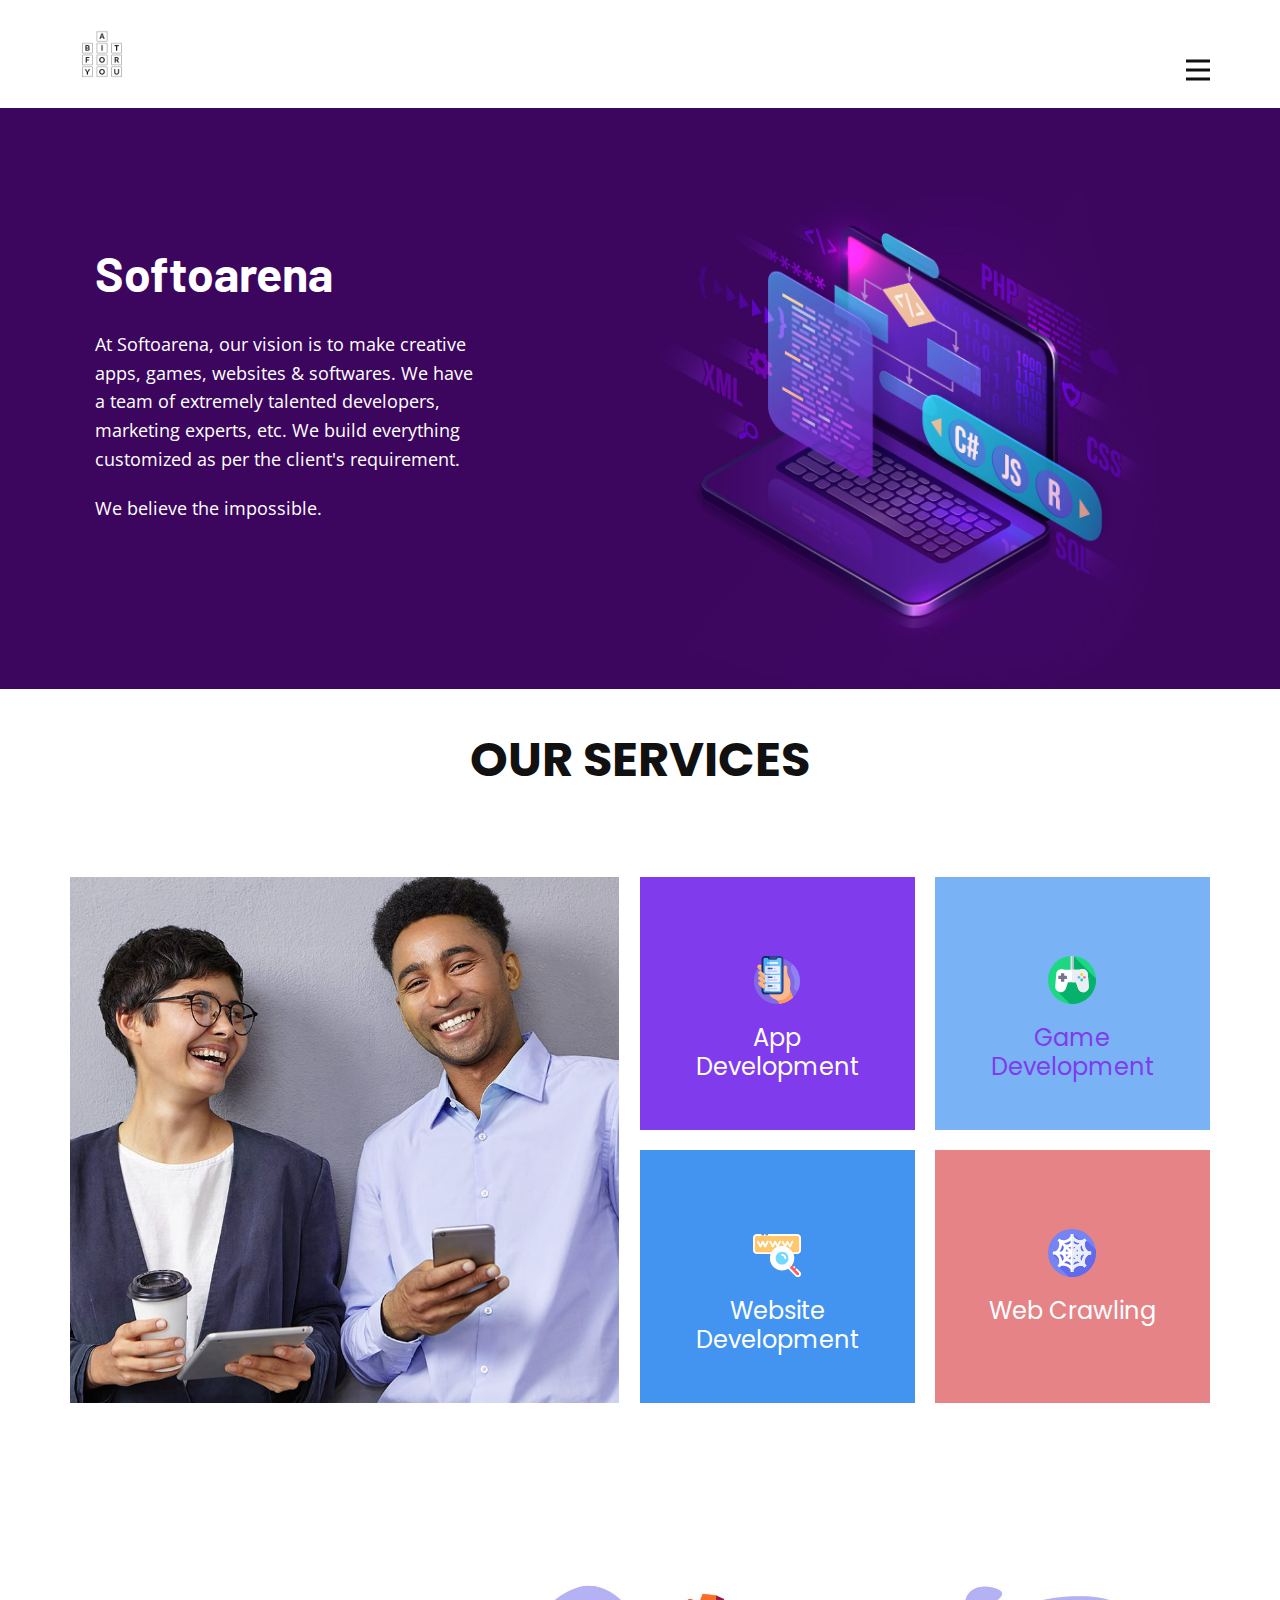
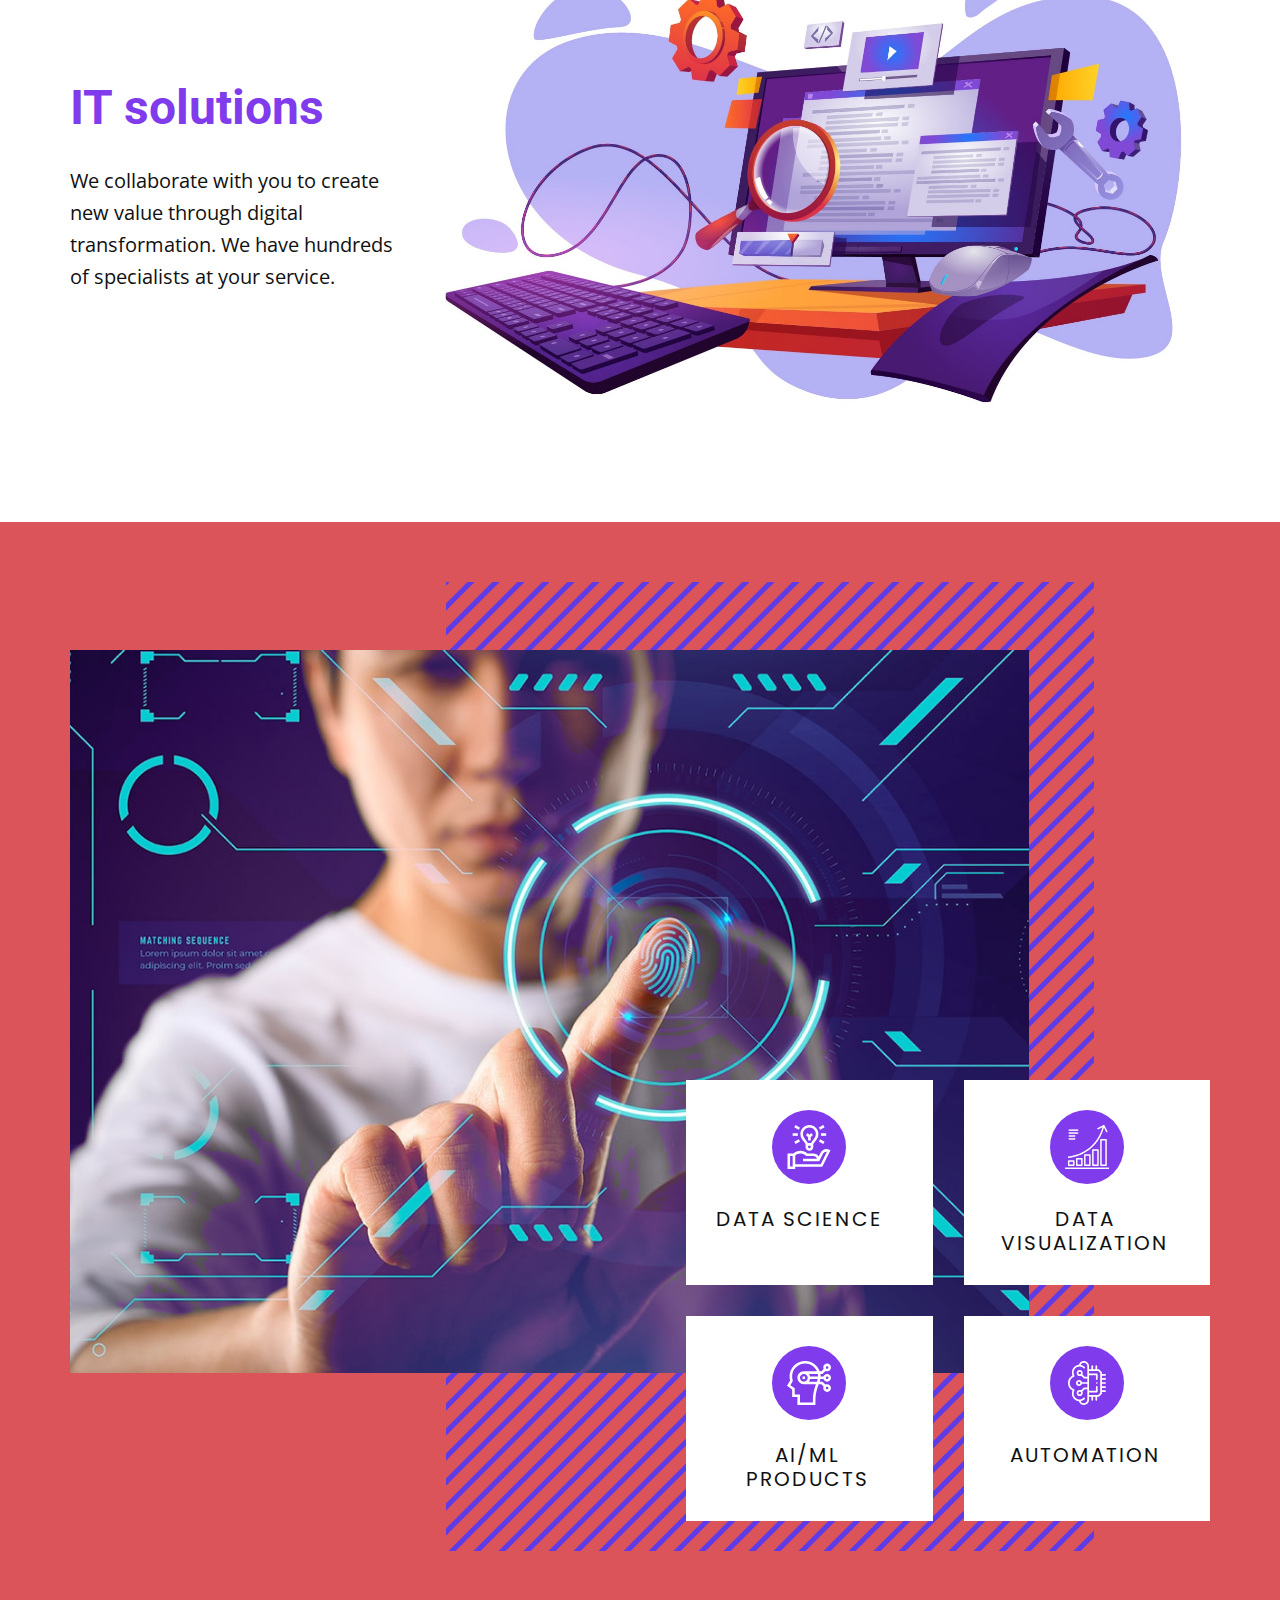
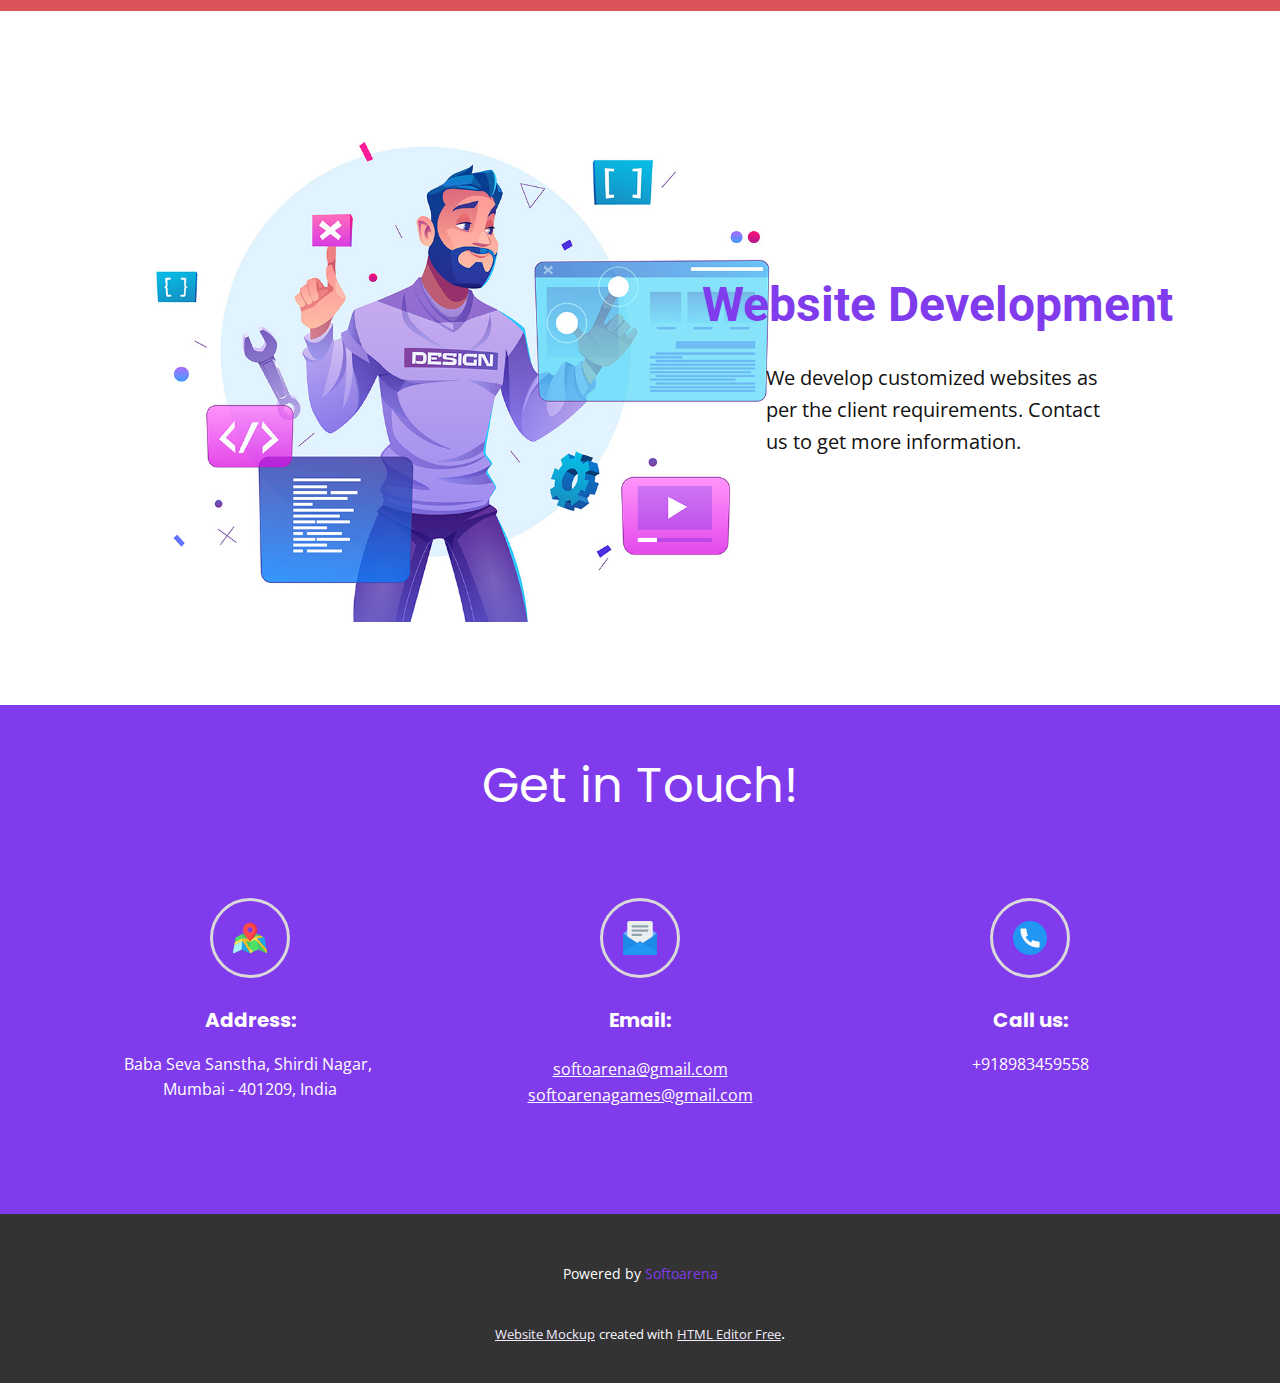
<file: index.html>
<!DOCTYPE html>
<html style="font-size: 16px;">
  <head>
    <meta name="viewport" content="width=device-width, initial-scale=1.0">
    <meta charset="utf-8">
    <meta name="keywords" content="Advertising agency">
    <meta name="description" content="">
    <meta name="page_type" content="np-template-header-footer-from-plugin">
    <title>Softoarena</title>
    <link rel="stylesheet" href="nicepage.css" media="screen">
<link rel="stylesheet" href="Softoarena.css" media="screen">
    <script class="u-script" type="text/javascript" src="jquery-1.9.1.min.js" defer=""></script>
    <script class="u-script" type="text/javascript" src="nicepage.js" defer=""></script>
    <link id="u-theme-google-font" rel="stylesheet" href="https://fonts.googleapis.com/css?family=Open+Sans:300,300i,400,400i,600,600i,700,700i,800,800i|Poppins:100,100i,200,200i,300,300i,400,400i,500,500i,600,600i,700,700i,800,800i,900,900i">
    <link id="u-page-google-font" rel="stylesheet" href="https://fonts.googleapis.com/css?family=Roboto:100,100i,300,300i,400,400i,500,500i,700,700i,900,900i|Barlow:100,100i,200,200i,300,300i,400,400i,500,500i,600,600i,700,700i,800,800i,900,900i">
    
    
    
    
    
    
    
    <script type="application/ld+json">{
		"@context": "http://schema.org",
		"@type": "Organization",
		"name": "softoarena",
		"logo": "images/logo_10002.png"
}</script>
    <meta property="og:title" content="Softoarena">
    <meta property="og:type" content="website">
    <meta name="theme-color" content="#803bec">
  </head>
  <body data-home-page="https://softoarena.nicepage.io/Softoarena.html?version=2cd34278-5e3e-4f8b-90ba-fee2cadad593" data-home-page-title="Softoarena" class="u-body"><header class="u-clearfix u-header u-header" id="sec-8624"><div class="u-clearfix u-sheet u-valign-middle u-sheet-1">
        <a href="https://developers-softoarena.web.app" class="u-image u-logo u-image-1" data-image-width="1024" data-image-height="1024" title="Softoarena">
          <img src="images/logo_10002.png" class="u-logo-image u-logo-image-1" data-image-width="64">
        </a>
        <nav class="u-menu u-menu-dropdown u-offcanvas u-menu-1" data-responsive-from="XL">
          <div class="menu-collapse" style="font-size: 1rem; letter-spacing: 0px; font-weight: 500;">
            <a class="u-button-style u-custom-active-color u-custom-border u-custom-border-color u-custom-hover-color u-custom-left-right-menu-spacing u-custom-padding-bottom u-custom-text-active-color u-custom-text-color u-custom-text-hover-color u-custom-top-bottom-menu-spacing u-nav-link u-text-active-palette-1-base u-text-hover-palette-2-base" href="#">
              <svg><use xlink:href="#menu-hamburger"></use></svg>
              <svg version="1.1" xmlns="http://www.w3.org/2000/svg" xmlns:xlink="http://www.w3.org/1999/xlink"><defs><symbol id="menu-hamburger" viewBox="0 0 16 16" style="width: 16px; height: 16px;"><rect y="1" width="16" height="2"></rect><rect y="7" width="16" height="2"></rect><rect y="13" width="16" height="2"></rect>
</symbol>
</defs></svg>
            </a>
          </div>
          <div class="u-custom-menu u-nav-container" wfd-invisible="true">
            <ul class="u-nav u-spacing-2 u-unstyled u-nav-1"><li class="u-nav-item"><a class="u-active-grey-5 u-button-style u-hover-grey-10 u-nav-link u-text-active-grey-90 u-text-grey-90 u-text-hover-grey-90" href="/Softoarena.html#carousel_7a94" data-page-id="449110" style="padding: 10px 20px;">Services</a>
</li><li class="u-nav-item"><a class="u-active-grey-5 u-button-style u-hover-grey-10 u-nav-link u-text-active-grey-90 u-text-grey-90 u-text-hover-grey-90" href="/Softoarena.html#carousel_7a8d" data-page-id="449110" style="padding: 10px 20px;">Contact Us</a>
</li></ul>
          </div>
          <div class="u-custom-menu u-nav-container-collapse">
            <div class="u-black u-container-style u-inner-container-layout u-opacity u-opacity-95 u-sidenav">
              <div class="u-sidenav-overflow">
                <div class="u-menu-close"></div>
                <ul class="u-align-center u-nav u-popupmenu-items u-unstyled u-nav-2"><li class="u-nav-item"><a class="u-button-style u-nav-link" href="/Softoarena.html#carousel_7a94" data-page-id="449110" style="padding: 10px 20px;">Services</a>
</li><li class="u-nav-item"><a class="u-button-style u-nav-link" href="/Softoarena.html#carousel_7a8d" data-page-id="449110" style="padding: 10px 20px;">Contact Us</a>
</li></ul>
              </div>
            </div>
            <div class="u-black u-menu-overlay u-opacity u-opacity-70" wfd-invisible="true"></div>
          </div>
        </nav>
      </div></header>
    <section class="u-align-left u-clearfix u-image u-section-1" id="carousel_3e8e" data-image-width="1980" data-image-height="1350">
      <div class="u-clearfix u-sheet u-valign-middle u-sheet-1">
        <div class="u-clearfix u-expanded-width u-layout-wrap u-layout-wrap-1">
          <div class="u-gutter-0 u-layout">
            <div class="u-layout-row">
              <div class="u-align-left u-container-style u-layout-cell u-left-cell u-shape-rectangle u-size-27 u-layout-cell-1">
                <div class="u-container-layout u-container-layout-1">
                  <h1 class="u-align-left u-custom-font u-text u-text-body-alt-color u-text-1">Softoarena</h1>
                  <p class="u-text u-text-body-alt-color u-text-2">At Softoarena, our vision is to make creative apps, games, websites &amp; softwares. We have a team of extremely talented developers, marketing experts, etc. We build everything customized as per the client's requirement.&nbsp;</p>
                  <p class="u-text u-text-body-alt-color u-text-3">We believe the impossible.<br>
                  </p>
                </div>
              </div>
              <div class="u-align-left u-container-style u-image u-layout-cell u-right-cell u-size-33 u-image-1" data-image-width="1372" data-image-height="1235">
                <div class="u-container-layout u-valign-bottom u-container-layout-2"></div>
              </div>
            </div>
          </div>
        </div>
      </div>
    </section>
    <section class="u-align-center u-clearfix u-white u-section-2" id="carousel_7a94">
      <div class="u-clearfix u-sheet u-valign-middle-md u-valign-middle-sm u-valign-middle-xs u-sheet-1">
        <h1 class="u-align-center u-text u-text-1">OUR SERVICES</h1>
        <img alt="" class="u-expanded-width-md u-expanded-width-sm u-expanded-width-xs u-image u-image-default u-image-1" src="images/fffffff-min.jpg" data-image-width="1200" data-image-height="800">
        <div class="u-expanded-width-md u-expanded-width-sm u-expanded-width-xs u-list u-list-1">
          <div class="u-repeater u-repeater-1">
            <div class="u-align-center u-container-style u-custom-background u-list-item u-palette-1-base u-repeater-item u-list-item-1">
              <div class="u-container-layout u-similar-container u-container-layout-1"><span class="u-icon u-icon-1"><svg class="u-svg-link" preserveAspectRatio="xMidYMin slice" viewBox="0 0 512 512" style=""><use xlink:href="#svg-7152"></use></svg><svg class="u-svg-content" viewBox="0 0 512 512" id="svg-7152"><g><path d="m424.316 445.018c47.219-44.66 76.685-107.896 76.685-178.019 0-135.31-109.691-245.001-245.001-245.001s-245.001 109.691-245.001 245.001 109.691 245.001 245.001 245.001c10.603 0 21.049-.675 31.297-1.981z" fill="#816ae2"></path><path d="m396.836 365.563c-2.15-7.901-2.908-16.116-2.24-24.277l4.001-37.685c1.953-23.645-1.651-47.335-12.118-68.626-27.045-55.013-20.841-59.005-21.681-113.604 0-11.153-9.042-20.196-20.196-20.196-11.154 0-20.196 9.042-20.196 20.196 0 222.032.413 205.739-.956 212.249v29.074c0 24.496-19.929 44.426-44.425 44.426-16.269 0-72.374 0-110.552 0 16.984 23.62 40.219 42.114 67.183 53.313.167.069.334.139.501.21 20.833 8.799 44.094 26.357 47.981 48.142l.376 1.556c54.861-6.36 104.192-30.834 141.86-67.297z" fill="#f9ba8f"></path><path d="m93.463 101.881-6.151-5.699c-9.483-8.786-24.43-8.216-33.216 1.266-8.786 9.483-8.216 24.43 1.266 33.216l38.101 35.303z" fill="#f9ba8f"></path><path d="m67.863 112.997c-5.817-5.39-8.264-13.096-7.271-20.439-2.374 1.215-4.585 2.829-6.496 4.89-8.786 9.483-8.216 24.43 1.266 33.216l38.101 35.303v-29.249z" fill="#fcad6d"></path><g><path d="m398.676 370.388c-8.342 57.526-57.852 101.719-117.69 101.719-10.331 0-20.353-1.319-29.909-3.794 15.843 9.687 30.095 23.845 33.061 40.471l.376 1.556c54.861-6.36 104.191-30.834 141.86-67.297z" fill="#fd995b"></path>
</g><g><path d="m289.615 408.075h-162.235c-19.185 0-34.792-15.608-34.792-34.793v-338.489c0-19.185 15.607-34.793 34.792-34.793h162.235c19.185 0 34.792 15.608 34.792 34.793v338.49c0 19.184-15.608 34.792-34.792 34.792z" fill="#2a428c"></path>
</g><path d="m127.38 0c-19.185 0-34.792 15.608-34.792 34.792v338.49c0 19.185 15.608 34.793 34.792 34.793h48.364c-10.734-10.95 1.786-21.647 1.786-21.647-17.667-4.635-16.167-23.202-16.167-23.202s0-283.746 0-301.496 18.03-22.233 18.03-22.233c-7.102-7.102 0-14.565 0-14.565v-12.025c-6.551-4.152-5.261-9.805-3.835-12.907z" fill="#142766"></path><g><path d="m182.867 24.933h-3.474c-3.321 0-6.013-2.692-6.013-6.013s2.692-6.013 6.013-6.013h3.474c3.321 0 6.013 2.692 6.013 6.013s-2.692 6.013-6.013 6.013z" fill="#3c58a0"></path>
</g><g><path d="m236.771 24.933h-33.382c-3.321 0-6.013-2.692-6.013-6.013s2.692-6.013 6.013-6.013h33.382c3.321 0 6.013 2.692 6.013 6.013s-2.692 6.013-6.013 6.013z" fill="#3c58a0"></path>
</g><path d="m289.615 21.646h-24.383c-4.546 0-8.23 3.685-8.23 8.23 0 5.291-4.329 9.621-9.62 9.621h-77.767c-5.291 0-9.621-4.329-9.621-9.621 0-4.545-3.685-8.23-8.23-8.23h-24.384c-7.26 0-13.146 5.886-13.146 13.146v338.49c0 7.26 5.886 13.146 13.146 13.146h162.235c7.26 0 13.146-5.886 13.146-13.146 0-34.819 0-329.197 0-338.49 0-7.26-5.886-13.146-13.146-13.146z" fill="#73c3f9"></path><path d="m177.529 386.429c-2.5-10.787 10.012-13.307 10.012-13.307s7.958-69.709 0-77.667 0-15.473 0-15.473 8.694-68.972 0-77.667c-8.694-8.694 0-15.473 0-15.473v-77.667c-15.572-9.832-7.381-23.979-7.381-23.979v-22.275c-11.767-11.767-.772-23.419-.768-23.423h-9.778c-5.291 0-9.621-4.329-9.621-9.621 0-4.545-3.685-8.23-8.23-8.23h-24.383c-7.26 0-13.146 5.885-13.146 13.146v338.491c0 7.26 5.886 13.146 13.146 13.146h50.149z" fill="#4fabf7"></path><g><path d="m159.588 85.195h97.819c6.151 0 11.137-4.986 11.137-11.137s-4.986-11.137-11.137-11.137h-97.819c-6.151 0-11.138 4.986-11.138 11.137 0 6.152 4.987 11.137 11.138 11.137z" fill="#e9efff"></path>
</g><path d="m159.588 62.921h20.572v22.275h-20.572c-6.151 0-11.137-4.986-11.137-11.137-.001-6.153 4.986-11.138 11.137-11.138z" fill="#9bd8f9"></path><g fill="#e9efff"><path d="m277.174 186.841h-137.353c-5.51 0-10.018-4.508-10.018-10.018v-57.631c0-5.51 4.508-10.018 10.018-10.018h137.353c5.51 0 10.018 4.508 10.018 10.018v57.631c0 5.51-4.508 10.018-10.018 10.018z"></path><path d="m277.174 279.981h-137.353c-5.51 0-10.018-4.508-10.018-10.018v-57.631c0-5.51 4.508-10.018 10.018-10.018h137.353c5.51 0 10.018 4.508 10.018 10.018v57.631c0 5.51-4.508 10.018-10.018 10.018z"></path><path d="m277.174 373.121h-137.353c-5.51 0-10.018-4.508-10.018-10.018v-57.631c0-5.51 4.508-10.018 10.018-10.018h137.353c5.51 0 10.018 4.508 10.018 10.018v57.631c0 5.51-4.508 10.018-10.018 10.018z"></path><path d="m277.174 186.841h-137.353c-5.51 0-10.018-4.508-10.018-10.018v-57.631c0-5.51 4.508-10.018 10.018-10.018h137.353c5.51 0 10.018 4.508 10.018 10.018v57.631c0 5.51-4.508 10.018-10.018 10.018z"></path><path d="m277.174 279.981h-137.353c-5.51 0-10.018-4.508-10.018-10.018v-57.631c0-5.51 4.508-10.018 10.018-10.018h137.353c5.51 0 10.018 4.508 10.018 10.018v57.631c0 5.51-4.508 10.018-10.018 10.018z"></path><path d="m277.174 373.121h-137.353c-5.51 0-10.018-4.508-10.018-10.018v-57.631c0-5.51 4.508-10.018 10.018-10.018h137.353c5.51 0 10.018 4.508 10.018 10.018v57.631c0 5.51-4.508 10.018-10.018 10.018z"></path>
</g><path d="m177.523 176.823v-57.63c0-5.51 4.508-10.018 10.018-10.018h-47.72c-5.51 0-10.018 4.508-10.018 10.018v57.63c0 5.51 4.508 10.018 10.018 10.018h47.72c-5.51 0-10.018-4.508-10.018-10.018z" fill="#d3dcfb"></path><path d="m177.523 269.963v-57.631c0-5.51 4.508-10.018 10.018-10.018h-47.72c-5.51 0-10.018 4.508-10.018 10.018v57.631c0 5.51 4.508 10.018 10.018 10.018h47.72c-5.51 0-10.018-4.508-10.018-10.018z" fill="#d3dcfb"></path><path d="m177.523 363.103v-57.631c0-5.51 4.508-10.018 10.018-10.018h-47.72c-5.51 0-10.018 4.508-10.018 10.018v57.631c0 5.51 4.508 10.018 10.018 10.018h47.72c-5.51 0-10.018-4.508-10.018-10.018z" fill="#d3dcfb"></path><g><path d="m203.082 141.387h-40.169c-4.142 0-7.5-3.357-7.5-7.5s3.358-7.5 7.5-7.5h40.169c4.142 0 7.5 3.357 7.5 7.5 0 4.142-3.358 7.5-7.5 7.5z" fill="#3c58a0"></path>
</g><g><path d="m254.082 169.629h-91.169c-4.142 0-7.5-3.357-7.5-7.5s3.358-7.5 7.5-7.5h91.169c4.142 0 7.5 3.357 7.5 7.5s-3.358 7.5-7.5 7.5z" fill="#bec8f7"></path>
</g><g><path d="m234.415 141.387h-5.667c-4.142 0-7.5-3.357-7.5-7.5s3.358-7.5 7.5-7.5h5.667c4.142 0 7.5 3.357 7.5 7.5 0 4.142-3.357 7.5-7.5 7.5z" fill="#bec8f7"></path>
</g><g><path d="m203.082 234.527h-40.169c-4.142 0-7.5-3.357-7.5-7.5s3.358-7.5 7.5-7.5h40.169c4.142 0 7.5 3.357 7.5 7.5s-3.358 7.5-7.5 7.5z" fill="#3c58a0"></path>
</g><g><path d="m254.082 262.769h-91.169c-4.142 0-7.5-3.357-7.5-7.5s3.358-7.5 7.5-7.5h91.169c4.142 0 7.5 3.357 7.5 7.5 0 4.142-3.358 7.5-7.5 7.5z" fill="#bec8f7"></path>
</g><g><path d="m234.415 234.527h-5.667c-4.142 0-7.5-3.357-7.5-7.5s3.358-7.5 7.5-7.5h5.667c4.142 0 7.5 3.357 7.5 7.5s-3.357 7.5-7.5 7.5z" fill="#bec8f7"></path>
</g><g><path d="m203.082 327.667h-40.169c-4.142 0-7.5-3.358-7.5-7.5 0-4.143 3.358-7.5 7.5-7.5h40.169c4.142 0 7.5 3.357 7.5 7.5s-3.358 7.5-7.5 7.5z" fill="#3c58a0"></path>
</g><g><path d="m254.082 355.909h-91.169c-4.142 0-7.5-3.357-7.5-7.5s3.358-7.5 7.5-7.5h91.169c4.142 0 7.5 3.357 7.5 7.5s-3.358 7.5-7.5 7.5z" fill="#bec8f7"></path>
</g><g><path d="m234.415 327.667h-5.667c-4.142 0-7.5-3.358-7.5-7.5 0-4.143 3.358-7.5 7.5-7.5h5.667c4.142 0 7.5 3.357 7.5 7.5s-3.357 7.5-7.5 7.5z" fill="#bec8f7"></path>
</g><path d="m127.669 225.842c-7.731 8.343-20.761 8.84-29.104 1.109l-34.497-31.964c-8.343-7.73-8.84-20.761-1.109-29.104 7.731-8.343 20.761-8.84 29.104-1.109l34.497 31.964c8.343 7.731 8.84 20.761 1.109 29.104z" fill="#f9ba8f"></path><path d="m112.757 212.422-34.497-31.964c-5.77-5.346-7.781-13.226-5.92-20.338-3.478 1.004-6.741 2.915-9.381 5.764-7.731 8.343-7.234 21.374 1.109 29.104l34.497 31.964c8.343 7.73 21.373 7.234 29.104-1.109 2.384-2.573 3.98-5.594 4.81-8.766-6.707 1.935-14.228.436-19.722-4.655z" fill="#fcad6d"></path><g><path d="m127.669 338.191c-7.731 8.343-20.761 8.84-29.104 1.109l-34.497-31.964c-8.343-7.73-8.84-20.761-1.109-29.104 7.731-8.343 20.761-8.84 29.104-1.109l34.497 31.964c8.343 7.73 8.84 20.761 1.109 29.104z" fill="#f9ba8f"></path>
</g><path d="m112.757 324.77-34.497-31.964c-5.77-5.346-7.781-13.226-5.92-20.338-3.478 1.004-6.741 2.915-9.381 5.764-7.731 8.343-7.234 21.374 1.109 29.104l34.497 31.964c8.343 7.73 21.373 7.234 29.104-1.109 2.384-2.573 3.98-5.594 4.81-8.766-6.707 1.936-14.228.436-19.722-4.655z" fill="#fcad6d"></path><path d="m127.669 282.017c-7.731 8.343-20.761 8.84-29.104 1.109l-34.497-31.964c-8.343-7.73-8.84-20.761-1.109-29.104 7.731-8.343 20.761-8.84 29.104-1.109l34.497 31.964c8.343 7.73 8.84 20.76 1.109 29.104z" fill="#f9ba8f"></path><path d="m112.757 268.596-34.497-31.964c-5.77-5.346-7.781-13.226-5.92-20.338-3.478 1.004-6.742 2.915-9.381 5.764-7.731 8.343-7.234 21.373 1.109 29.104l34.497 31.964c8.343 7.731 21.373 7.234 29.104-1.109 2.384-2.573 3.98-5.594 4.81-8.766-6.707 1.936-14.228.436-19.722-4.655z" fill="#fcad6d"></path><path d="m422.068 86.887c-13.299 16.916-25.301 41.22-15.706 67.742 18 49.753 46.667 91.99 33.333 165.538-6.05 33.372 13.803 47.361 37.296 52.687 15.379-32.042 24.009-67.938 24.009-105.855.001-71.228-30.405-135.345-78.932-180.112z" fill="#9181f2"></path>
</g></svg>
            
            
          </span>
                <h4 class="u-align-center u-text u-text-2">App Development</h4>
              </div>
            </div>
            <div class="u-align-center u-container-style u-custom-background u-list-item u-palette-3-light-1 u-repeater-item u-list-item-2">
              <div class="u-container-layout u-similar-container u-container-layout-2"><span class="u-icon u-icon-2"><svg class="u-svg-link" preserveAspectRatio="xMidYMin slice" viewBox="0 0 512 512" style=""><use xlink:href="#svg-1762"></use></svg><svg class="u-svg-content" viewBox="0 0 512 512" id="svg-1762"><g><g><g><g><g><g><path d="m272.29.51c133.795 8.401 239.71 119.577 239.71 255.49 0 141.385-114.615 256-256 256s-256-114.615-256-256c0-135.913 105.915-247.088 239.709-255.49z" fill="#1dd882"></path>
</g>
</g>
</g>
</g>
</g><path d="m512 256c0-5.472-.172-10.903-.51-16.29l-239.2-239.2-14.102 197.336-163.371 172.656 140.689 140.689c6.761.536 13.596.809 20.494.809 141.385 0 256-114.615 256-256z" fill="#06b26b"></path><g><path d="m272.29.51c-5.387-.338-10.818-.51-16.29-.51s-10.903.172-16.29.51v236.231h32.579v-236.231z" fill="#dce1eb"></path>
</g><g><path d="m272.29.51c-5.347-.336-10.738-.507-16.169-.509v236.74h16.169z" fill="#bec3d2"></path>
</g><g><path d="m434.823 323.952-10.097-130.185c-2.716-35.017-35.466-59.758-69.89-52.8l-23.226 4.694h-151.219l-23.226-4.694c-34.425-6.958-67.174 17.784-69.89 52.8l-10.098 130.185c-2.285 29.457 17.76 55.992 46.72 61.845 28.96 5.853 57.736-10.814 67.07-38.847l22.023-66.141h86.018l22.023 66.141c9.334 28.032 38.111 44.7 67.07 38.847 28.961-5.853 49.007-32.388 46.722-61.845z" fill="#fff"></path>
</g><g><path d="m434.823 323.952-10.097-130.185c-2.716-35.017-35.466-59.758-69.89-52.801l-23.226 4.694h-75.488v135.148h42.888l22.023 66.141c9.334 28.033 38.111 44.7 67.07 38.847 28.96-5.852 49.005-32.387 46.72-61.844z" fill="#e9edf5"></path>
</g><g><path d="m201.881 246.172v-35.019h-28.314v-28.314h-35.019v28.314h-28.313v35.02h28.313v28.313h35.019v-28.314z" fill="#707789"></path>
</g><g><circle cx="359.352" cy="197.665" fill="#ffce00" r="14.826"></circle>
</g><g><circle cx="359.352" cy="256" fill="#1dd882" r="14.826"></circle>
</g><g><circle cx="388.519" cy="226.832" fill="#ff73a5" r="14.826"></circle>
</g><g><circle cx="330.184" cy="226.832" fill="#65b1fc" r="14.826"></circle>
</g>
</g></svg>
            
            
          </span>
                <h4 class="u-align-center u-text u-text-3">
                  <a class="u-active-none u-border-none u-btn u-button-link u-button-style u-hover-none u-none u-text-palette-1-base u-btn-1" href="https://play.google.com/store/apps/developer?id=Softoarena+Games" target="_blank">Game Development</a>
                </h4>
              </div>
            </div>
            <div class="u-align-center u-container-style u-custom-background u-list-item u-palette-3-base u-repeater-item u-shape-rectangle">
              <div class="u-container-layout u-similar-container u-container-layout-3"><span class="u-icon u-icon-3"><svg class="u-svg-link" preserveAspectRatio="xMidYMin slice" viewBox="0 -27 512 511" style=""><use xlink:href="#svg-0f1e"></use></svg><svg class="u-svg-content" viewBox="0 -27 512 511" id="svg-0f1e"><path d="m424 202.5h48c16.570312 0 30-13.429688 30-30v-132c0-16.570312-13.429688-30-30-30h-432c-16.570312 0-30 13.429688-30 30v132c0 16.570312 13.429688 30 30 30zm0 0" fill="#ffc66c"></path><path d="m378.09375 358.40625 83.089844 83.089844c9.339844 9.339844 24.476562 9.339844 33.8125 0 9.339844-9.335938 9.339844-24.472656 0-33.808594l-83.089844-83.09375zm0 0" fill="#ff5d5d"></path><path d="m430.003906 256.5c0 66.273438-53.726562 120-120 120-66.273437 0-120-53.726562-120-120s53.726563-120 120-120c66.273438 0 120 53.726562 120 120zm0 0" fill="#fff"></path><path d="m388.003906 256.5c0 43.078125-34.921875 78-78 78s-78-34.921875-78-78 34.921875-78 78-78 78 34.921875 78 78zm0 0" fill="#72d8ff"></path><path d="m310.003906 168.5c-48.523437 0-88 39.476562-88 88s39.476563 88 88 88c48.523438 0 88-39.476562 88-88s-39.476562-88-88-88zm0 156c-37.496094 0-68-30.503906-68-68s30.503906-68 68-68 68 30.503906 68 68-30.503906 68-68 68zm0 0"></path><path d="m310.003906 211.503906c-5.523437 0-10 4.476563-10 10 0 5.523438 4.476563 10 10 10 13.78125 0 24.996094 11.214844 24.996094 24.996094 0 5.523438 4.476562 10 10 10s10-4.476562 10-10c0-24.8125-20.183594-44.996094-44.996094-44.996094zm0 0"></path><path d="m61.644531 75.902344c-2.539062-4.902344-8.570312-6.820313-13.476562-4.285156-4.90625 2.539062-6.824219 8.574218-4.285157 13.480468l26.917969 52c1.742188 3.367188 5.265625 5.425782 9.03125 5.402344 3.789063-.058594 7.222657-2.253906 8.863281-5.671875l16.296876-33.929687 17.699218 34.199218c1.722656 3.320313 5.148438 5.402344 8.882813 5.402344h.148437c3.792969-.058594 7.222656-2.253906 8.867188-5.671875l24.972656-52c2.390625-4.976563.292969-10.953125-4.683594-13.34375-4.980468-2.390625-10.953125-.292969-13.34375 4.6875l-16.296875 33.929687-17.703125-34.199218c-1.742187-3.367188-5.257812-5.433594-9.027344-5.402344-3.792968.058594-7.226562 2.253906-8.867187 5.671875l-16.292969 33.929687zm0 0"></path><path d="m125.988281 20.5c2.632813 0 5.210938-1.070312 7.070313-2.929688 1.863281-1.859374 2.929687-4.441406 2.929687-7.070312s-1.066406-5.210938-2.929687-7.070312c-1.859375-1.859376-4.4375-2.929688-7.070313-2.929688-2.628906 0-5.207031 1.070312-7.066406 2.929688-1.863281 1.859374-2.933594 4.441406-2.933594 7.070312s1.070313 5.210938 2.933594 7.070312c1.859375 1.859376 4.4375 2.929688 7.066406 2.929688zm0 0"></path><path d="m512 172.5v-132c0-22.054688-17.945312-40-40-40h-304.011719c-5.519531 0-10 4.476562-10 10s4.480469 10 10 10h304.011719c11.027344 0 20 8.972656 20 20v132c0 11.027344-8.972656 20-20 20h-48c-.289062 0-.570312.019531-.851562.042969-15.433594-27.195313-40.382813-48.304688-70.292969-58.777344l14.824219-30.863281 17.703124 34.195312c1.71875 3.324219 5.144532 5.402344 8.878907 5.402344h.152343c3.789063-.058594 7.222657-2.253906 8.863282-5.671875l24.972656-52c2.390625-4.976563.292969-10.949219-4.683594-13.339844-4.976562-2.394531-10.953125-.296875-13.34375 4.683594l-16.292968 33.929687-17.703126-34.199218c-1.742187-3.367188-5.253906-5.433594-9.03125-5.398438-3.792968.054688-7.222656 2.25-8.863281 5.667969l-16.296875 33.929687-17.699218-34.199218c-2.539063-4.902344-8.574219-6.820313-13.480469-4.28125-4.90625 2.539062-6.820313 8.570312-4.285157 13.476562l22.132813 42.753906c-6.105469-.882812-12.347656-1.351562-18.695313-1.351562-12.292968 0-24.195312 1.71875-35.476562 4.921875l22.378906-46.59375c2.390625-4.976563.292969-10.949219-4.6875-13.339844-4.976562-2.394531-10.953125-.296875-13.339844 4.683594l-16.296874 33.929687-17.703126-34.199218c-1.742187-3.367188-5.238281-5.433594-9.03125-5.398438-3.789062.054688-7.222656 2.25-8.863281 5.667969l-16.292969 33.929687-17.703124-34.199218c-2.539063-4.902344-8.570313-6.820313-13.476563-4.28125-4.90625 2.539062-6.824219 8.570312-4.285156 13.476562l26.917969 52c1.742187 3.367188 5.25 5.425782 9.03125 5.402344 3.789062-.058594 7.222656-2.253906 8.863281-5.671875l16.296875-33.925781 17.699218 34.195312c.296876.574219.660157 1.09375 1.054688 1.589844-24.523438 11.476562-44.898438 30.382812-58.207031 53.8125h-156.886719c-11.027344 0-20-8.972656-20-20v-132c0-11.027344 8.972656-20 20-20h40.992188c5.523437 0 10-4.476562 10-10s-4.476563-10-10-10h-40.992188c-22.054688 0-40 17.945312-40 40v132c0 22.058594 17.945312 40 40 40h147.675781c-4.960937 13.75-7.671875 28.5625-7.671875 44 0 71.683594 58.316406 130 130 130 23.554688 0 45.667969-6.296875 64.742188-17.296875l79.367187 79.367187c6.609375 6.609376 15.292969 9.914063 23.976563 9.914063s17.367187-3.304687 23.976562-9.914063c13.222656-13.222656 13.222656-34.734374 0-47.957031l-31.183594-31.183593c-3.90625-3.902344-10.238281-3.90625-14.140624 0-3.90625 3.90625-3.90625 10.234374 0 14.140624l31.183593 31.1875c5.421875 5.421876 5.421875 14.246094 0 19.671876-5.421875 5.421874-14.246093 5.421874-19.667969 0l-76.738281-76.742188c29.546875-23.847656 48.484375-60.34375 48.484375-101.1875 0-15.4375-2.710937-30.25-7.671875-44h39.667969c22.058594 0 40-17.945312 40-40zm-201.996094 194c-60.652344 0-110-49.347656-110-110s49.347656-110 110-110 110 49.347656 110 110-49.34375 110-110 110zm0 0"></path><path d="m433.019531 345.710938c-1.859375 1.859374-2.929687 4.4375-2.929687 7.070312 0 2.628906 1.070312 5.207031 2.929687 7.070312 1.871094 1.859376 4.441407 2.929688 7.070313 2.929688s5.210937-1.070312 7.070312-2.929688c1.871094-1.863281 2.929688-4.441406 2.929688-7.070312 0-2.632812-1.058594-5.210938-2.929688-7.070312-1.859375-1.859376-4.429687-2.929688-7.070312-2.929688-2.628906 0-5.210938 1.070312-7.070313 2.929688zm0 0"></path></svg>
            
            
          </span>
                <h4 class="u-align-center u-text u-text-4">Website Development</h4>
              </div>
            </div>
            <div class="u-align-center u-container-style u-list-item u-palette-2-light-1 u-repeater-item u-shape-rectangle u-list-item-4">
              <div class="u-container-layout u-similar-container u-container-layout-4"><span class="u-icon u-icon-4"><svg class="u-svg-link" preserveAspectRatio="xMidYMin slice" viewBox="0 0 512 512" style=""><use xlink:href="#svg-7707"></use></svg><svg class="u-svg-content" viewBox="0 0 512 512" id="svg-7707"><g><g><g><g><g><g><g><g><g><circle cx="256" cy="256" fill="#7584f2" r="256"></circle>
</g>
</g>
</g>
</g>
</g>
</g>
</g>
</g><path d="m512 256c0-11.791-.797-23.395-2.341-34.762l-98.842-98.842-43.795 25.681-96.022-96.022-49.422 69.112-75.101 14.815-10.495 73.284-83.927 61.734 85.987 85.987-24.973 44.504 108.168 108.168c11.368 1.544 22.972 2.341 34.763 2.341 141.385 0 256-114.615 256-256z" fill="#606aea"></path><path d="m459.945 241h-21.742c-17.828-8.444-32.38-24.491-40.187-44.447-7.805-19.95-8.176-41.754-1.103-60.253l13.904-13.905-21.213-21.213-13.904 13.905c-18.5 7.073-40.304 6.701-60.253-1.103-19.956-7.807-36.003-22.358-44.447-40.186v-21.743h-30v21.743c-8.444 17.828-24.491 32.379-44.447 40.186-19.95 7.804-41.753 8.176-60.253 1.103l-13.904-13.904-21.213 21.213 13.904 13.904c7.073 18.5 6.701 40.303-1.103 60.253-7.807 19.956-22.358 36.003-40.186 44.447h-21.743v30h21.742c17.828 8.444 32.379 24.491 40.186 44.447 7.805 19.951 8.176 41.754 1.103 60.254l-13.904 13.904 21.213 21.213 13.905-13.905c18.499-7.073 40.303-6.702 60.253 1.103 19.956 7.807 36.003 22.358 44.447 40.186v21.743h30v-21.743c8.444-17.828 24.491-32.379 44.447-40.186 19.95-7.805 41.753-8.176 60.253-1.103l13.904 13.904 21.213-21.213-13.905-13.905c-7.073-18.499-6.701-40.302 1.103-60.252 7.807-19.956 22.358-36.002 40.186-44.447h21.743v-30zm-69.78 0h-22.331c-20.063-12.542-26.351-35.838-22.475-53.147l16.679-16.679c1.537 25.554 11.576 50.492 28.127 69.826zm-73.732-24.22c.723 3.033 1.623 6.041 2.7 9.005 1.943 5.347 4.44 10.445 7.425 15.215h-34.345zm-45.433 3.007v-34.344c4.77 2.984 9.869 5.481 15.215 7.425 2.963 1.077 5.971 1.977 9.004 2.701zm-30 0-24.219-24.219c3.033-.724 6.041-1.624 9.004-2.701 5.347-1.943 10.445-4.44 15.215-7.425zm-48.133 5.998c1.077-2.963 1.977-5.971 2.7-9.005l24.22 24.22h-34.344c2.984-4.77 5.481-9.868 7.424-15.215zm26.92 45.215-24.22 24.22c-.723-3.033-1.623-6.041-2.7-9.005-1.943-5.347-4.44-10.445-7.425-15.215zm21.213 21.213v34.344c-4.77-2.984-9.869-5.481-15.215-7.425-2.963-1.077-5.971-1.977-9.005-2.7zm30 0 24.22 24.22c-3.033.724-6.041 1.623-9.005 2.7-5.347 1.943-10.445 4.44-15.215 7.425zm48.133-5.998c-1.077 2.963-1.976 5.971-2.7 9.004l-24.22-24.219h34.344c-2.984 4.771-5.481 9.869-7.424 15.215zm21.692-136.254-16.679 16.679c-17.309 3.875-40.604-2.413-53.146-22.475v-22.329c19.334 16.551 44.271 26.59 69.825 28.125zm-99.825-28.126v22.331c-12.542 20.063-35.839 26.35-53.146 22.475l-16.679-16.679c25.552-1.537 50.491-11.576 69.825-28.127zm-74.359 66.019c3.875 17.309-2.412 40.604-22.475 53.146h-22.331c16.551-19.334 26.59-44.272 28.126-69.825zm-44.806 83.146h22.33c20.063 12.542 26.351 35.838 22.475 53.146l-16.68 16.68c-1.535-25.554-11.574-50.492-28.125-69.826zm49.339 91.039 16.68-16.68c17.308-3.875 40.604 2.412 53.146 22.475v22.33c-19.334-16.55-44.272-26.589-69.826-28.125zm99.826 28.126v-22.331c12.541-20.063 35.837-26.351 53.146-22.475l16.68 16.68c-25.553 1.536-50.492 11.575-69.826 28.126zm74.359-66.019c-3.875-17.308 2.413-40.604 22.474-53.146h22.331c-16.551 19.334-26.59 44.272-28.126 69.825z" fill="#fff"></path><path d="m438.203 241c-17.828-8.444-32.38-24.491-40.187-44.447-7.805-19.95-8.176-41.754-1.103-60.253l13.904-13.905-21.213-21.213-13.904 13.905c-18.5 7.073-40.304 6.701-60.253-1.103-19.956-7.807-36.003-22.358-44.447-40.186v-21.743h-14.88v407.891h14.88v-21.743c8.444-17.828 24.491-32.379 44.447-40.186 19.95-7.805 41.753-8.176 60.253-1.103l13.904 13.904 21.213-21.213-13.905-13.905c-7.073-18.499-6.701-40.302 1.103-60.252 7.807-19.956 22.358-36.002 40.186-44.447h21.743v-30h-21.741zm-167.203-119.164c19.334 16.551 44.271 26.589 69.825 28.125l-16.679 16.679c-17.309 3.875-40.604-2.413-53.146-22.475zm21.213 119.164 24.22-24.22c.723 3.033 1.623 6.041 2.7 9.005 1.943 5.347 4.44 10.445 7.425 15.215zm34.344 30c-2.985 4.77-5.481 9.868-7.424 15.215-1.077 2.963-1.976 5.971-2.7 9.004l-24.22-24.219zm-55.557-85.558c4.77 2.984 9.869 5.481 15.215 7.425 2.963 1.077 5.971 1.977 9.004 2.701l-24.219 24.219zm0 106.771 24.22 24.22c-3.033.724-6.041 1.623-9.005 2.7-5.347 1.943-10.445 4.44-15.215 7.425zm0 97.952v-22.331c12.541-20.063 35.837-26.351 53.146-22.475l16.68 16.68c-25.553 1.536-50.492 11.575-69.826 28.126zm91.039-49.34-16.679-16.679c-3.875-17.308 2.413-40.604 22.474-53.146h22.331c-16.552 19.334-26.59 44.272-28.126 69.825zm5.795-99.825c-20.063-12.542-26.351-35.838-22.475-53.147l16.679-16.679c1.536 25.553 11.575 50.492 28.126 69.826z" fill="#e9edf5"></path>
</g></svg>
            
            
          </span>
                <h4 class="u-align-center u-text u-text-5">Web Crawling</h4>
              </div>
            </div>
          </div>
        </div>
      </div>
    </section>
    <section class="u-align-center-xs u-clearfix u-section-3" src="" id="carousel_46bf">
      <div class="u-clearfix u-sheet u-valign-middle-xl u-sheet-1">
        <img class="u-expanded-width-md u-image u-image-contain u-image-1" src="images/Untitled-1-min.jpg">
        <div class="u-align-center-md u-align-center-sm u-align-center-xs u-border-no-bottom u-border-no-left u-border-no-right u-border-no-top u-container-style u-expanded-width-md u-expanded-width-sm u-expanded-width-xs u-group u-shape-rectangle u-group-1">
          <div class="u-container-layout u-container-layout-1">
            <h1 class="u-text u-text-palette-1-base u-text-1">IT solutions</h1>
            <p class="u-large-text u-text u-text-variant u-text-2">We collaborate with you to create new value through digital transformation. We have hundreds of specialists at your service. </p>
          </div>
        </div>
      </div>
    </section>
    <section class="u-align-right u-clearfix u-palette-2-base u-section-4" id="carousel_d534">
      <div class="u-clearfix u-sheet u-valign-middle-sm u-valign-middle-xs u-sheet-1">
        <div class="u-container-style u-group u-image u-image-tiles u-image-1" data-image-width="500" data-image-height="375">
          <div class="u-container-layout u-container-layout-1"></div>
        </div>
        <img src="images/fff.jpg" alt="" class="u-image u-image-default u-image-2" data-image-width="1202" data-image-height="800">
        <div class="u-list u-list-1">
          <div class="u-repeater u-repeater-1">
            <div class="u-container-style u-list-item u-repeater-item u-video-cover u-white u-list-item-1">
              <div class="u-container-layout u-similar-container u-valign-top u-container-layout-2"><span class="u-icon u-icon-circle u-palette-1-base u-spacing-15 u-icon-1"><svg class="u-svg-link" preserveAspectRatio="xMidYMin slice" viewBox="0 0 512 512" style=""><use xlink:href="#svg-dcec"></use></svg><svg class="u-svg-content" viewBox="0 0 512 512" id="svg-dcec"><g><path d="m506.061 294.479-13.406-6.712c-37.055-18.553-82.084-3.54-100.615 33.574l-22.788 45.528c-13.319-20.937-36.712-34.869-63.313-34.869h-69.019c-22.263-20.08-50.779-31.066-80.981-31.066s-58.713 10.987-80.975 31.066h-69.025v180h90v-26.555h314.638zm-440.122 187.521h-30v-120h30zm30-26.555v-101.925c16.611-14.595 37.686-22.586 60-22.586 43.655 0 66.559 29.51 68.787 31.066h81.213c19.555 0 36.228 12.541 42.42 30h-162.42v30h189.267l43.668-87.245c8.862-17.751 27.659-26.867 45.804-24.593l-72.642 145.283z"></path><path d="m215.939 225v30c0 24.813 20.187 45 45 45s45-20.187 45-45v-30c0-7.02 9.611-18.622 18.906-29.842 17.343-20.934 41.094-49.605 41.094-90.158 0-57.897-47.103-105-105-105s-105 47.103-105 105c0 40.553 23.751 69.224 41.094 90.158 9.295 11.22 18.906 22.822 18.906 29.842zm45 45c-8.271 0-15-6.729-15-15v-15h30v15c0 8.271-6.728 15-15 15zm0-240c41.355 0 75 33.645 75 75 0 29.741-18.167 51.671-34.196 71.02-9.4 11.347-18.425 22.249-22.892 33.98h-35.823c-4.468-11.732-13.493-22.634-22.892-33.98-16.029-19.349-34.196-41.278-34.196-71.02-.001-41.355 33.644-75 74.999-75z"></path><path d="m245.939 180h30v-38.787l25.607-25.606-21.213-21.214-19.394 19.394-19.393-19.394-21.213 21.214 25.606 25.606z"></path><path d="m65.939 96h60v30h-60z"></path><path d="m395.939 96h60v30h-60z"></path><path d="m88.045 178.5h60v30h-60z" transform="matrix(.866 -.5 .5 .866 -80.935 84.947)"></path><path d="m373.695 13.225h60.277v30h-60.277z" transform="matrix(.862 -.507 .507 .862 41.406 208.569)"></path><path d="m103.045-1.914h30v60.277h-30z" transform="matrix(.507 -.862 .862 .507 33.886 115.681)"></path><path d="m388.833 163.5h30v60h-30z" transform="matrix(.5 -.866 .866 .5 34.341 446.481)"></path>
</g></svg></span>
                <h4 class="u-text u-text-1">DATA SCIENCE</h4>
              </div>
            </div>
            <div class="u-align-center u-container-style u-list-item u-repeater-item u-video-cover u-white u-list-item-2">
              <div class="u-container-layout u-similar-container u-valign-top u-container-layout-3"><span class="u-icon u-icon-circle u-palette-1-base u-spacing-15 u-icon-2"><svg class="u-svg-link" preserveAspectRatio="xMidYMin slice" viewBox="0 0 480.006 480.006" style=""><use xlink:href="#svg-7d99"></use></svg><svg class="u-svg-content" viewBox="0 0 480.006 480.006" x="0px" y="0px" id="svg-7d99" style="enable-background:new 0 0 480.006 480.006;"><g><g><rect x="40.003" y="48.006" width="104" height="16"></rect>
</g>
</g><g><g><rect x="40.003" y="80.006" width="104" height="16"></rect>
</g>
</g><g><g><rect x="40.003" y="112.006" width="72" height="16"></rect>
</g>
</g><g><g><rect x="40.003" y="144.006" width="72" height="16"></rect>
</g>
</g><g><g><rect x="0.003" y="464.006" width="480" height="16"></rect>
</g>
</g><g><g><path d="M463.163,68.43l-32-64c-1.973-3.954-6.776-5.56-10.73-3.587c-0.002,0.001-0.004,0.002-0.006,0.003l-64,32    c-3.954,1.975-5.559,6.782-3.584,10.736s6.782,5.559,10.736,3.584l46.352-23.16l-12.648,36.112    C341.69,218.446,198.501,329.522,31.323,344.006l1.36,16C206.16,344.978,354.737,229.701,412.395,65.398l12.912-36.896    l23.536,47.08c1.975,3.954,6.782,5.559,10.736,3.584C463.534,77.191,465.138,72.385,463.163,68.43z"></path>
</g>
</g><g><g><path d="M96.003,384.006h-56c-4.418,0-8,3.582-8,8v48c0,4.418,3.582,8,8,8h56c4.418,0,8-3.582,8-8v-48    C104.003,387.588,100.421,384.006,96.003,384.006z M88.003,432.006h-40v-32h40V432.006z"></path>
</g>
</g><g><g><path d="M184.003,360.006h-56c-4.418,0-8,3.582-8,8v72c0,4.418,3.582,8,8,8h56c4.418,0,8-3.582,8-8v-72    C192.003,363.588,188.421,360.006,184.003,360.006z M176.003,432.006h-40v-56h40V432.006z"></path>
</g>
</g><g><g><path d="M272.003,320.006h-56c-4.418,0-8,3.582-8,8v112c0,4.418,3.582,8,8,8h56c4.418,0,8-3.582,8-8v-112    C280.003,323.588,276.421,320.006,272.003,320.006z M264.003,432.006h-40v-96h40V432.006z"></path>
</g>
</g><g><g><path d="M360.003,264.006h-56c-4.418,0-8,3.582-8,8v168c0,4.418,3.582,8,8,8h56c4.418,0,8-3.582,8-8v-168    C368.003,267.588,364.421,264.006,360.003,264.006z M352.003,432.006h-40v-152h40V432.006z"></path>
</g>
</g><g><g><path d="M448.003,152.006h-56c-4.418,0-8,3.582-8,8v280c0,4.418,3.582,8,8,8h56c4.418,0,8-3.582,8-8v-280    C456.003,155.588,452.421,152.006,448.003,152.006z M440.003,432.006h-40v-264h40V432.006z"></path>
</g>
</g></svg></span>
                <h4 class="u-text u-text-2">Data visualization</h4>
              </div>
            </div>
            <div class="u-align-center u-container-style u-list-item u-repeater-item u-video-cover u-white u-list-item-3">
              <div class="u-container-layout u-similar-container u-valign-top u-container-layout-4"><span class="u-icon u-icon-circle u-palette-1-base u-spacing-15 u-icon-3"><svg class="u-svg-link" preserveAspectRatio="xMidYMin slice" viewBox="0 0 512.012 512.012" style=""><use xlink:href="#svg-c4a7"></use></svg><svg xmlns="http://www.w3.org/2000/svg" xmlns:xlink="http://www.w3.org/1999/xlink" version="1.1" xml:space="preserve" class="u-svg-content" viewBox="0 0 512.012 512.012" id="svg-c4a7"><g><path d="m59.998 332.666v87.346h61v92h210v-62.218c0-56.303 12.309-115.303 37.563-179.782h32.224l25.611 25.611c-2.817 5.875-4.398 12.451-4.398 19.39 0 24.813 20.187 45 45 45s45-20.187 45-45-20.187-45-45-45c-6.938 0-13.514 1.581-19.389 4.398l-34.398-34.398h-32.572c3.497-9.779 6.115-19.796 7.843-30.01h36.096c6.192 17.469 22.865 30.01 42.42 30.01 24.813 0 45-20.187 45-45s-20.187-45-45-45c-19.555 0-36.228 12.541-42.42 30h-33.58c0-10.152-.845-20.177-2.485-30h24.698l34.398-34.397c5.875 2.817 12.45 4.398 19.389 4.398 24.813 0 45-20.187 45-45s-20.187-45-45-45-45 20.187-45 45c0 6.939 1.581 13.514 4.398 19.389l-25.611 25.61h-19.994c-24.022-68.126-88.986-119.066-167.616-120-88.723-1.043-163.221 61.684-179.498 143.168-5.685 28.455-4.837 56.601 2.51 83.77l-36.173 62.25zm407-32.654c8.271 0 15 6.729 15 15s-6.729 15-15 15-15-6.729-15-15 6.728-15 15-15zm0-120c8.271 0 15 6.729 15 15s-6.729 15-15 15-15-6.729-15-15 6.728-15 15-15zm0-120c8.271 0 15 6.729 15 15s-6.729 15-15 15-15-6.729-15-15 6.728-15 15-15zm-117.798 178.089c-.272.639-.533 1.273-.802 1.911h-92.44c6.565-8.725 11.274-18.921 13.531-30.01h88.481c-1.971 9.61-4.896 18.996-8.77 28.099zm-108.202-43.089c0 24.813-20.187 45-45 45s-45-20.187-45-45 20.187-45 45-45 45 20.187 45 45zm120-15h-91.509c-2.258-11.079-6.967-21.275-13.532-30h101.998c1.993 9.704 3.043 19.738 3.043 30zm-297.903-30.954c13.953-69.845 76.913-119.906 149.725-119.047 60.427.717 112.514 37.715 135.55 90.001h-152.372c-41.355 0-75 33.645-75 75s33.645 75 75 74.99h140.455c-23.819 63.823-35.455 122.919-35.455 179.792v32.218h-150v-92h-61v-72.655l-50.417-36.534 29.076-50.038c-.795-4.156-14.724-35.852-5.562-81.727z"></path><path d="m180.998 180.012h30v30h-30z"></path>
</g></svg></span>
                <h4 class="u-text u-text-3">AI/ML Products</h4>
              </div>
            </div>
            <div class="u-align-center u-container-style u-list-item u-repeater-item u-video-cover u-white u-list-item-4">
              <div class="u-container-layout u-similar-container u-valign-top u-container-layout-5"><span class="u-icon u-icon-circle u-palette-1-base u-spacing-15 u-icon-4"><svg class="u-svg-link" preserveAspectRatio="xMidYMin slice" viewBox="0 0 512 512" style=""><use xlink:href="#svg-48f3"></use></svg><svg xmlns="http://www.w3.org/2000/svg" xmlns:xlink="http://www.w3.org/1999/xlink" version="1.1" xml:space="preserve" class="u-svg-content" viewBox="0 0 512 512" id="svg-48f3"><g><path d="m467.5 218.79c5.523 0 10-4.477 10-10s-4.477-10-10-10h-37.882v-27.225h37.882c5.523 0 10-4.477 10-10s-4.477-10-10-10h-37.882v-16.361c0-2.651-1.052-5.193-2.926-7.068l-28.917-28.941c-1.875-1.877-4.42-2.932-7.074-2.932h-16.365v-37.848c0-5.523-4.477-10-10-10s-10 4.477-10 10v37.848h-27.23v-37.848c0-5.523-4.477-10-10-10s-10 4.477-10 10v37.848h-27.202v-35.836c0-33.32-27.11-60.427-60.434-60.427-27.264 0-50.959 18.428-58.186 44.029-20.782 2.112-40.037 11.3-54.896 26.343-16.78 16.99-26.021 39.501-26.021 63.386 0 11.853 2.34 23.593 6.827 34.476-14.037 7.459-26.081 18.186-35.211 31.443-11.437 16.608-17.483 36.079-17.483 56.309 0 37.241 20.362 70.644 52.689 87.78-4.482 10.863-6.82 22.593-6.82 34.448 0 23.885 9.241 46.396 26.021 63.386 14.858 15.043 34.113 24.231 54.895 26.343 7.226 25.618 30.923 44.057 58.187 44.057 33.323 0 60.434-27.107 60.434-60.427v-35.864h27.202v37.876c0 5.523 4.477 10 10 10s10-4.477 10-10v-37.876h27.23v37.876c0 5.523 4.477 10 10 10s10-4.477 10-10v-37.876h16.365c2.652 0 5.195-1.053 7.071-2.929l28.917-28.913c1.875-1.875 2.929-4.419 2.929-7.071v-16.39h37.88c5.523 0 10-4.477 10-10s-4.477-10-10-10h-37.882v-27.196h37.882c5.523 0 10-4.477 10-10s-4.477-10-10-10h-37.882v-27.224h37.882c5.523 0 10-4.477 10-10s-4.477-10-10-10h-37.882v-27.196zm-248.028 273.21c-16.589 0-31.194-10.201-37.343-24.932 7.294-1.306 14.406-3.525 21.245-6.663 9.939-4.563 18.828-10.808 26.419-18.562 3.863-3.947 3.796-10.278-.15-14.142-3.947-3.863-10.277-3.796-14.142.15-5.875 6-12.762 10.837-20.469 14.375-8.144 3.736-16.776 5.807-25.659 6.167-38.072-.628-69.004-32.056-69.004-70.182 0-12.047 3.095-23.917 8.95-34.329 1.412-2.509 1.673-5.505.717-8.22-.955-2.716-3.035-4.888-5.706-5.961-30.27-12.157-49.83-41.093-49.83-73.715 0-32.631 19.557-61.555 49.824-73.686 5.946-3.215 7.613-7.941 5.001-14.175-5.859-10.442-8.956-22.326-8.956-34.366 0-38.126 30.932-69.554 69.004-70.182 8.827.359 17.466 2.432 25.657 6.166 7.721 3.544 14.603 8.385 20.456 14.389 1.96 2.01 4.56 3.02 7.162 3.02 2.516 0 5.035-.944 6.979-2.839 3.955-3.855 4.035-10.187.18-14.141-7.576-7.771-16.47-14.031-26.458-18.616-6.86-3.127-13.962-5.341-21.221-6.646 6.149-14.719 20.754-24.91 37.344-24.91 22.295 0 40.434 18.136 40.434 40.427v122.603h-31.132l-26.531-26.528c2.824-5.155 4.33-10.963 4.33-17.004 0-9.476-3.69-18.385-10.393-25.086-13.832-13.83-36.34-13.831-50.173 0-6.701 6.701-10.392 15.61-10.392 25.085s3.69 18.384 10.392 25.085c6.916 6.915 16.001 10.373 25.086 10.373 5.86 0 11.716-1.448 16.995-4.325l29.472 29.469c2.133 1.909 4.49 2.886 7.071 2.929h35.274v42.956h-62.667c-4.332-14.694-17.948-25.455-34.039-25.455-19.552 0-35.458 15.905-35.458 35.455 0 19.565 15.906 35.483 35.458 35.483 16.094 0 29.712-10.773 34.041-25.483h62.665v42.956h-35.274c-.268 0-.498.014-.71.034-2.318.164-4.591 1.124-6.364 2.897l-29.473 29.493c-13.46-7.335-30.702-5.324-42.078 6.05-6.708 6.708-10.398 15.624-10.392 25.107.006 9.469 3.701 18.364 10.392 25.036 6.918 6.917 16.004 10.374 25.09 10.374 9.082 0 18.164-3.456 25.073-10.364 6.701-6.682 10.396-15.576 10.402-25.045.004-6.05-1.503-11.866-4.332-17.028l26.535-26.553h31.129v122.631c.002 22.292-18.136 40.428-40.431 40.428zm-32.899-352.501c0 4.133-1.61 8.019-4.533 10.942-6.036 6.035-15.855 6.035-21.891 0-2.923-2.923-4.533-6.809-4.533-10.942s1.61-8.02 4.533-10.942c6.036-6.034 15.856-6.034 21.891 0 2.923 2.922 4.533 6.808 4.533 10.942zm-7.888 116.487c0 8.537-6.947 15.483-15.486 15.483-8.523 0-15.458-6.946-15.458-15.483 0-8.521 6.935-15.455 15.458-15.455 8.539 0 15.486 6.933 15.486 15.455zm7.888 116.523c-.003 4.121-1.609 7.991-4.533 10.906-6.036 6.034-15.856 6.035-21.901-.01-2.914-2.905-4.521-6.775-4.523-10.896-.003-4.135 1.607-8.024 4.533-10.95 6.035-6.033 15.855-6.034 21.889-.001.001.001.002.002.003.004 0 0 .001.001.001.001 2.925 2.926 4.534 6.813 4.531 10.946zm223.045.144-23.058 23.056h-106.655v-29.634h90.073c5.523 0 10-4.477 10-10v-55.218c0-5.523-4.477-10-10-10s-10 4.477-10 10v45.218h-80.073v-180.15h80.073v45.104c0 5.523 4.477 10 10 10s10-4.477 10-10v-55.104c0-5.523-4.477-10-10-10h-90.073v-29.662h106.652l23.061 23.081z"></path><path d="m369.979 245.958c-5.523 0-10 4.477-10 10v.028c0 5.523 4.477 9.986 10 9.986s10-4.491 10-10.014-4.478-10-10-10z"></path>
</g></svg></span>
                <h4 class="u-text u-text-4">Automation</h4>
              </div>
            </div>
          </div>
        </div>
      </div>
    </section>
    <section class="u-align-center-xs u-clearfix u-section-5" src="" id="carousel_e520">
      <div class="u-clearfix u-sheet u-valign-middle-md u-valign-middle-sm u-valign-middle-xl u-valign-middle-xs u-sheet-1">
        <img class="u-expanded-width-md u-expanded-width-sm u-expanded-width-xs u-image u-image-contain u-image-1" src="images/ffff.jpg" data-image-width="1200" data-image-height="800">
        <div class="u-align-center-md u-align-center-sm u-align-center-xs u-align-right-lg u-align-right-xl u-border-no-bottom u-border-no-left u-border-no-right u-border-no-top u-container-style u-expanded-width-md u-expanded-width-sm u-expanded-width-xs u-group u-shape-rectangle u-group-1">
          <div class="u-container-layout u-container-layout-1">
            <h1 class="u-text u-text-palette-1-base u-text-1">Website Development</h1>
            <p class="u-align-left u-large-text u-text u-text-variant u-text-2">We develop customized websites as per the client requirements. Contact us to get more information.</p>
          </div>
        </div>
      </div>
    </section>
    <section class="u-align-center u-clearfix u-palette-1-base u-section-6" id="carousel_7a8d">
      <div class="u-clearfix u-sheet u-sheet-1">
        <h1 class="u-text u-text-1">Get in Touch!<br>
        </h1>
        <div class="u-clearfix u-gutter-30 u-layout-wrap u-layout-wrap-1">
          <div class="u-gutter-0 u-layout">
            <div class="u-layout-col">
              <div class="u-size-60">
                <div class="u-layout-row">
                  <div class="u-align-center u-container-style u-layout-cell u-left-cell u-palette-1-base u-size-20 u-layout-cell-1">
                    <div class="u-container-layout u-valign-top u-container-layout-1"><span class="u-border-3 u-border-grey-15 u-icon u-icon-circle u-spacing-20 u-icon-1"><svg class="u-svg-link" preserveAspectRatio="xMidYMin slice" viewBox="0 0 511.999 511.999" style=""><use xlink:href="#svg-4938"></use></svg><svg class="u-svg-content" viewBox="0 0 511.999 511.999" x="0px" y="0px" id="svg-4938" style="enable-background:new 0 0 511.999 511.999;"><g><path style="fill:#44C868;" d="M511.879,475.685l-40.224-221.611c-0.401-2.212-1.773-4.128-3.739-5.221l-101.242-56.31   c-1.314-0.732-2.787-1.023-4.234-0.911l18.419,237.608l-0.617,0.276l121.164,54.357c0.986,0.441,2.034,0.659,3.077,0.659   c1.651,0,3.287-0.543,4.632-1.596C511.313,481.22,512.376,478.428,511.879,475.685z"></path><path style="fill:#44C868;" d="M256,246.375l-103.545-53.931c-1.241-0.647-2.617-0.911-3.972-0.82   c0.359-0.022,0.72-0.02,1.078,0.008l-18.419,237.608l121.781,54.634c0.983,0.44,2.032,0.659,3.077,0.659l0,0V246.375z"></path>
</g><g><path style="fill:#4CE166;" d="M149.56,191.633c-1.447-0.112-2.92,0.179-4.234,0.91l-101.243,56.31   c-1.966,1.093-3.338,3.008-3.739,5.221L0.121,475.685c-0.498,2.742,0.566,5.534,2.763,7.252c1.347,1.053,2.982,1.596,4.632,1.596   c1.043,0,2.092-0.217,3.077-0.659l120.504-54.061L149.56,191.633z"></path><path style="fill:#4CE166;" d="M362.439,191.628c-0.996,0.077-1.981,0.342-2.894,0.818L256,246.376v238.158c0,0,0,0,0.001,0   c1.045,0,2.095-0.218,3.077-0.659l121.781-54.634L362.439,191.628z"></path>
</g><polygon style="fill:#FFDB56;" points="28.154,321.233 19.983,366.252 140.977,302.346 143.786,266.107 144.252,260.097 "></polygon><path style="fill:#A8EEFC;" d="M142.066,288.294l-1.089,14.052L19.983,366.252L0.121,475.685c-0.498,2.742,0.566,5.534,2.763,7.252  c1.347,1.053,2.982,1.596,4.632,1.596c1.043,0,2.092-0.217,3.077-0.659l120.504-54.061L142.066,288.294L142.066,288.294z"></path><g><polygon style="fill:#FFBB24;" points="256.03,276.08 144.252,260.097 140.977,302.346 256,477.025 256,413.507 187.363,305.429    256.03,313.642  "></polygon><polygon style="fill:#FFBB24;" points="459.946,244.421 411.311,217.37 365.269,228.128 365.845,235.564 368.119,264.898  "></polygon>
</g><polygon style="fill:#FFDB56;" points="372.202,317.576 367.842,261.327 367.842,261.327 365.269,228.128 256.03,276.08   256.03,313.642 327.386,282.612 "></polygon><path style="fill:#FFBB24;" d="M511.879,475.685l-10.103-55.666L368.119,264.898l4.084,52.678l137.07,165.221  C511.357,481.07,512.364,478.358,511.879,475.685z"></path><path style="fill:#FF4A4A;" d="M256.481,27.465c-57.963,0-105.12,47.118-105.12,105.034c0,35.826,17.009,74.29,50.556,114.322  c24.639,29.403,48.943,48.314,49.966,49.105c1.354,1.047,2.976,1.57,4.599,1.57c1.622,0,3.245-0.523,4.599-1.57  c1.022-0.791,25.327-19.702,49.966-49.105c33.547-40.032,50.556-78.495,50.556-114.322  C361.601,74.583,314.444,27.465,256.481,27.465z M295.411,132.498c0,21.482-17.43,38.898-38.93,38.898  c-21.5,0-38.93-17.415-38.93-38.898s17.43-38.898,38.93-38.898C277.981,93.6,295.411,111.016,295.411,132.498z"></path><path style="fill:#E7343F;" d="M256.481,27.465c-4.594,0-9.119,0.298-13.559,0.872c51.583,6.667,91.562,50.836,91.562,104.162  c0,35.826-17.009,74.29-50.556,114.322c-15.845,18.908-31.54,33.467-41.005,41.669c5.254,4.552,8.596,7.154,8.96,7.436  c1.354,1.047,2.976,1.57,4.599,1.57c1.622,0,3.245-0.523,4.599-1.57c1.022-0.791,25.327-19.702,49.966-49.105  c33.547-40.032,50.556-78.495,50.556-114.322C361.601,74.583,314.444,27.465,256.481,27.465z"></path><path style="fill:#FFDB56;" d="M259.078,483.874l45.285-20.316L256,413.507v71.026c0,0,0,0,0.001,0  C257.046,484.533,258.095,484.316,259.078,483.874z"></path><g><path style="fill:#1EA4E9;" d="M471.654,254.074c-0.401-2.212-1.773-4.128-3.739-5.221l-7.97-4.433l-91.827,20.477l0,0   l133.656,155.121L471.654,254.074z"></path><path style="fill:#1EA4E9;" d="M255.999,484.533C256,484.533,256,484.533,255.999,484.533v-7.508L140.977,302.346l-9.837,126.895   l121.781,54.634C253.904,484.316,254.953,484.533,255.999,484.533z"></path>
</g></svg></span>
                      <h5 class="u-text u-text-white u-text-2">Address:</h5>
                      <p class="u-text u-text-3">Baba Seva Sanstha, Shirdi Nagar,&nbsp;<br>Mumbai - 401209, India
                      </p>
                    </div>
                  </div>
                  <div class="u-container-style u-layout-cell u-palette-1-base u-size-20 u-layout-cell-2">
                    <div class="u-container-layout u-valign-top u-container-layout-2"><span class="u-border-3 u-border-grey-15 u-icon u-icon-circle u-spacing-20 u-icon-2"><svg class="u-svg-link" preserveAspectRatio="xMidYMin slice" viewBox="0 0 512 512" style=""><use xlink:href="#svg-3fe0"></use></svg><svg class="u-svg-content" viewBox="0 0 512 512" x="0px" y="0px" id="svg-3fe0" style="enable-background:new 0 0 512 512;"><path style="fill:#64B5F6;" d="M0,192l246.528,156.896c2.816,2.08,6.144,3.104,9.472,3.104s6.656-1.024,9.472-3.104L512,192  L265.6,3.2c-5.696-4.256-13.504-4.256-19.2,0L0,192z"></path><path style="fill:#ECEFF1;" d="M416,0H96C78.368,0,64,14.368,64,32v352c0,8.832,7.168,16,16,16h352c8.832,0,16-7.168,16-16V32  C448,14.368,433.664,0,416,0z"></path><g><path style="fill:#90A4AE;" d="M144,96h224c8.832,0,16-7.168,16-16s-7.168-16-16-16H144c-8.832,0-16,7.168-16,16S135.168,96,144,96   z"></path><path style="fill:#90A4AE;" d="M368,128H144c-8.832,0-16,7.168-16,16s7.168,16,16,16h224c8.832,0,16-7.168,16-16   S376.832,128,368,128z"></path><path style="fill:#90A4AE;" d="M272,192H144c-8.832,0-16,7.168-16,16s7.168,16,16,16h128c8.832,0,16-7.168,16-16   S280.832,192,272,192z"></path>
</g><path style="fill:#1E88E5;" d="M265.472,348.896c-2.816,2.08-6.144,3.104-9.472,3.104s-6.656-1.024-9.472-3.104L0,192v288  c0,17.664,14.336,32,32,32h448c17.664,0,32-14.336,32-32V192L265.472,348.896z"></path><path style="fill:#2196F3;" d="M480,512H32c-17.952,0-32-14.048-32-32c0-5.088,2.432-9.888,6.528-12.896l240-160  c2.816-2.08,6.144-3.104,9.472-3.104s6.656,1.024,9.472,3.104l240,160C509.568,470.112,512,474.912,512,480  C512,497.952,497.952,512,480,512z"></path></svg></span>
                      <h5 class="u-align-center u-text u-text-white u-text-4">Email:</h5>
                      <a href="mailto:softoarena@gmail.com" class="u-border-active-none u-border-hover-none u-btn u-btn-rectangle u-button-style u-none u-text-body-alt-color u-text-hover-palette-2-base u-btn-1">
                        <br>softoarena@gmail.com
                      </a>
                      <a href="mailto:softoarenagames@gmail.com" class="u-border-active-none u-border-hover-none u-btn u-btn-rectangle u-button-style u-none u-text-hover-palette-2-base u-text-white u-btn-2">softoarenagames@gmail.com</a>
                    </div>
                  </div>
                  <div class="u-align-center u-container-style u-layout-cell u-palette-1-base u-right-cell u-size-20 u-layout-cell-3">
                    <div class="u-container-layout u-valign-top u-container-layout-3"><span class="u-border-3 u-border-grey-15 u-icon u-icon-circle u-spacing-20 u-icon-3"><svg class="u-svg-link" preserveAspectRatio="xMidYMin slice" viewBox="0 0 512 512" style=""><use xlink:href="#svg-87f4"></use></svg><svg class="u-svg-content" viewBox="0 0 512 512" x="0px" y="0px" id="svg-87f4" style="enable-background:new 0 0 512 512;"><circle style="fill:#2196F3;" cx="256" cy="256" r="256"></circle><path style="fill:#FAFAFA;" d="M384,308.928c-27.616,0-53.952-6.016-78.24-17.888c-3.808-1.824-8.224-2.112-12.256-0.736  c-4.032,1.408-7.328,4.352-9.184,8.16l-11.52,23.84c-34.56-19.84-63.232-48.544-83.104-83.104l23.872-11.52  c3.84-1.856,6.752-5.152,8.16-9.184c1.376-4.032,1.12-8.448-0.736-12.256c-11.904-24.256-17.92-50.592-17.92-78.24  c0-8.832-7.168-16-16-16H128c-8.832,0-16,7.168-16,16c0,149.984,122.016,272,272,272c8.832,0,16-7.168,16-16v-59.072  C400,316.096,392.832,308.928,384,308.928z"></path></svg></span>
                      <h5 class="u-text u-text-white u-text-5">Call us:</h5>
                      <p class="u-text u-text-6">
                        <a class="u-active-none u-border-none u-btn u-button-link u-button-style u-hover-none u-none u-text-body-alt-color u-btn-3" href="tel:+918983459558">+918983459558</a>
                      </p>
                    </div>
                  </div>
                </div>
              </div>
            </div>
          </div>
        </div>
      </div>
    </section>
    
    
    <footer class="u-align-center u-clearfix u-footer u-grey-80 u-footer" id="sec-a418"><div class="u-clearfix u-sheet u-sheet-1">
        <p class="u-small-text u-text u-text-variant u-text-1">Powered by <a href="https://developers-softoarena.web.app/" class="u-active-none u-border-none u-btn u-button-link u-button-style u-hover-none u-none u-text-palette-1-base u-btn-1">Softoarena</a>
        </p>
      </div></footer>
    <section class="u-backlink u-clearfix u-grey-80">
      <a class="u-link" href="https://nicepage.com/website-mockup" target="_blank">
        <span>Website Mockup</span>
      </a>
      <p class="u-text">
        <span>created with</span>
      </p>
      <a class="u-link" href="https://nicepage.com/html-website-builder" target="_blank">
        <span>HTML Editor Free</span>
      </a>. 
    </section>
  </body>
</html>
</file>
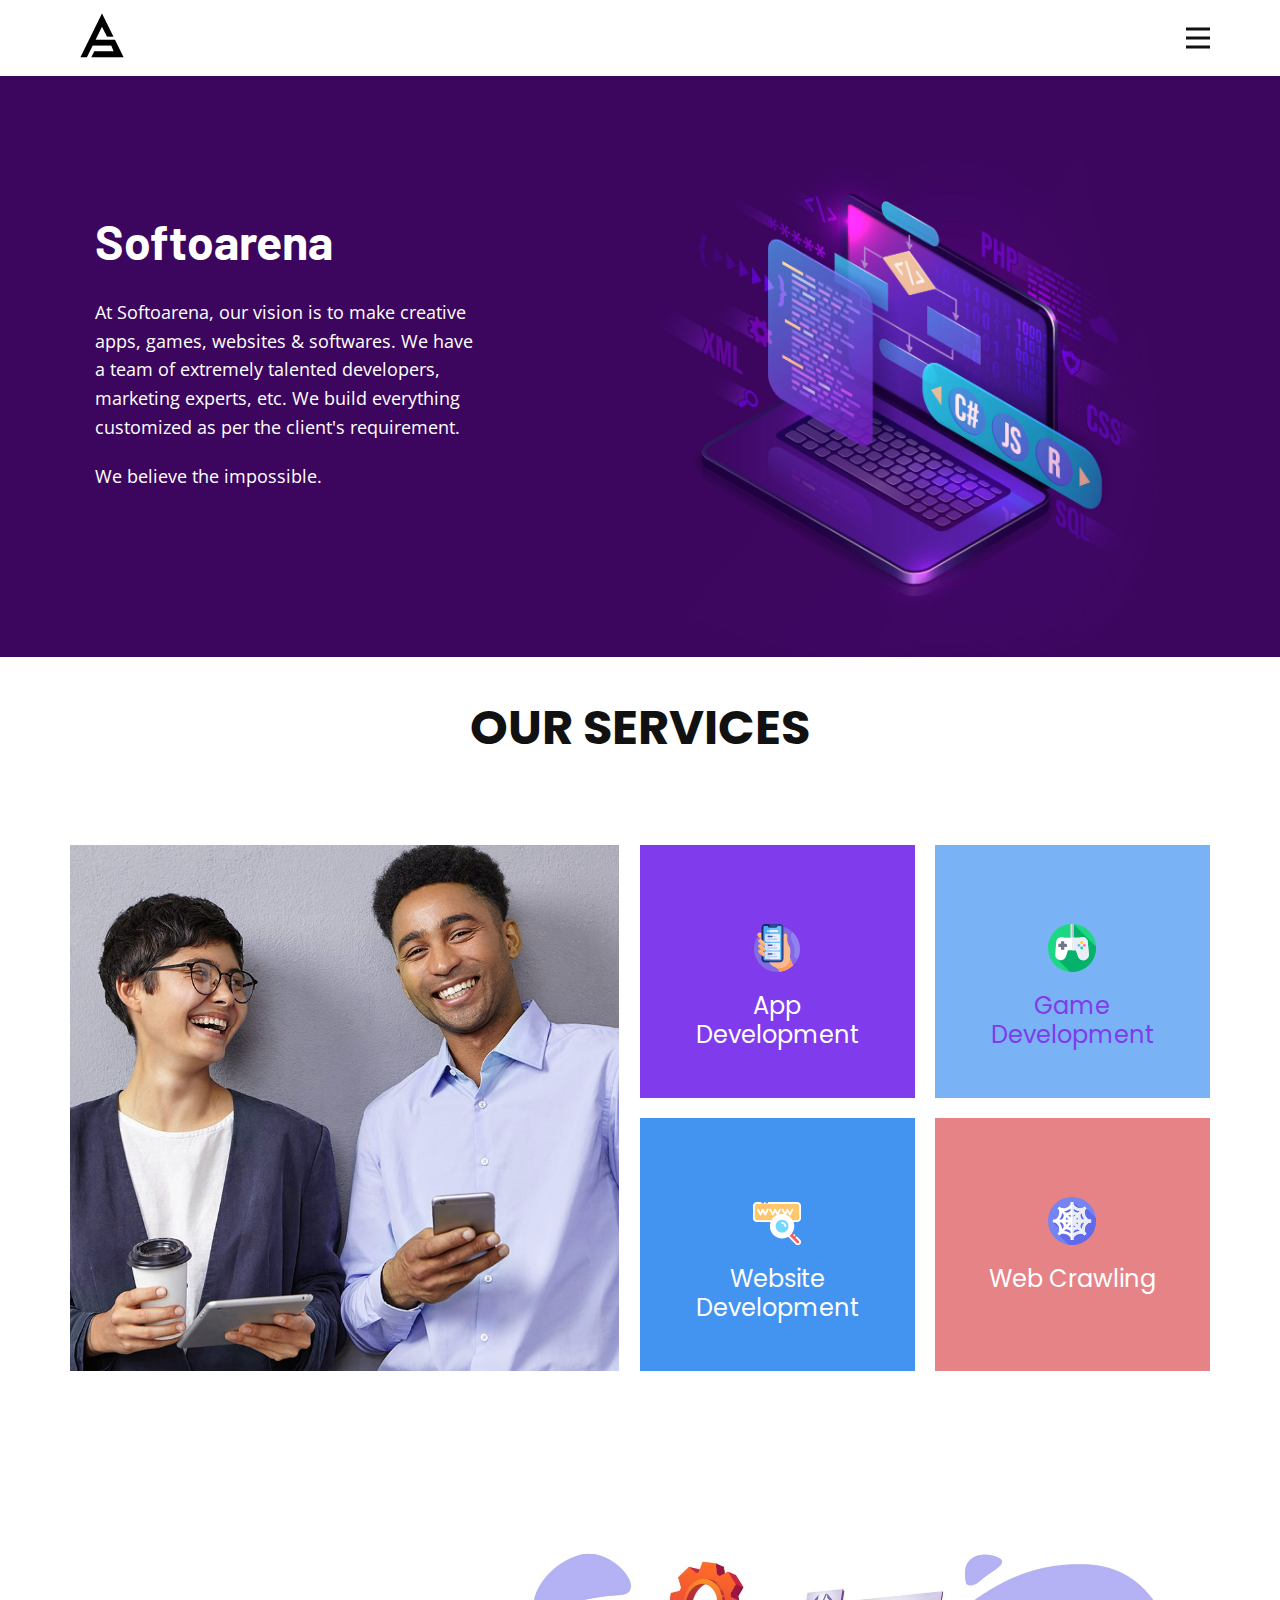
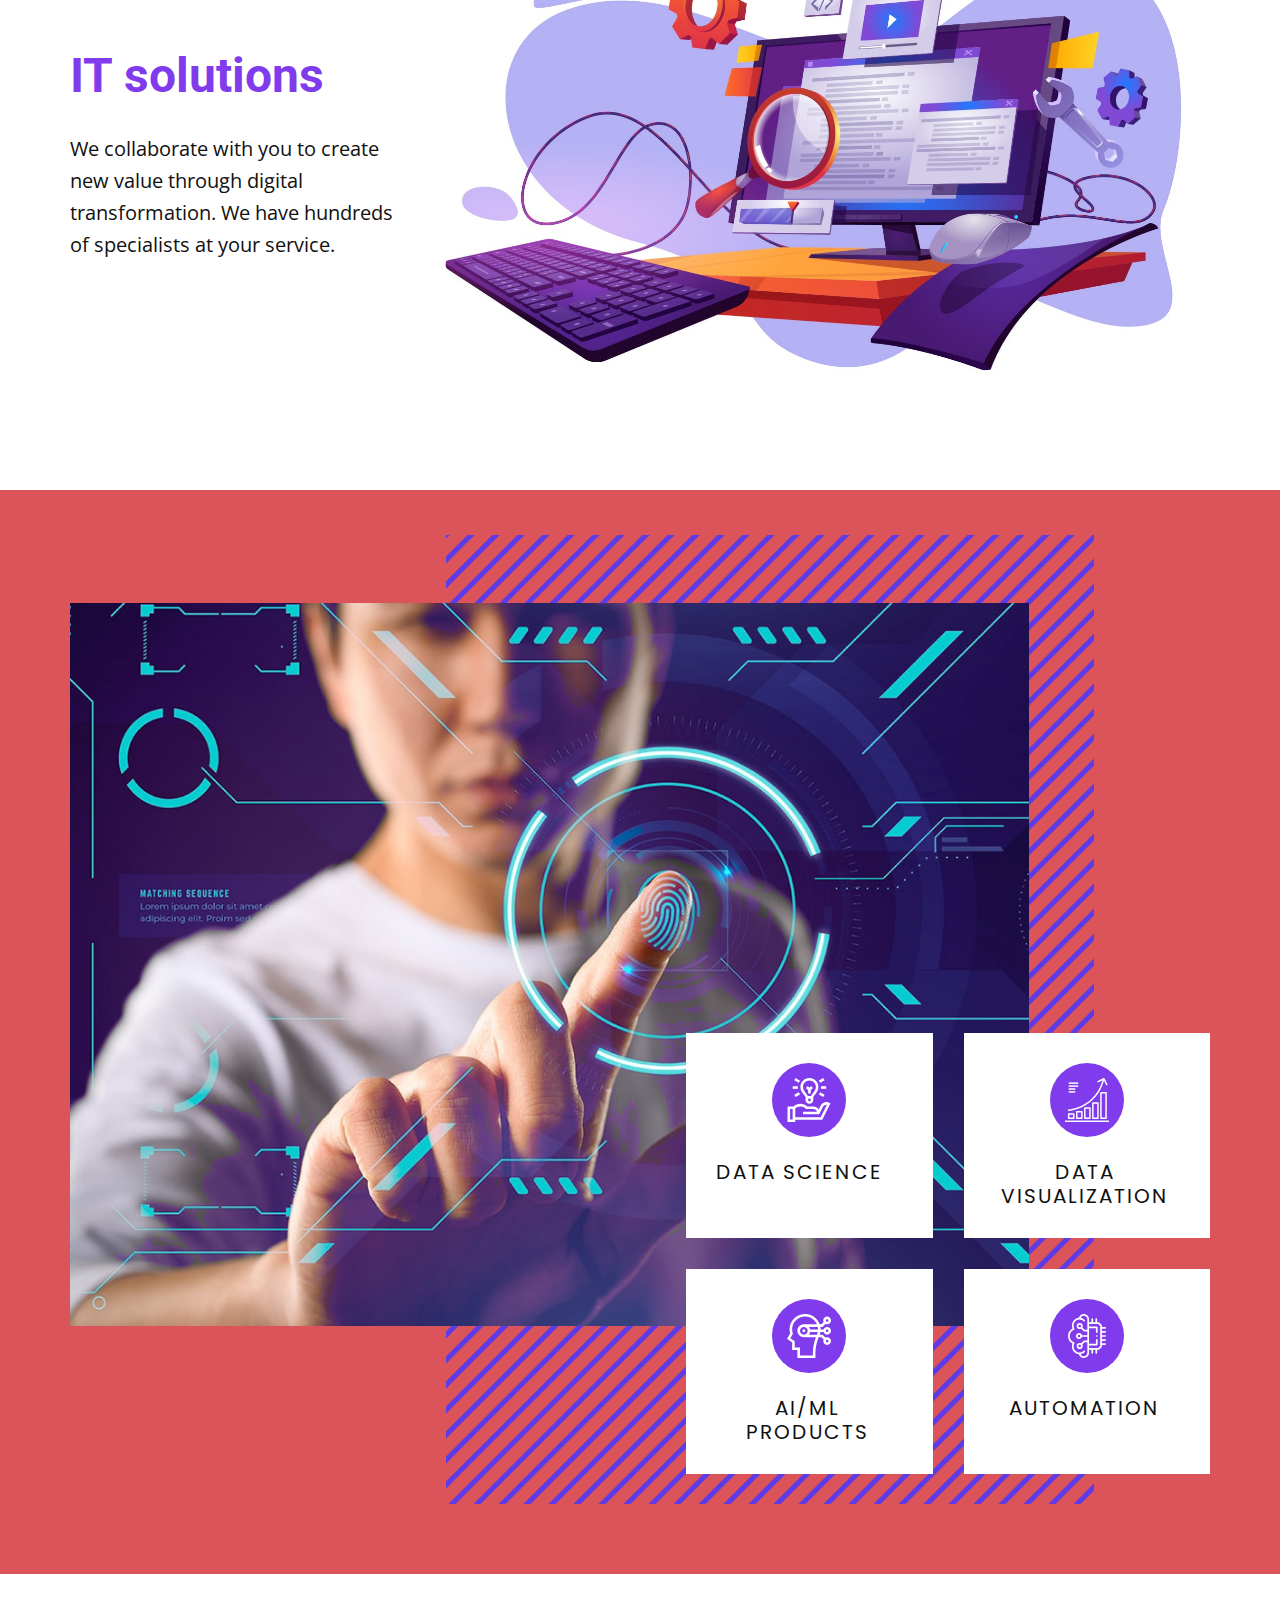
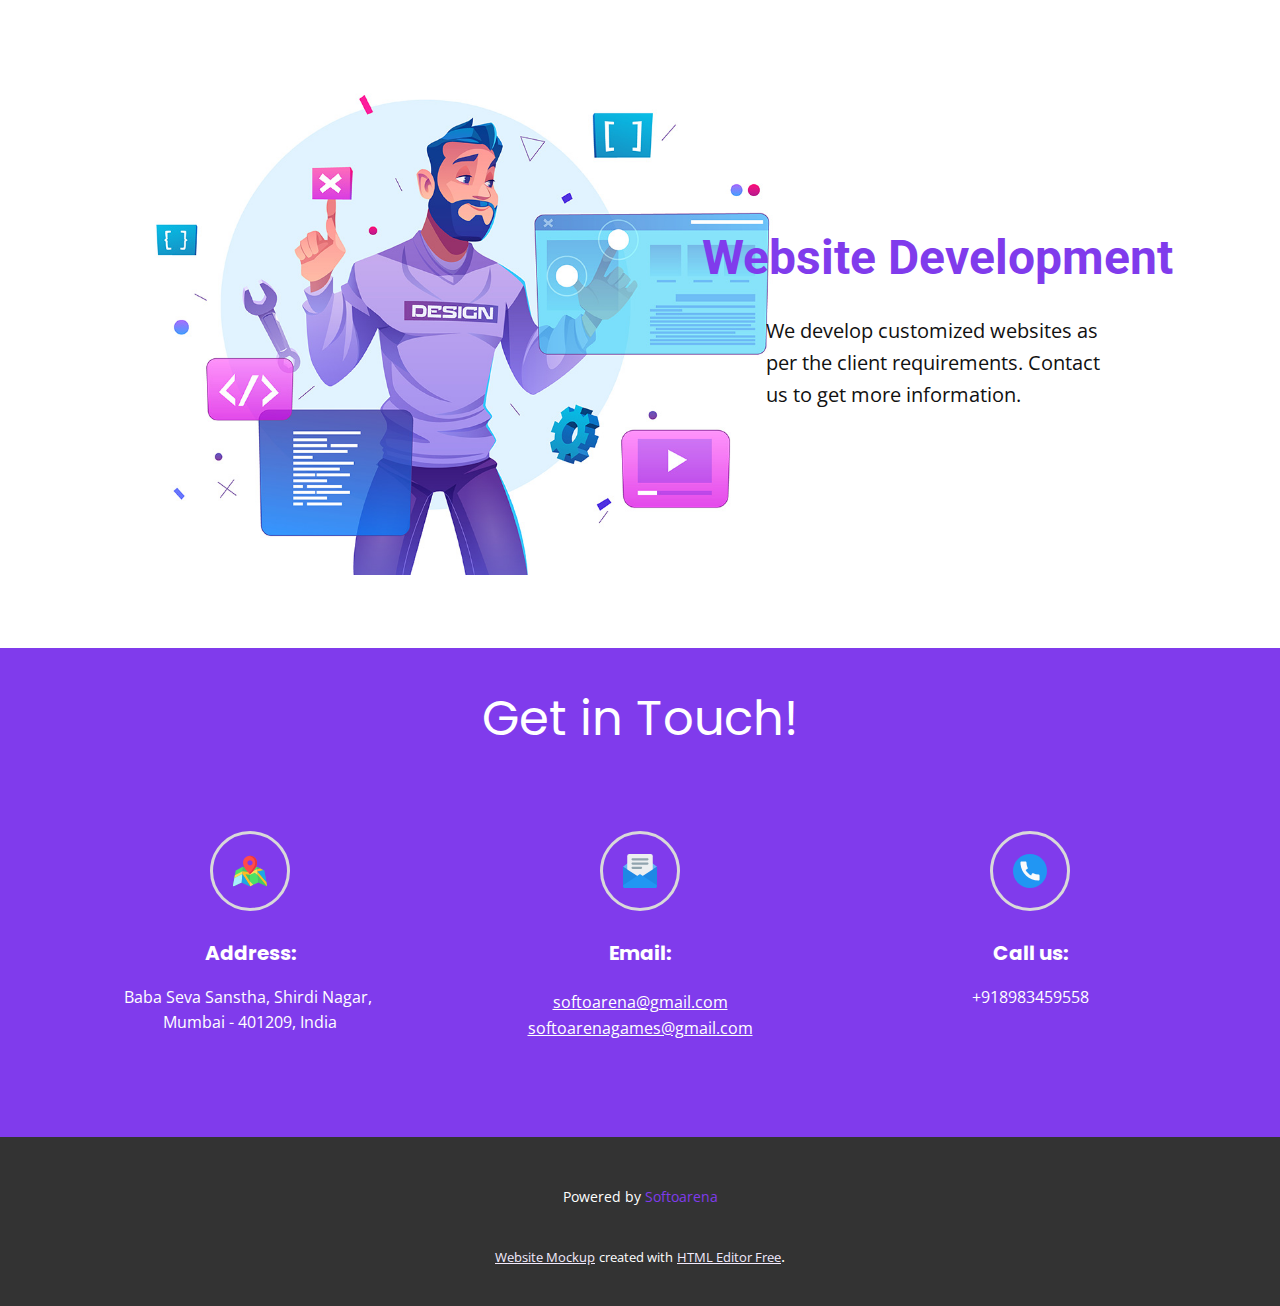
<file: home/index.html>
<!DOCTYPE html>
<html style="font-size: 16px;">
  <head>
    <meta name="viewport" content="width=device-width, initial-scale=1.0">
    <meta charset="utf-8">
    <meta name="keywords" content="Advertising agency">
    <meta name="description" content="">
    <meta name="page_type" content="np-template-header-footer-from-plugin">
    <title>Softoarena</title>
    <link rel="stylesheet" href="nicepage.css" media="screen">
<link rel="stylesheet" href="Softoarena.css" media="screen">
    <script class="u-script" type="text/javascript" src="jquery-1.9.1.min.js" defer=""></script>
    <script class="u-script" type="text/javascript" src="nicepage.js" defer=""></script>
    <link id="u-theme-google-font" rel="stylesheet" href="https://fonts.googleapis.com/css?family=Open+Sans:300,300i,400,400i,600,600i,700,700i,800,800i|Poppins:100,100i,200,200i,300,300i,400,400i,500,500i,600,600i,700,700i,800,800i,900,900i">
    <link id="u-page-google-font" rel="stylesheet" href="https://fonts.googleapis.com/css?family=Roboto:100,100i,300,300i,400,400i,500,500i,700,700i,900,900i|Barlow:100,100i,200,200i,300,300i,400,400i,500,500i,600,600i,700,700i,800,800i,900,900i">
    
    
    
    
    
    
    
    <script type="application/ld+json">{
		"@context": "http://schema.org",
		"@type": "Organization",
		"name": "softoarena",
		"logo": "images/logo_10002.png"
}</script>
    <meta property="og:title" content="Softoarena">
    <meta property="og:type" content="website">
    <meta name="theme-color" content="#803bec">
  </head>
  <body data-home-page="https://softoarena.nicepage.io/Softoarena.html?version=fc958064-5e30-4725-90ad-e54ade8a2067" data-home-page-title="Softoarena" class="u-body"><header class="u-clearfix u-header u-header" id="sec-8624"><div class="u-clearfix u-sheet u-valign-middle-xs u-sheet-1">
        <a href="https://softoarena.github.io/home/" class="u-image u-logo u-image-1" data-image-width="1024" data-image-height="1024" title="Softoarena">
          <img src="images/logo_10002.png" class="u-logo-image u-logo-image-1" data-image-width="64">
        </a>
        <nav class="u-menu u-menu-dropdown u-offcanvas u-menu-1" data-responsive-from="XL">
          <div class="menu-collapse" style="font-size: 1rem; letter-spacing: 0px; font-weight: 500;">
            <a class="u-button-style u-custom-active-color u-custom-border u-custom-border-color u-custom-hover-color u-custom-left-right-menu-spacing u-custom-padding-bottom u-custom-text-active-color u-custom-text-color u-custom-text-hover-color u-custom-top-bottom-menu-spacing u-nav-link u-text-active-palette-1-base u-text-hover-palette-2-base" href="#">
              <svg><use xlink:href="#menu-hamburger"></use></svg>
              <svg version="1.1" xmlns="http://www.w3.org/2000/svg" xmlns:xlink="http://www.w3.org/1999/xlink"><defs><symbol id="menu-hamburger" viewBox="0 0 16 16" style="width: 16px; height: 16px;"><rect y="1" width="16" height="2"></rect><rect y="7" width="16" height="2"></rect><rect y="13" width="16" height="2"></rect>
</symbol>
</defs></svg>
            </a>
          </div>
          <div class="u-custom-menu u-nav-container" wfd-invisible="true">
            <ul class="u-nav u-spacing-2 u-unstyled u-nav-1"><li class="u-nav-item"><a class="u-active-grey-5 u-button-style u-hover-grey-10 u-nav-link u-text-active-grey-90 u-text-grey-90 u-text-hover-grey-90" href="/Softoarena.html#carousel_7a94" data-page-id="449110" style="padding: 10px 20px;">Services</a>
</li><li class="u-nav-item"><a class="u-active-grey-5 u-button-style u-hover-grey-10 u-nav-link u-text-active-grey-90 u-text-grey-90 u-text-hover-grey-90" href="/Softoarena.html#carousel_7a8d" data-page-id="449110" style="padding: 10px 20px;">Contact Us</a>
</li></ul>
          </div>
          <div class="u-custom-menu u-nav-container-collapse">
            <div class="u-black u-container-style u-inner-container-layout u-opacity u-opacity-95 u-sidenav">
              <div class="u-sidenav-overflow">
                <div class="u-menu-close"></div>
                <ul class="u-align-center u-nav u-popupmenu-items u-unstyled u-nav-2"><li class="u-nav-item"><a class="u-button-style u-nav-link" href="/Softoarena.html#carousel_7a94" data-page-id="449110" style="padding: 10px 20px;">Services</a>
</li><li class="u-nav-item"><a class="u-button-style u-nav-link" href="/Softoarena.html#carousel_7a8d" data-page-id="449110" style="padding: 10px 20px;">Contact Us</a>
</li></ul>
              </div>
            </div>
            <div class="u-black u-menu-overlay u-opacity u-opacity-70" wfd-invisible="true"></div>
          </div>
        </nav>
      </div></header>
    <section class="u-align-left u-clearfix u-image u-section-1" id="carousel_3e8e" data-image-width="1980" data-image-height="1350">
      <div class="u-clearfix u-sheet u-valign-middle u-sheet-1">
        <div class="u-clearfix u-expanded-width u-layout-wrap u-layout-wrap-1">
          <div class="u-gutter-0 u-layout">
            <div class="u-layout-row">
              <div class="u-align-left u-container-style u-layout-cell u-left-cell u-shape-rectangle u-size-27 u-layout-cell-1">
                <div class="u-container-layout u-container-layout-1">
                  <h1 class="u-align-left u-custom-font u-text u-text-body-alt-color u-text-1">Softoarena</h1>
                  <p class="u-text u-text-body-alt-color u-text-2">At Softoarena, our vision is to make creative apps, games, websites &amp; softwares. We have a team of extremely talented developers, marketing experts, etc. We build everything customized as per the client's requirement.&nbsp;</p>
                  <p class="u-text u-text-body-alt-color u-text-3">We believe the impossible.<br>
                  </p>
                </div>
              </div>
              <div class="u-align-left u-container-style u-image u-layout-cell u-right-cell u-size-33 u-image-1" data-image-width="1372" data-image-height="1235">
                <div class="u-container-layout u-valign-bottom u-container-layout-2"></div>
              </div>
            </div>
          </div>
        </div>
      </div>
    </section>
    <section class="u-align-center u-clearfix u-white u-section-2" id="carousel_7a94">
      <div class="u-clearfix u-sheet u-valign-middle-md u-valign-middle-sm u-valign-middle-xs u-sheet-1">
        <h1 class="u-align-center u-text u-text-1">OUR SERVICES</h1>
        <img alt="" class="u-expanded-width-md u-expanded-width-sm u-expanded-width-xs u-image u-image-default u-image-1" src="images/fffffff-min.jpg" data-image-width="1200" data-image-height="800">
        <div class="u-expanded-width-md u-expanded-width-sm u-expanded-width-xs u-list u-list-1">
          <div class="u-repeater u-repeater-1">
            <div class="u-align-center u-container-style u-custom-background u-list-item u-palette-1-base u-repeater-item u-list-item-1">
              <div class="u-container-layout u-similar-container u-container-layout-1"><span class="u-icon u-icon-1"><svg class="u-svg-link" preserveAspectRatio="xMidYMin slice" viewBox="0 0 512 512" style=""><use xlink:href="#svg-7152"></use></svg><svg class="u-svg-content" viewBox="0 0 512 512" id="svg-7152"><g><path d="m424.316 445.018c47.219-44.66 76.685-107.896 76.685-178.019 0-135.31-109.691-245.001-245.001-245.001s-245.001 109.691-245.001 245.001 109.691 245.001 245.001 245.001c10.603 0 21.049-.675 31.297-1.981z" fill="#816ae2"></path><path d="m396.836 365.563c-2.15-7.901-2.908-16.116-2.24-24.277l4.001-37.685c1.953-23.645-1.651-47.335-12.118-68.626-27.045-55.013-20.841-59.005-21.681-113.604 0-11.153-9.042-20.196-20.196-20.196-11.154 0-20.196 9.042-20.196 20.196 0 222.032.413 205.739-.956 212.249v29.074c0 24.496-19.929 44.426-44.425 44.426-16.269 0-72.374 0-110.552 0 16.984 23.62 40.219 42.114 67.183 53.313.167.069.334.139.501.21 20.833 8.799 44.094 26.357 47.981 48.142l.376 1.556c54.861-6.36 104.192-30.834 141.86-67.297z" fill="#f9ba8f"></path><path d="m93.463 101.881-6.151-5.699c-9.483-8.786-24.43-8.216-33.216 1.266-8.786 9.483-8.216 24.43 1.266 33.216l38.101 35.303z" fill="#f9ba8f"></path><path d="m67.863 112.997c-5.817-5.39-8.264-13.096-7.271-20.439-2.374 1.215-4.585 2.829-6.496 4.89-8.786 9.483-8.216 24.43 1.266 33.216l38.101 35.303v-29.249z" fill="#fcad6d"></path><g><path d="m398.676 370.388c-8.342 57.526-57.852 101.719-117.69 101.719-10.331 0-20.353-1.319-29.909-3.794 15.843 9.687 30.095 23.845 33.061 40.471l.376 1.556c54.861-6.36 104.191-30.834 141.86-67.297z" fill="#fd995b"></path>
</g><g><path d="m289.615 408.075h-162.235c-19.185 0-34.792-15.608-34.792-34.793v-338.489c0-19.185 15.607-34.793 34.792-34.793h162.235c19.185 0 34.792 15.608 34.792 34.793v338.49c0 19.184-15.608 34.792-34.792 34.792z" fill="#2a428c"></path>
</g><path d="m127.38 0c-19.185 0-34.792 15.608-34.792 34.792v338.49c0 19.185 15.608 34.793 34.792 34.793h48.364c-10.734-10.95 1.786-21.647 1.786-21.647-17.667-4.635-16.167-23.202-16.167-23.202s0-283.746 0-301.496 18.03-22.233 18.03-22.233c-7.102-7.102 0-14.565 0-14.565v-12.025c-6.551-4.152-5.261-9.805-3.835-12.907z" fill="#142766"></path><g><path d="m182.867 24.933h-3.474c-3.321 0-6.013-2.692-6.013-6.013s2.692-6.013 6.013-6.013h3.474c3.321 0 6.013 2.692 6.013 6.013s-2.692 6.013-6.013 6.013z" fill="#3c58a0"></path>
</g><g><path d="m236.771 24.933h-33.382c-3.321 0-6.013-2.692-6.013-6.013s2.692-6.013 6.013-6.013h33.382c3.321 0 6.013 2.692 6.013 6.013s-2.692 6.013-6.013 6.013z" fill="#3c58a0"></path>
</g><path d="m289.615 21.646h-24.383c-4.546 0-8.23 3.685-8.23 8.23 0 5.291-4.329 9.621-9.62 9.621h-77.767c-5.291 0-9.621-4.329-9.621-9.621 0-4.545-3.685-8.23-8.23-8.23h-24.384c-7.26 0-13.146 5.886-13.146 13.146v338.49c0 7.26 5.886 13.146 13.146 13.146h162.235c7.26 0 13.146-5.886 13.146-13.146 0-34.819 0-329.197 0-338.49 0-7.26-5.886-13.146-13.146-13.146z" fill="#73c3f9"></path><path d="m177.529 386.429c-2.5-10.787 10.012-13.307 10.012-13.307s7.958-69.709 0-77.667 0-15.473 0-15.473 8.694-68.972 0-77.667c-8.694-8.694 0-15.473 0-15.473v-77.667c-15.572-9.832-7.381-23.979-7.381-23.979v-22.275c-11.767-11.767-.772-23.419-.768-23.423h-9.778c-5.291 0-9.621-4.329-9.621-9.621 0-4.545-3.685-8.23-8.23-8.23h-24.383c-7.26 0-13.146 5.885-13.146 13.146v338.491c0 7.26 5.886 13.146 13.146 13.146h50.149z" fill="#4fabf7"></path><g><path d="m159.588 85.195h97.819c6.151 0 11.137-4.986 11.137-11.137s-4.986-11.137-11.137-11.137h-97.819c-6.151 0-11.138 4.986-11.138 11.137 0 6.152 4.987 11.137 11.138 11.137z" fill="#e9efff"></path>
</g><path d="m159.588 62.921h20.572v22.275h-20.572c-6.151 0-11.137-4.986-11.137-11.137-.001-6.153 4.986-11.138 11.137-11.138z" fill="#9bd8f9"></path><g fill="#e9efff"><path d="m277.174 186.841h-137.353c-5.51 0-10.018-4.508-10.018-10.018v-57.631c0-5.51 4.508-10.018 10.018-10.018h137.353c5.51 0 10.018 4.508 10.018 10.018v57.631c0 5.51-4.508 10.018-10.018 10.018z"></path><path d="m277.174 279.981h-137.353c-5.51 0-10.018-4.508-10.018-10.018v-57.631c0-5.51 4.508-10.018 10.018-10.018h137.353c5.51 0 10.018 4.508 10.018 10.018v57.631c0 5.51-4.508 10.018-10.018 10.018z"></path><path d="m277.174 373.121h-137.353c-5.51 0-10.018-4.508-10.018-10.018v-57.631c0-5.51 4.508-10.018 10.018-10.018h137.353c5.51 0 10.018 4.508 10.018 10.018v57.631c0 5.51-4.508 10.018-10.018 10.018z"></path><path d="m277.174 186.841h-137.353c-5.51 0-10.018-4.508-10.018-10.018v-57.631c0-5.51 4.508-10.018 10.018-10.018h137.353c5.51 0 10.018 4.508 10.018 10.018v57.631c0 5.51-4.508 10.018-10.018 10.018z"></path><path d="m277.174 279.981h-137.353c-5.51 0-10.018-4.508-10.018-10.018v-57.631c0-5.51 4.508-10.018 10.018-10.018h137.353c5.51 0 10.018 4.508 10.018 10.018v57.631c0 5.51-4.508 10.018-10.018 10.018z"></path><path d="m277.174 373.121h-137.353c-5.51 0-10.018-4.508-10.018-10.018v-57.631c0-5.51 4.508-10.018 10.018-10.018h137.353c5.51 0 10.018 4.508 10.018 10.018v57.631c0 5.51-4.508 10.018-10.018 10.018z"></path>
</g><path d="m177.523 176.823v-57.63c0-5.51 4.508-10.018 10.018-10.018h-47.72c-5.51 0-10.018 4.508-10.018 10.018v57.63c0 5.51 4.508 10.018 10.018 10.018h47.72c-5.51 0-10.018-4.508-10.018-10.018z" fill="#d3dcfb"></path><path d="m177.523 269.963v-57.631c0-5.51 4.508-10.018 10.018-10.018h-47.72c-5.51 0-10.018 4.508-10.018 10.018v57.631c0 5.51 4.508 10.018 10.018 10.018h47.72c-5.51 0-10.018-4.508-10.018-10.018z" fill="#d3dcfb"></path><path d="m177.523 363.103v-57.631c0-5.51 4.508-10.018 10.018-10.018h-47.72c-5.51 0-10.018 4.508-10.018 10.018v57.631c0 5.51 4.508 10.018 10.018 10.018h47.72c-5.51 0-10.018-4.508-10.018-10.018z" fill="#d3dcfb"></path><g><path d="m203.082 141.387h-40.169c-4.142 0-7.5-3.357-7.5-7.5s3.358-7.5 7.5-7.5h40.169c4.142 0 7.5 3.357 7.5 7.5 0 4.142-3.358 7.5-7.5 7.5z" fill="#3c58a0"></path>
</g><g><path d="m254.082 169.629h-91.169c-4.142 0-7.5-3.357-7.5-7.5s3.358-7.5 7.5-7.5h91.169c4.142 0 7.5 3.357 7.5 7.5s-3.358 7.5-7.5 7.5z" fill="#bec8f7"></path>
</g><g><path d="m234.415 141.387h-5.667c-4.142 0-7.5-3.357-7.5-7.5s3.358-7.5 7.5-7.5h5.667c4.142 0 7.5 3.357 7.5 7.5 0 4.142-3.357 7.5-7.5 7.5z" fill="#bec8f7"></path>
</g><g><path d="m203.082 234.527h-40.169c-4.142 0-7.5-3.357-7.5-7.5s3.358-7.5 7.5-7.5h40.169c4.142 0 7.5 3.357 7.5 7.5s-3.358 7.5-7.5 7.5z" fill="#3c58a0"></path>
</g><g><path d="m254.082 262.769h-91.169c-4.142 0-7.5-3.357-7.5-7.5s3.358-7.5 7.5-7.5h91.169c4.142 0 7.5 3.357 7.5 7.5 0 4.142-3.358 7.5-7.5 7.5z" fill="#bec8f7"></path>
</g><g><path d="m234.415 234.527h-5.667c-4.142 0-7.5-3.357-7.5-7.5s3.358-7.5 7.5-7.5h5.667c4.142 0 7.5 3.357 7.5 7.5s-3.357 7.5-7.5 7.5z" fill="#bec8f7"></path>
</g><g><path d="m203.082 327.667h-40.169c-4.142 0-7.5-3.358-7.5-7.5 0-4.143 3.358-7.5 7.5-7.5h40.169c4.142 0 7.5 3.357 7.5 7.5s-3.358 7.5-7.5 7.5z" fill="#3c58a0"></path>
</g><g><path d="m254.082 355.909h-91.169c-4.142 0-7.5-3.357-7.5-7.5s3.358-7.5 7.5-7.5h91.169c4.142 0 7.5 3.357 7.5 7.5s-3.358 7.5-7.5 7.5z" fill="#bec8f7"></path>
</g><g><path d="m234.415 327.667h-5.667c-4.142 0-7.5-3.358-7.5-7.5 0-4.143 3.358-7.5 7.5-7.5h5.667c4.142 0 7.5 3.357 7.5 7.5s-3.357 7.5-7.5 7.5z" fill="#bec8f7"></path>
</g><path d="m127.669 225.842c-7.731 8.343-20.761 8.84-29.104 1.109l-34.497-31.964c-8.343-7.73-8.84-20.761-1.109-29.104 7.731-8.343 20.761-8.84 29.104-1.109l34.497 31.964c8.343 7.731 8.84 20.761 1.109 29.104z" fill="#f9ba8f"></path><path d="m112.757 212.422-34.497-31.964c-5.77-5.346-7.781-13.226-5.92-20.338-3.478 1.004-6.741 2.915-9.381 5.764-7.731 8.343-7.234 21.374 1.109 29.104l34.497 31.964c8.343 7.73 21.373 7.234 29.104-1.109 2.384-2.573 3.98-5.594 4.81-8.766-6.707 1.935-14.228.436-19.722-4.655z" fill="#fcad6d"></path><g><path d="m127.669 338.191c-7.731 8.343-20.761 8.84-29.104 1.109l-34.497-31.964c-8.343-7.73-8.84-20.761-1.109-29.104 7.731-8.343 20.761-8.84 29.104-1.109l34.497 31.964c8.343 7.73 8.84 20.761 1.109 29.104z" fill="#f9ba8f"></path>
</g><path d="m112.757 324.77-34.497-31.964c-5.77-5.346-7.781-13.226-5.92-20.338-3.478 1.004-6.741 2.915-9.381 5.764-7.731 8.343-7.234 21.374 1.109 29.104l34.497 31.964c8.343 7.73 21.373 7.234 29.104-1.109 2.384-2.573 3.98-5.594 4.81-8.766-6.707 1.936-14.228.436-19.722-4.655z" fill="#fcad6d"></path><path d="m127.669 282.017c-7.731 8.343-20.761 8.84-29.104 1.109l-34.497-31.964c-8.343-7.73-8.84-20.761-1.109-29.104 7.731-8.343 20.761-8.84 29.104-1.109l34.497 31.964c8.343 7.73 8.84 20.76 1.109 29.104z" fill="#f9ba8f"></path><path d="m112.757 268.596-34.497-31.964c-5.77-5.346-7.781-13.226-5.92-20.338-3.478 1.004-6.742 2.915-9.381 5.764-7.731 8.343-7.234 21.373 1.109 29.104l34.497 31.964c8.343 7.731 21.373 7.234 29.104-1.109 2.384-2.573 3.98-5.594 4.81-8.766-6.707 1.936-14.228.436-19.722-4.655z" fill="#fcad6d"></path><path d="m422.068 86.887c-13.299 16.916-25.301 41.22-15.706 67.742 18 49.753 46.667 91.99 33.333 165.538-6.05 33.372 13.803 47.361 37.296 52.687 15.379-32.042 24.009-67.938 24.009-105.855.001-71.228-30.405-135.345-78.932-180.112z" fill="#9181f2"></path>
</g></svg>
            
            
          </span>
                <h4 class="u-align-center u-text u-text-2">App Development</h4>
              </div>
            </div>
            <div class="u-align-center u-container-style u-custom-background u-list-item u-palette-3-light-1 u-repeater-item u-list-item-2">
              <div class="u-container-layout u-similar-container u-container-layout-2"><span class="u-icon u-icon-2"><svg class="u-svg-link" preserveAspectRatio="xMidYMin slice" viewBox="0 0 512 512" style=""><use xlink:href="#svg-1762"></use></svg><svg class="u-svg-content" viewBox="0 0 512 512" id="svg-1762"><g><g><g><g><g><g><path d="m272.29.51c133.795 8.401 239.71 119.577 239.71 255.49 0 141.385-114.615 256-256 256s-256-114.615-256-256c0-135.913 105.915-247.088 239.709-255.49z" fill="#1dd882"></path>
</g>
</g>
</g>
</g>
</g><path d="m512 256c0-5.472-.172-10.903-.51-16.29l-239.2-239.2-14.102 197.336-163.371 172.656 140.689 140.689c6.761.536 13.596.809 20.494.809 141.385 0 256-114.615 256-256z" fill="#06b26b"></path><g><path d="m272.29.51c-5.387-.338-10.818-.51-16.29-.51s-10.903.172-16.29.51v236.231h32.579v-236.231z" fill="#dce1eb"></path>
</g><g><path d="m272.29.51c-5.347-.336-10.738-.507-16.169-.509v236.74h16.169z" fill="#bec3d2"></path>
</g><g><path d="m434.823 323.952-10.097-130.185c-2.716-35.017-35.466-59.758-69.89-52.8l-23.226 4.694h-151.219l-23.226-4.694c-34.425-6.958-67.174 17.784-69.89 52.8l-10.098 130.185c-2.285 29.457 17.76 55.992 46.72 61.845 28.96 5.853 57.736-10.814 67.07-38.847l22.023-66.141h86.018l22.023 66.141c9.334 28.032 38.111 44.7 67.07 38.847 28.961-5.853 49.007-32.388 46.722-61.845z" fill="#fff"></path>
</g><g><path d="m434.823 323.952-10.097-130.185c-2.716-35.017-35.466-59.758-69.89-52.801l-23.226 4.694h-75.488v135.148h42.888l22.023 66.141c9.334 28.033 38.111 44.7 67.07 38.847 28.96-5.852 49.005-32.387 46.72-61.844z" fill="#e9edf5"></path>
</g><g><path d="m201.881 246.172v-35.019h-28.314v-28.314h-35.019v28.314h-28.313v35.02h28.313v28.313h35.019v-28.314z" fill="#707789"></path>
</g><g><circle cx="359.352" cy="197.665" fill="#ffce00" r="14.826"></circle>
</g><g><circle cx="359.352" cy="256" fill="#1dd882" r="14.826"></circle>
</g><g><circle cx="388.519" cy="226.832" fill="#ff73a5" r="14.826"></circle>
</g><g><circle cx="330.184" cy="226.832" fill="#65b1fc" r="14.826"></circle>
</g>
</g></svg>
            
            
          </span>
                <h4 class="u-align-center u-text u-text-3">
                  <a class="u-active-none u-border-none u-btn u-button-link u-button-style u-hover-none u-none u-text-palette-1-base u-btn-1" href="https://play.google.com/store/apps/developer?id=Softoarena+Games" target="_blank">Game Development</a>
                </h4>
              </div>
            </div>
            <div class="u-align-center u-container-style u-custom-background u-list-item u-palette-3-base u-repeater-item u-shape-rectangle">
              <div class="u-container-layout u-similar-container u-container-layout-3"><span class="u-icon u-icon-3"><svg class="u-svg-link" preserveAspectRatio="xMidYMin slice" viewBox="0 -27 512 511" style=""><use xlink:href="#svg-0f1e"></use></svg><svg class="u-svg-content" viewBox="0 -27 512 511" id="svg-0f1e"><path d="m424 202.5h48c16.570312 0 30-13.429688 30-30v-132c0-16.570312-13.429688-30-30-30h-432c-16.570312 0-30 13.429688-30 30v132c0 16.570312 13.429688 30 30 30zm0 0" fill="#ffc66c"></path><path d="m378.09375 358.40625 83.089844 83.089844c9.339844 9.339844 24.476562 9.339844 33.8125 0 9.339844-9.335938 9.339844-24.472656 0-33.808594l-83.089844-83.09375zm0 0" fill="#ff5d5d"></path><path d="m430.003906 256.5c0 66.273438-53.726562 120-120 120-66.273437 0-120-53.726562-120-120s53.726563-120 120-120c66.273438 0 120 53.726562 120 120zm0 0" fill="#fff"></path><path d="m388.003906 256.5c0 43.078125-34.921875 78-78 78s-78-34.921875-78-78 34.921875-78 78-78 78 34.921875 78 78zm0 0" fill="#72d8ff"></path><path d="m310.003906 168.5c-48.523437 0-88 39.476562-88 88s39.476563 88 88 88c48.523438 0 88-39.476562 88-88s-39.476562-88-88-88zm0 156c-37.496094 0-68-30.503906-68-68s30.503906-68 68-68 68 30.503906 68 68-30.503906 68-68 68zm0 0"></path><path d="m310.003906 211.503906c-5.523437 0-10 4.476563-10 10 0 5.523438 4.476563 10 10 10 13.78125 0 24.996094 11.214844 24.996094 24.996094 0 5.523438 4.476562 10 10 10s10-4.476562 10-10c0-24.8125-20.183594-44.996094-44.996094-44.996094zm0 0"></path><path d="m61.644531 75.902344c-2.539062-4.902344-8.570312-6.820313-13.476562-4.285156-4.90625 2.539062-6.824219 8.574218-4.285157 13.480468l26.917969 52c1.742188 3.367188 5.265625 5.425782 9.03125 5.402344 3.789063-.058594 7.222657-2.253906 8.863281-5.671875l16.296876-33.929687 17.699218 34.199218c1.722656 3.320313 5.148438 5.402344 8.882813 5.402344h.148437c3.792969-.058594 7.222656-2.253906 8.867188-5.671875l24.972656-52c2.390625-4.976563.292969-10.953125-4.683594-13.34375-4.980468-2.390625-10.953125-.292969-13.34375 4.6875l-16.296875 33.929687-17.703125-34.199218c-1.742187-3.367188-5.257812-5.433594-9.027344-5.402344-3.792968.058594-7.226562 2.253906-8.867187 5.671875l-16.292969 33.929687zm0 0"></path><path d="m125.988281 20.5c2.632813 0 5.210938-1.070312 7.070313-2.929688 1.863281-1.859374 2.929687-4.441406 2.929687-7.070312s-1.066406-5.210938-2.929687-7.070312c-1.859375-1.859376-4.4375-2.929688-7.070313-2.929688-2.628906 0-5.207031 1.070312-7.066406 2.929688-1.863281 1.859374-2.933594 4.441406-2.933594 7.070312s1.070313 5.210938 2.933594 7.070312c1.859375 1.859376 4.4375 2.929688 7.066406 2.929688zm0 0"></path><path d="m512 172.5v-132c0-22.054688-17.945312-40-40-40h-304.011719c-5.519531 0-10 4.476562-10 10s4.480469 10 10 10h304.011719c11.027344 0 20 8.972656 20 20v132c0 11.027344-8.972656 20-20 20h-48c-.289062 0-.570312.019531-.851562.042969-15.433594-27.195313-40.382813-48.304688-70.292969-58.777344l14.824219-30.863281 17.703124 34.195312c1.71875 3.324219 5.144532 5.402344 8.878907 5.402344h.152343c3.789063-.058594 7.222657-2.253906 8.863282-5.671875l24.972656-52c2.390625-4.976563.292969-10.949219-4.683594-13.339844-4.976562-2.394531-10.953125-.296875-13.34375 4.683594l-16.292968 33.929687-17.703126-34.199218c-1.742187-3.367188-5.253906-5.433594-9.03125-5.398438-3.792968.054688-7.222656 2.25-8.863281 5.667969l-16.296875 33.929687-17.699218-34.199218c-2.539063-4.902344-8.574219-6.820313-13.480469-4.28125-4.90625 2.539062-6.820313 8.570312-4.285157 13.476562l22.132813 42.753906c-6.105469-.882812-12.347656-1.351562-18.695313-1.351562-12.292968 0-24.195312 1.71875-35.476562 4.921875l22.378906-46.59375c2.390625-4.976563.292969-10.949219-4.6875-13.339844-4.976562-2.394531-10.953125-.296875-13.339844 4.683594l-16.296874 33.929687-17.703126-34.199218c-1.742187-3.367188-5.238281-5.433594-9.03125-5.398438-3.789062.054688-7.222656 2.25-8.863281 5.667969l-16.292969 33.929687-17.703124-34.199218c-2.539063-4.902344-8.570313-6.820313-13.476563-4.28125-4.90625 2.539062-6.824219 8.570312-4.285156 13.476562l26.917969 52c1.742187 3.367188 5.25 5.425782 9.03125 5.402344 3.789062-.058594 7.222656-2.253906 8.863281-5.671875l16.296875-33.925781 17.699218 34.195312c.296876.574219.660157 1.09375 1.054688 1.589844-24.523438 11.476562-44.898438 30.382812-58.207031 53.8125h-156.886719c-11.027344 0-20-8.972656-20-20v-132c0-11.027344 8.972656-20 20-20h40.992188c5.523437 0 10-4.476562 10-10s-4.476563-10-10-10h-40.992188c-22.054688 0-40 17.945312-40 40v132c0 22.058594 17.945312 40 40 40h147.675781c-4.960937 13.75-7.671875 28.5625-7.671875 44 0 71.683594 58.316406 130 130 130 23.554688 0 45.667969-6.296875 64.742188-17.296875l79.367187 79.367187c6.609375 6.609376 15.292969 9.914063 23.976563 9.914063s17.367187-3.304687 23.976562-9.914063c13.222656-13.222656 13.222656-34.734374 0-47.957031l-31.183594-31.183593c-3.90625-3.902344-10.238281-3.90625-14.140624 0-3.90625 3.90625-3.90625 10.234374 0 14.140624l31.183593 31.1875c5.421875 5.421876 5.421875 14.246094 0 19.671876-5.421875 5.421874-14.246093 5.421874-19.667969 0l-76.738281-76.742188c29.546875-23.847656 48.484375-60.34375 48.484375-101.1875 0-15.4375-2.710937-30.25-7.671875-44h39.667969c22.058594 0 40-17.945312 40-40zm-201.996094 194c-60.652344 0-110-49.347656-110-110s49.347656-110 110-110 110 49.347656 110 110-49.34375 110-110 110zm0 0"></path><path d="m433.019531 345.710938c-1.859375 1.859374-2.929687 4.4375-2.929687 7.070312 0 2.628906 1.070312 5.207031 2.929687 7.070312 1.871094 1.859376 4.441407 2.929688 7.070313 2.929688s5.210937-1.070312 7.070312-2.929688c1.871094-1.863281 2.929688-4.441406 2.929688-7.070312 0-2.632812-1.058594-5.210938-2.929688-7.070312-1.859375-1.859376-4.429687-2.929688-7.070312-2.929688-2.628906 0-5.210938 1.070312-7.070313 2.929688zm0 0"></path></svg>
            
            
          </span>
                <h4 class="u-align-center u-text u-text-4">Website Development</h4>
              </div>
            </div>
            <div class="u-align-center u-container-style u-list-item u-palette-2-light-1 u-repeater-item u-shape-rectangle u-list-item-4">
              <div class="u-container-layout u-similar-container u-container-layout-4"><span class="u-icon u-icon-4"><svg class="u-svg-link" preserveAspectRatio="xMidYMin slice" viewBox="0 0 512 512" style=""><use xlink:href="#svg-7707"></use></svg><svg class="u-svg-content" viewBox="0 0 512 512" id="svg-7707"><g><g><g><g><g><g><g><g><g><circle cx="256" cy="256" fill="#7584f2" r="256"></circle>
</g>
</g>
</g>
</g>
</g>
</g>
</g>
</g><path d="m512 256c0-11.791-.797-23.395-2.341-34.762l-98.842-98.842-43.795 25.681-96.022-96.022-49.422 69.112-75.101 14.815-10.495 73.284-83.927 61.734 85.987 85.987-24.973 44.504 108.168 108.168c11.368 1.544 22.972 2.341 34.763 2.341 141.385 0 256-114.615 256-256z" fill="#606aea"></path><path d="m459.945 241h-21.742c-17.828-8.444-32.38-24.491-40.187-44.447-7.805-19.95-8.176-41.754-1.103-60.253l13.904-13.905-21.213-21.213-13.904 13.905c-18.5 7.073-40.304 6.701-60.253-1.103-19.956-7.807-36.003-22.358-44.447-40.186v-21.743h-30v21.743c-8.444 17.828-24.491 32.379-44.447 40.186-19.95 7.804-41.753 8.176-60.253 1.103l-13.904-13.904-21.213 21.213 13.904 13.904c7.073 18.5 6.701 40.303-1.103 60.253-7.807 19.956-22.358 36.003-40.186 44.447h-21.743v30h21.742c17.828 8.444 32.379 24.491 40.186 44.447 7.805 19.951 8.176 41.754 1.103 60.254l-13.904 13.904 21.213 21.213 13.905-13.905c18.499-7.073 40.303-6.702 60.253 1.103 19.956 7.807 36.003 22.358 44.447 40.186v21.743h30v-21.743c8.444-17.828 24.491-32.379 44.447-40.186 19.95-7.805 41.753-8.176 60.253-1.103l13.904 13.904 21.213-21.213-13.905-13.905c-7.073-18.499-6.701-40.302 1.103-60.252 7.807-19.956 22.358-36.002 40.186-44.447h21.743v-30zm-69.78 0h-22.331c-20.063-12.542-26.351-35.838-22.475-53.147l16.679-16.679c1.537 25.554 11.576 50.492 28.127 69.826zm-73.732-24.22c.723 3.033 1.623 6.041 2.7 9.005 1.943 5.347 4.44 10.445 7.425 15.215h-34.345zm-45.433 3.007v-34.344c4.77 2.984 9.869 5.481 15.215 7.425 2.963 1.077 5.971 1.977 9.004 2.701zm-30 0-24.219-24.219c3.033-.724 6.041-1.624 9.004-2.701 5.347-1.943 10.445-4.44 15.215-7.425zm-48.133 5.998c1.077-2.963 1.977-5.971 2.7-9.005l24.22 24.22h-34.344c2.984-4.77 5.481-9.868 7.424-15.215zm26.92 45.215-24.22 24.22c-.723-3.033-1.623-6.041-2.7-9.005-1.943-5.347-4.44-10.445-7.425-15.215zm21.213 21.213v34.344c-4.77-2.984-9.869-5.481-15.215-7.425-2.963-1.077-5.971-1.977-9.005-2.7zm30 0 24.22 24.22c-3.033.724-6.041 1.623-9.005 2.7-5.347 1.943-10.445 4.44-15.215 7.425zm48.133-5.998c-1.077 2.963-1.976 5.971-2.7 9.004l-24.22-24.219h34.344c-2.984 4.771-5.481 9.869-7.424 15.215zm21.692-136.254-16.679 16.679c-17.309 3.875-40.604-2.413-53.146-22.475v-22.329c19.334 16.551 44.271 26.59 69.825 28.125zm-99.825-28.126v22.331c-12.542 20.063-35.839 26.35-53.146 22.475l-16.679-16.679c25.552-1.537 50.491-11.576 69.825-28.127zm-74.359 66.019c3.875 17.309-2.412 40.604-22.475 53.146h-22.331c16.551-19.334 26.59-44.272 28.126-69.825zm-44.806 83.146h22.33c20.063 12.542 26.351 35.838 22.475 53.146l-16.68 16.68c-1.535-25.554-11.574-50.492-28.125-69.826zm49.339 91.039 16.68-16.68c17.308-3.875 40.604 2.412 53.146 22.475v22.33c-19.334-16.55-44.272-26.589-69.826-28.125zm99.826 28.126v-22.331c12.541-20.063 35.837-26.351 53.146-22.475l16.68 16.68c-25.553 1.536-50.492 11.575-69.826 28.126zm74.359-66.019c-3.875-17.308 2.413-40.604 22.474-53.146h22.331c-16.551 19.334-26.59 44.272-28.126 69.825z" fill="#fff"></path><path d="m438.203 241c-17.828-8.444-32.38-24.491-40.187-44.447-7.805-19.95-8.176-41.754-1.103-60.253l13.904-13.905-21.213-21.213-13.904 13.905c-18.5 7.073-40.304 6.701-60.253-1.103-19.956-7.807-36.003-22.358-44.447-40.186v-21.743h-14.88v407.891h14.88v-21.743c8.444-17.828 24.491-32.379 44.447-40.186 19.95-7.805 41.753-8.176 60.253-1.103l13.904 13.904 21.213-21.213-13.905-13.905c-7.073-18.499-6.701-40.302 1.103-60.252 7.807-19.956 22.358-36.002 40.186-44.447h21.743v-30h-21.741zm-167.203-119.164c19.334 16.551 44.271 26.589 69.825 28.125l-16.679 16.679c-17.309 3.875-40.604-2.413-53.146-22.475zm21.213 119.164 24.22-24.22c.723 3.033 1.623 6.041 2.7 9.005 1.943 5.347 4.44 10.445 7.425 15.215zm34.344 30c-2.985 4.77-5.481 9.868-7.424 15.215-1.077 2.963-1.976 5.971-2.7 9.004l-24.22-24.219zm-55.557-85.558c4.77 2.984 9.869 5.481 15.215 7.425 2.963 1.077 5.971 1.977 9.004 2.701l-24.219 24.219zm0 106.771 24.22 24.22c-3.033.724-6.041 1.623-9.005 2.7-5.347 1.943-10.445 4.44-15.215 7.425zm0 97.952v-22.331c12.541-20.063 35.837-26.351 53.146-22.475l16.68 16.68c-25.553 1.536-50.492 11.575-69.826 28.126zm91.039-49.34-16.679-16.679c-3.875-17.308 2.413-40.604 22.474-53.146h22.331c-16.552 19.334-26.59 44.272-28.126 69.825zm5.795-99.825c-20.063-12.542-26.351-35.838-22.475-53.147l16.679-16.679c1.536 25.553 11.575 50.492 28.126 69.826z" fill="#e9edf5"></path>
</g></svg>
            
            
          </span>
                <h4 class="u-align-center u-text u-text-5">Web Crawling</h4>
              </div>
            </div>
          </div>
        </div>
      </div>
    </section>
    <section class="u-align-center-xs u-clearfix u-section-3" src="" id="carousel_46bf">
      <div class="u-clearfix u-sheet u-valign-middle-xl u-sheet-1">
        <img class="u-expanded-width-md u-expanded-width-xs u-image u-image-contain u-image-1" src="images/Untitled-1-min.jpg">
        <div class="u-align-center-md u-align-center-sm u-align-center-xs u-border-no-bottom u-border-no-left u-border-no-right u-border-no-top u-container-style u-expanded-width-md u-expanded-width-sm u-expanded-width-xs u-group u-shape-rectangle u-group-1">
          <div class="u-container-layout u-container-layout-1">
            <h1 class="u-text u-text-palette-1-base u-text-1">IT solutions</h1>
            <p class="u-large-text u-text u-text-variant u-text-2">We collaborate with you to create new value through digital transformation. We have hundreds of specialists at your service. </p>
          </div>
        </div>
      </div>
    </section>
    <section class="u-align-right u-clearfix u-palette-2-base u-section-4" id="carousel_d534">
      <div class="u-clearfix u-sheet u-valign-middle-sm u-sheet-1">
        <div class="u-container-style u-group u-image u-image-tiles u-image-1" data-image-width="500" data-image-height="375">
          <div class="u-container-layout u-container-layout-1"></div>
        </div>
        <img src="images/fff.jpg" alt="" class="u-image u-image-default u-image-2" data-image-width="1202" data-image-height="800">
        <div class="u-list u-list-1">
          <div class="u-repeater u-repeater-1">
            <div class="u-container-style u-list-item u-repeater-item u-video-cover u-white u-list-item-1">
              <div class="u-container-layout u-similar-container u-valign-top u-container-layout-2"><span class="u-icon u-icon-circle u-palette-1-base u-spacing-15 u-icon-1"><svg class="u-svg-link" preserveAspectRatio="xMidYMin slice" viewBox="0 0 512 512" style=""><use xlink:href="#svg-dcec"></use></svg><svg class="u-svg-content" viewBox="0 0 512 512" id="svg-dcec"><g><path d="m506.061 294.479-13.406-6.712c-37.055-18.553-82.084-3.54-100.615 33.574l-22.788 45.528c-13.319-20.937-36.712-34.869-63.313-34.869h-69.019c-22.263-20.08-50.779-31.066-80.981-31.066s-58.713 10.987-80.975 31.066h-69.025v180h90v-26.555h314.638zm-440.122 187.521h-30v-120h30zm30-26.555v-101.925c16.611-14.595 37.686-22.586 60-22.586 43.655 0 66.559 29.51 68.787 31.066h81.213c19.555 0 36.228 12.541 42.42 30h-162.42v30h189.267l43.668-87.245c8.862-17.751 27.659-26.867 45.804-24.593l-72.642 145.283z"></path><path d="m215.939 225v30c0 24.813 20.187 45 45 45s45-20.187 45-45v-30c0-7.02 9.611-18.622 18.906-29.842 17.343-20.934 41.094-49.605 41.094-90.158 0-57.897-47.103-105-105-105s-105 47.103-105 105c0 40.553 23.751 69.224 41.094 90.158 9.295 11.22 18.906 22.822 18.906 29.842zm45 45c-8.271 0-15-6.729-15-15v-15h30v15c0 8.271-6.728 15-15 15zm0-240c41.355 0 75 33.645 75 75 0 29.741-18.167 51.671-34.196 71.02-9.4 11.347-18.425 22.249-22.892 33.98h-35.823c-4.468-11.732-13.493-22.634-22.892-33.98-16.029-19.349-34.196-41.278-34.196-71.02-.001-41.355 33.644-75 74.999-75z"></path><path d="m245.939 180h30v-38.787l25.607-25.606-21.213-21.214-19.394 19.394-19.393-19.394-21.213 21.214 25.606 25.606z"></path><path d="m65.939 96h60v30h-60z"></path><path d="m395.939 96h60v30h-60z"></path><path d="m88.045 178.5h60v30h-60z" transform="matrix(.866 -.5 .5 .866 -80.935 84.947)"></path><path d="m373.695 13.225h60.277v30h-60.277z" transform="matrix(.862 -.507 .507 .862 41.406 208.569)"></path><path d="m103.045-1.914h30v60.277h-30z" transform="matrix(.507 -.862 .862 .507 33.886 115.681)"></path><path d="m388.833 163.5h30v60h-30z" transform="matrix(.5 -.866 .866 .5 34.341 446.481)"></path>
</g></svg></span>
                <h4 class="u-text u-text-1">DATA SCIENCE</h4>
              </div>
            </div>
            <div class="u-align-center u-container-style u-list-item u-repeater-item u-video-cover u-white u-list-item-2">
              <div class="u-container-layout u-similar-container u-valign-top u-container-layout-3"><span class="u-icon u-icon-circle u-palette-1-base u-spacing-15 u-icon-2"><svg class="u-svg-link" preserveAspectRatio="xMidYMin slice" viewBox="0 0 480.006 480.006" style=""><use xlink:href="#svg-7d99"></use></svg><svg class="u-svg-content" viewBox="0 0 480.006 480.006" x="0px" y="0px" id="svg-7d99" style="enable-background:new 0 0 480.006 480.006;"><g><g><rect x="40.003" y="48.006" width="104" height="16"></rect>
</g>
</g><g><g><rect x="40.003" y="80.006" width="104" height="16"></rect>
</g>
</g><g><g><rect x="40.003" y="112.006" width="72" height="16"></rect>
</g>
</g><g><g><rect x="40.003" y="144.006" width="72" height="16"></rect>
</g>
</g><g><g><rect x="0.003" y="464.006" width="480" height="16"></rect>
</g>
</g><g><g><path d="M463.163,68.43l-32-64c-1.973-3.954-6.776-5.56-10.73-3.587c-0.002,0.001-0.004,0.002-0.006,0.003l-64,32    c-3.954,1.975-5.559,6.782-3.584,10.736s6.782,5.559,10.736,3.584l46.352-23.16l-12.648,36.112    C341.69,218.446,198.501,329.522,31.323,344.006l1.36,16C206.16,344.978,354.737,229.701,412.395,65.398l12.912-36.896    l23.536,47.08c1.975,3.954,6.782,5.559,10.736,3.584C463.534,77.191,465.138,72.385,463.163,68.43z"></path>
</g>
</g><g><g><path d="M96.003,384.006h-56c-4.418,0-8,3.582-8,8v48c0,4.418,3.582,8,8,8h56c4.418,0,8-3.582,8-8v-48    C104.003,387.588,100.421,384.006,96.003,384.006z M88.003,432.006h-40v-32h40V432.006z"></path>
</g>
</g><g><g><path d="M184.003,360.006h-56c-4.418,0-8,3.582-8,8v72c0,4.418,3.582,8,8,8h56c4.418,0,8-3.582,8-8v-72    C192.003,363.588,188.421,360.006,184.003,360.006z M176.003,432.006h-40v-56h40V432.006z"></path>
</g>
</g><g><g><path d="M272.003,320.006h-56c-4.418,0-8,3.582-8,8v112c0,4.418,3.582,8,8,8h56c4.418,0,8-3.582,8-8v-112    C280.003,323.588,276.421,320.006,272.003,320.006z M264.003,432.006h-40v-96h40V432.006z"></path>
</g>
</g><g><g><path d="M360.003,264.006h-56c-4.418,0-8,3.582-8,8v168c0,4.418,3.582,8,8,8h56c4.418,0,8-3.582,8-8v-168    C368.003,267.588,364.421,264.006,360.003,264.006z M352.003,432.006h-40v-152h40V432.006z"></path>
</g>
</g><g><g><path d="M448.003,152.006h-56c-4.418,0-8,3.582-8,8v280c0,4.418,3.582,8,8,8h56c4.418,0,8-3.582,8-8v-280    C456.003,155.588,452.421,152.006,448.003,152.006z M440.003,432.006h-40v-264h40V432.006z"></path>
</g>
</g></svg></span>
                <h4 class="u-text u-text-2">Data visualization</h4>
              </div>
            </div>
            <div class="u-align-center u-container-style u-list-item u-repeater-item u-video-cover u-white u-list-item-3">
              <div class="u-container-layout u-similar-container u-valign-top u-container-layout-4"><span class="u-icon u-icon-circle u-palette-1-base u-spacing-15 u-icon-3"><svg class="u-svg-link" preserveAspectRatio="xMidYMin slice" viewBox="0 0 512.012 512.012" style=""><use xlink:href="#svg-c4a7"></use></svg><svg xmlns="http://www.w3.org/2000/svg" xmlns:xlink="http://www.w3.org/1999/xlink" version="1.1" xml:space="preserve" class="u-svg-content" viewBox="0 0 512.012 512.012" id="svg-c4a7"><g><path d="m59.998 332.666v87.346h61v92h210v-62.218c0-56.303 12.309-115.303 37.563-179.782h32.224l25.611 25.611c-2.817 5.875-4.398 12.451-4.398 19.39 0 24.813 20.187 45 45 45s45-20.187 45-45-20.187-45-45-45c-6.938 0-13.514 1.581-19.389 4.398l-34.398-34.398h-32.572c3.497-9.779 6.115-19.796 7.843-30.01h36.096c6.192 17.469 22.865 30.01 42.42 30.01 24.813 0 45-20.187 45-45s-20.187-45-45-45c-19.555 0-36.228 12.541-42.42 30h-33.58c0-10.152-.845-20.177-2.485-30h24.698l34.398-34.397c5.875 2.817 12.45 4.398 19.389 4.398 24.813 0 45-20.187 45-45s-20.187-45-45-45-45 20.187-45 45c0 6.939 1.581 13.514 4.398 19.389l-25.611 25.61h-19.994c-24.022-68.126-88.986-119.066-167.616-120-88.723-1.043-163.221 61.684-179.498 143.168-5.685 28.455-4.837 56.601 2.51 83.77l-36.173 62.25zm407-32.654c8.271 0 15 6.729 15 15s-6.729 15-15 15-15-6.729-15-15 6.728-15 15-15zm0-120c8.271 0 15 6.729 15 15s-6.729 15-15 15-15-6.729-15-15 6.728-15 15-15zm0-120c8.271 0 15 6.729 15 15s-6.729 15-15 15-15-6.729-15-15 6.728-15 15-15zm-117.798 178.089c-.272.639-.533 1.273-.802 1.911h-92.44c6.565-8.725 11.274-18.921 13.531-30.01h88.481c-1.971 9.61-4.896 18.996-8.77 28.099zm-108.202-43.089c0 24.813-20.187 45-45 45s-45-20.187-45-45 20.187-45 45-45 45 20.187 45 45zm120-15h-91.509c-2.258-11.079-6.967-21.275-13.532-30h101.998c1.993 9.704 3.043 19.738 3.043 30zm-297.903-30.954c13.953-69.845 76.913-119.906 149.725-119.047 60.427.717 112.514 37.715 135.55 90.001h-152.372c-41.355 0-75 33.645-75 75s33.645 75 75 74.99h140.455c-23.819 63.823-35.455 122.919-35.455 179.792v32.218h-150v-92h-61v-72.655l-50.417-36.534 29.076-50.038c-.795-4.156-14.724-35.852-5.562-81.727z"></path><path d="m180.998 180.012h30v30h-30z"></path>
</g></svg></span>
                <h4 class="u-text u-text-3">AI/ML Products</h4>
              </div>
            </div>
            <div class="u-align-center u-container-style u-list-item u-repeater-item u-video-cover u-white u-list-item-4">
              <div class="u-container-layout u-similar-container u-valign-top u-container-layout-5"><span class="u-icon u-icon-circle u-palette-1-base u-spacing-15 u-icon-4"><svg class="u-svg-link" preserveAspectRatio="xMidYMin slice" viewBox="0 0 512 512" style=""><use xlink:href="#svg-48f3"></use></svg><svg xmlns="http://www.w3.org/2000/svg" xmlns:xlink="http://www.w3.org/1999/xlink" version="1.1" xml:space="preserve" class="u-svg-content" viewBox="0 0 512 512" id="svg-48f3"><g><path d="m467.5 218.79c5.523 0 10-4.477 10-10s-4.477-10-10-10h-37.882v-27.225h37.882c5.523 0 10-4.477 10-10s-4.477-10-10-10h-37.882v-16.361c0-2.651-1.052-5.193-2.926-7.068l-28.917-28.941c-1.875-1.877-4.42-2.932-7.074-2.932h-16.365v-37.848c0-5.523-4.477-10-10-10s-10 4.477-10 10v37.848h-27.23v-37.848c0-5.523-4.477-10-10-10s-10 4.477-10 10v37.848h-27.202v-35.836c0-33.32-27.11-60.427-60.434-60.427-27.264 0-50.959 18.428-58.186 44.029-20.782 2.112-40.037 11.3-54.896 26.343-16.78 16.99-26.021 39.501-26.021 63.386 0 11.853 2.34 23.593 6.827 34.476-14.037 7.459-26.081 18.186-35.211 31.443-11.437 16.608-17.483 36.079-17.483 56.309 0 37.241 20.362 70.644 52.689 87.78-4.482 10.863-6.82 22.593-6.82 34.448 0 23.885 9.241 46.396 26.021 63.386 14.858 15.043 34.113 24.231 54.895 26.343 7.226 25.618 30.923 44.057 58.187 44.057 33.323 0 60.434-27.107 60.434-60.427v-35.864h27.202v37.876c0 5.523 4.477 10 10 10s10-4.477 10-10v-37.876h27.23v37.876c0 5.523 4.477 10 10 10s10-4.477 10-10v-37.876h16.365c2.652 0 5.195-1.053 7.071-2.929l28.917-28.913c1.875-1.875 2.929-4.419 2.929-7.071v-16.39h37.88c5.523 0 10-4.477 10-10s-4.477-10-10-10h-37.882v-27.196h37.882c5.523 0 10-4.477 10-10s-4.477-10-10-10h-37.882v-27.224h37.882c5.523 0 10-4.477 10-10s-4.477-10-10-10h-37.882v-27.196zm-248.028 273.21c-16.589 0-31.194-10.201-37.343-24.932 7.294-1.306 14.406-3.525 21.245-6.663 9.939-4.563 18.828-10.808 26.419-18.562 3.863-3.947 3.796-10.278-.15-14.142-3.947-3.863-10.277-3.796-14.142.15-5.875 6-12.762 10.837-20.469 14.375-8.144 3.736-16.776 5.807-25.659 6.167-38.072-.628-69.004-32.056-69.004-70.182 0-12.047 3.095-23.917 8.95-34.329 1.412-2.509 1.673-5.505.717-8.22-.955-2.716-3.035-4.888-5.706-5.961-30.27-12.157-49.83-41.093-49.83-73.715 0-32.631 19.557-61.555 49.824-73.686 5.946-3.215 7.613-7.941 5.001-14.175-5.859-10.442-8.956-22.326-8.956-34.366 0-38.126 30.932-69.554 69.004-70.182 8.827.359 17.466 2.432 25.657 6.166 7.721 3.544 14.603 8.385 20.456 14.389 1.96 2.01 4.56 3.02 7.162 3.02 2.516 0 5.035-.944 6.979-2.839 3.955-3.855 4.035-10.187.18-14.141-7.576-7.771-16.47-14.031-26.458-18.616-6.86-3.127-13.962-5.341-21.221-6.646 6.149-14.719 20.754-24.91 37.344-24.91 22.295 0 40.434 18.136 40.434 40.427v122.603h-31.132l-26.531-26.528c2.824-5.155 4.33-10.963 4.33-17.004 0-9.476-3.69-18.385-10.393-25.086-13.832-13.83-36.34-13.831-50.173 0-6.701 6.701-10.392 15.61-10.392 25.085s3.69 18.384 10.392 25.085c6.916 6.915 16.001 10.373 25.086 10.373 5.86 0 11.716-1.448 16.995-4.325l29.472 29.469c2.133 1.909 4.49 2.886 7.071 2.929h35.274v42.956h-62.667c-4.332-14.694-17.948-25.455-34.039-25.455-19.552 0-35.458 15.905-35.458 35.455 0 19.565 15.906 35.483 35.458 35.483 16.094 0 29.712-10.773 34.041-25.483h62.665v42.956h-35.274c-.268 0-.498.014-.71.034-2.318.164-4.591 1.124-6.364 2.897l-29.473 29.493c-13.46-7.335-30.702-5.324-42.078 6.05-6.708 6.708-10.398 15.624-10.392 25.107.006 9.469 3.701 18.364 10.392 25.036 6.918 6.917 16.004 10.374 25.09 10.374 9.082 0 18.164-3.456 25.073-10.364 6.701-6.682 10.396-15.576 10.402-25.045.004-6.05-1.503-11.866-4.332-17.028l26.535-26.553h31.129v122.631c.002 22.292-18.136 40.428-40.431 40.428zm-32.899-352.501c0 4.133-1.61 8.019-4.533 10.942-6.036 6.035-15.855 6.035-21.891 0-2.923-2.923-4.533-6.809-4.533-10.942s1.61-8.02 4.533-10.942c6.036-6.034 15.856-6.034 21.891 0 2.923 2.922 4.533 6.808 4.533 10.942zm-7.888 116.487c0 8.537-6.947 15.483-15.486 15.483-8.523 0-15.458-6.946-15.458-15.483 0-8.521 6.935-15.455 15.458-15.455 8.539 0 15.486 6.933 15.486 15.455zm7.888 116.523c-.003 4.121-1.609 7.991-4.533 10.906-6.036 6.034-15.856 6.035-21.901-.01-2.914-2.905-4.521-6.775-4.523-10.896-.003-4.135 1.607-8.024 4.533-10.95 6.035-6.033 15.855-6.034 21.889-.001.001.001.002.002.003.004 0 0 .001.001.001.001 2.925 2.926 4.534 6.813 4.531 10.946zm223.045.144-23.058 23.056h-106.655v-29.634h90.073c5.523 0 10-4.477 10-10v-55.218c0-5.523-4.477-10-10-10s-10 4.477-10 10v45.218h-80.073v-180.15h80.073v45.104c0 5.523 4.477 10 10 10s10-4.477 10-10v-55.104c0-5.523-4.477-10-10-10h-90.073v-29.662h106.652l23.061 23.081z"></path><path d="m369.979 245.958c-5.523 0-10 4.477-10 10v.028c0 5.523 4.477 9.986 10 9.986s10-4.491 10-10.014-4.478-10-10-10z"></path>
</g></svg></span>
                <h4 class="u-text u-text-4">Automation</h4>
              </div>
            </div>
          </div>
        </div>
      </div>
    </section>
    <section class="u-align-center-xs u-clearfix u-section-5" src="" id="carousel_e520">
      <div class="u-clearfix u-sheet u-valign-middle-md u-valign-middle-sm u-valign-middle-xl u-valign-middle-xs u-sheet-1">
        <img class="u-expanded-width-md u-expanded-width-sm u-expanded-width-xs u-image u-image-contain u-image-1" src="images/ffff.jpg" data-image-width="1200" data-image-height="800">
        <div class="u-align-center-md u-align-center-sm u-align-center-xs u-align-right-lg u-align-right-xl u-border-no-bottom u-border-no-left u-border-no-right u-border-no-top u-container-style u-expanded-width-md u-expanded-width-sm u-expanded-width-xs u-group u-shape-rectangle u-group-1">
          <div class="u-container-layout u-container-layout-1">
            <h1 class="u-text u-text-palette-1-base u-text-1">Website Development</h1>
            <p class="u-align-center-xs u-align-left-lg u-align-left-md u-align-left-sm u-align-left-xl u-large-text u-text u-text-variant u-text-2">We develop customized websites as per the client requirements. Contact us to get more information.</p>
          </div>
        </div>
      </div>
    </section>
    <section class="u-align-center u-clearfix u-palette-1-base u-section-6" id="carousel_7a8d">
      <div class="u-clearfix u-sheet u-sheet-1">
        <h1 class="u-text u-text-1">Get in Touch!<br>
        </h1>
        <div class="u-clearfix u-gutter-30 u-layout-wrap u-layout-wrap-1">
          <div class="u-gutter-0 u-layout">
            <div class="u-layout-col">
              <div class="u-size-60">
                <div class="u-layout-row">
                  <div class="u-align-center u-container-style u-layout-cell u-left-cell u-palette-1-base u-size-20 u-layout-cell-1">
                    <div class="u-container-layout u-valign-top u-container-layout-1"><span class="u-border-3 u-border-grey-15 u-icon u-icon-circle u-spacing-20 u-icon-1"><svg class="u-svg-link" preserveAspectRatio="xMidYMin slice" viewBox="0 0 511.999 511.999" style=""><use xlink:href="#svg-4938"></use></svg><svg class="u-svg-content" viewBox="0 0 511.999 511.999" x="0px" y="0px" id="svg-4938" style="enable-background:new 0 0 511.999 511.999;"><g><path style="fill:#44C868;" d="M511.879,475.685l-40.224-221.611c-0.401-2.212-1.773-4.128-3.739-5.221l-101.242-56.31   c-1.314-0.732-2.787-1.023-4.234-0.911l18.419,237.608l-0.617,0.276l121.164,54.357c0.986,0.441,2.034,0.659,3.077,0.659   c1.651,0,3.287-0.543,4.632-1.596C511.313,481.22,512.376,478.428,511.879,475.685z"></path><path style="fill:#44C868;" d="M256,246.375l-103.545-53.931c-1.241-0.647-2.617-0.911-3.972-0.82   c0.359-0.022,0.72-0.02,1.078,0.008l-18.419,237.608l121.781,54.634c0.983,0.44,2.032,0.659,3.077,0.659l0,0V246.375z"></path>
</g><g><path style="fill:#4CE166;" d="M149.56,191.633c-1.447-0.112-2.92,0.179-4.234,0.91l-101.243,56.31   c-1.966,1.093-3.338,3.008-3.739,5.221L0.121,475.685c-0.498,2.742,0.566,5.534,2.763,7.252c1.347,1.053,2.982,1.596,4.632,1.596   c1.043,0,2.092-0.217,3.077-0.659l120.504-54.061L149.56,191.633z"></path><path style="fill:#4CE166;" d="M362.439,191.628c-0.996,0.077-1.981,0.342-2.894,0.818L256,246.376v238.158c0,0,0,0,0.001,0   c1.045,0,2.095-0.218,3.077-0.659l121.781-54.634L362.439,191.628z"></path>
</g><polygon style="fill:#FFDB56;" points="28.154,321.233 19.983,366.252 140.977,302.346 143.786,266.107 144.252,260.097 "></polygon><path style="fill:#A8EEFC;" d="M142.066,288.294l-1.089,14.052L19.983,366.252L0.121,475.685c-0.498,2.742,0.566,5.534,2.763,7.252  c1.347,1.053,2.982,1.596,4.632,1.596c1.043,0,2.092-0.217,3.077-0.659l120.504-54.061L142.066,288.294L142.066,288.294z"></path><g><polygon style="fill:#FFBB24;" points="256.03,276.08 144.252,260.097 140.977,302.346 256,477.025 256,413.507 187.363,305.429    256.03,313.642  "></polygon><polygon style="fill:#FFBB24;" points="459.946,244.421 411.311,217.37 365.269,228.128 365.845,235.564 368.119,264.898  "></polygon>
</g><polygon style="fill:#FFDB56;" points="372.202,317.576 367.842,261.327 367.842,261.327 365.269,228.128 256.03,276.08   256.03,313.642 327.386,282.612 "></polygon><path style="fill:#FFBB24;" d="M511.879,475.685l-10.103-55.666L368.119,264.898l4.084,52.678l137.07,165.221  C511.357,481.07,512.364,478.358,511.879,475.685z"></path><path style="fill:#FF4A4A;" d="M256.481,27.465c-57.963,0-105.12,47.118-105.12,105.034c0,35.826,17.009,74.29,50.556,114.322  c24.639,29.403,48.943,48.314,49.966,49.105c1.354,1.047,2.976,1.57,4.599,1.57c1.622,0,3.245-0.523,4.599-1.57  c1.022-0.791,25.327-19.702,49.966-49.105c33.547-40.032,50.556-78.495,50.556-114.322  C361.601,74.583,314.444,27.465,256.481,27.465z M295.411,132.498c0,21.482-17.43,38.898-38.93,38.898  c-21.5,0-38.93-17.415-38.93-38.898s17.43-38.898,38.93-38.898C277.981,93.6,295.411,111.016,295.411,132.498z"></path><path style="fill:#E7343F;" d="M256.481,27.465c-4.594,0-9.119,0.298-13.559,0.872c51.583,6.667,91.562,50.836,91.562,104.162  c0,35.826-17.009,74.29-50.556,114.322c-15.845,18.908-31.54,33.467-41.005,41.669c5.254,4.552,8.596,7.154,8.96,7.436  c1.354,1.047,2.976,1.57,4.599,1.57c1.622,0,3.245-0.523,4.599-1.57c1.022-0.791,25.327-19.702,49.966-49.105  c33.547-40.032,50.556-78.495,50.556-114.322C361.601,74.583,314.444,27.465,256.481,27.465z"></path><path style="fill:#FFDB56;" d="M259.078,483.874l45.285-20.316L256,413.507v71.026c0,0,0,0,0.001,0  C257.046,484.533,258.095,484.316,259.078,483.874z"></path><g><path style="fill:#1EA4E9;" d="M471.654,254.074c-0.401-2.212-1.773-4.128-3.739-5.221l-7.97-4.433l-91.827,20.477l0,0   l133.656,155.121L471.654,254.074z"></path><path style="fill:#1EA4E9;" d="M255.999,484.533C256,484.533,256,484.533,255.999,484.533v-7.508L140.977,302.346l-9.837,126.895   l121.781,54.634C253.904,484.316,254.953,484.533,255.999,484.533z"></path>
</g></svg></span>
                      <h5 class="u-text u-text-white u-text-2">Address:</h5>
                      <p class="u-text u-text-3">Baba Seva Sanstha, Shirdi Nagar,&nbsp;<br>Mumbai - 401209, India
                      </p>
                    </div>
                  </div>
                  <div class="u-container-style u-layout-cell u-palette-1-base u-size-20 u-layout-cell-2">
                    <div class="u-container-layout u-valign-top u-container-layout-2"><span class="u-border-3 u-border-grey-15 u-icon u-icon-circle u-spacing-20 u-icon-2"><svg class="u-svg-link" preserveAspectRatio="xMidYMin slice" viewBox="0 0 512 512" style=""><use xlink:href="#svg-3fe0"></use></svg><svg class="u-svg-content" viewBox="0 0 512 512" x="0px" y="0px" id="svg-3fe0" style="enable-background:new 0 0 512 512;"><path style="fill:#64B5F6;" d="M0,192l246.528,156.896c2.816,2.08,6.144,3.104,9.472,3.104s6.656-1.024,9.472-3.104L512,192  L265.6,3.2c-5.696-4.256-13.504-4.256-19.2,0L0,192z"></path><path style="fill:#ECEFF1;" d="M416,0H96C78.368,0,64,14.368,64,32v352c0,8.832,7.168,16,16,16h352c8.832,0,16-7.168,16-16V32  C448,14.368,433.664,0,416,0z"></path><g><path style="fill:#90A4AE;" d="M144,96h224c8.832,0,16-7.168,16-16s-7.168-16-16-16H144c-8.832,0-16,7.168-16,16S135.168,96,144,96   z"></path><path style="fill:#90A4AE;" d="M368,128H144c-8.832,0-16,7.168-16,16s7.168,16,16,16h224c8.832,0,16-7.168,16-16   S376.832,128,368,128z"></path><path style="fill:#90A4AE;" d="M272,192H144c-8.832,0-16,7.168-16,16s7.168,16,16,16h128c8.832,0,16-7.168,16-16   S280.832,192,272,192z"></path>
</g><path style="fill:#1E88E5;" d="M265.472,348.896c-2.816,2.08-6.144,3.104-9.472,3.104s-6.656-1.024-9.472-3.104L0,192v288  c0,17.664,14.336,32,32,32h448c17.664,0,32-14.336,32-32V192L265.472,348.896z"></path><path style="fill:#2196F3;" d="M480,512H32c-17.952,0-32-14.048-32-32c0-5.088,2.432-9.888,6.528-12.896l240-160  c2.816-2.08,6.144-3.104,9.472-3.104s6.656,1.024,9.472,3.104l240,160C509.568,470.112,512,474.912,512,480  C512,497.952,497.952,512,480,512z"></path></svg></span>
                      <h5 class="u-align-center u-text u-text-white u-text-4">Email:</h5>
                      <a href="mailto:softoarena@gmail.com" class="u-border-active-none u-border-hover-none u-btn u-btn-rectangle u-button-style u-none u-text-body-alt-color u-text-hover-palette-2-base u-btn-1">
                        <br>softoarena@gmail.com
                      </a>
                      <a href="mailto:softoarenagames@gmail.com" class="u-border-active-none u-border-hover-none u-btn u-btn-rectangle u-button-style u-none u-text-hover-palette-2-base u-text-white u-btn-2">softoarenagames@gmail.com</a>
                    </div>
                  </div>
                  <div class="u-align-center u-container-style u-layout-cell u-palette-1-base u-right-cell u-size-20 u-layout-cell-3">
                    <div class="u-container-layout u-valign-top u-container-layout-3"><span class="u-border-3 u-border-grey-15 u-icon u-icon-circle u-spacing-20 u-icon-3"><svg class="u-svg-link" preserveAspectRatio="xMidYMin slice" viewBox="0 0 512 512" style=""><use xlink:href="#svg-87f4"></use></svg><svg class="u-svg-content" viewBox="0 0 512 512" x="0px" y="0px" id="svg-87f4" style="enable-background:new 0 0 512 512;"><circle style="fill:#2196F3;" cx="256" cy="256" r="256"></circle><path style="fill:#FAFAFA;" d="M384,308.928c-27.616,0-53.952-6.016-78.24-17.888c-3.808-1.824-8.224-2.112-12.256-0.736  c-4.032,1.408-7.328,4.352-9.184,8.16l-11.52,23.84c-34.56-19.84-63.232-48.544-83.104-83.104l23.872-11.52  c3.84-1.856,6.752-5.152,8.16-9.184c1.376-4.032,1.12-8.448-0.736-12.256c-11.904-24.256-17.92-50.592-17.92-78.24  c0-8.832-7.168-16-16-16H128c-8.832,0-16,7.168-16,16c0,149.984,122.016,272,272,272c8.832,0,16-7.168,16-16v-59.072  C400,316.096,392.832,308.928,384,308.928z"></path></svg></span>
                      <h5 class="u-text u-text-white u-text-5">Call us:</h5>
                      <p class="u-text u-text-6">
                        <a class="u-active-none u-border-none u-btn u-button-link u-button-style u-hover-none u-none u-text-body-alt-color u-btn-3" href="tel:+918983459558">+918983459558</a>
                      </p>
                    </div>
                  </div>
                </div>
              </div>
            </div>
          </div>
        </div>
      </div>
    </section>
    
    
    <footer class="u-align-center u-clearfix u-footer u-grey-80 u-footer" id="sec-a418"><div class="u-clearfix u-sheet u-sheet-1">
        <p class="u-small-text u-text u-text-variant u-text-1">Powered by <a href="https://softoarena.github.io/home/" class="u-active-none u-border-none u-btn u-button-link u-button-style u-hover-none u-none u-text-palette-1-base u-btn-1">Softoarena</a>
        </p>
      </div></footer>
    <section class="u-backlink u-clearfix u-grey-80">
      <a class="u-link" href="https://nicepage.com/website-mockup" target="_blank">
        <span>Website Mockup</span>
      </a>
      <p class="u-text">
        <span>created with</span>
      </p>
      <a class="u-link" href="https://nicepage.com/html-website-builder" target="_blank">
        <span>HTML Editor Free</span>
      </a>. 
    </section>
  </body>
</html>
</file>
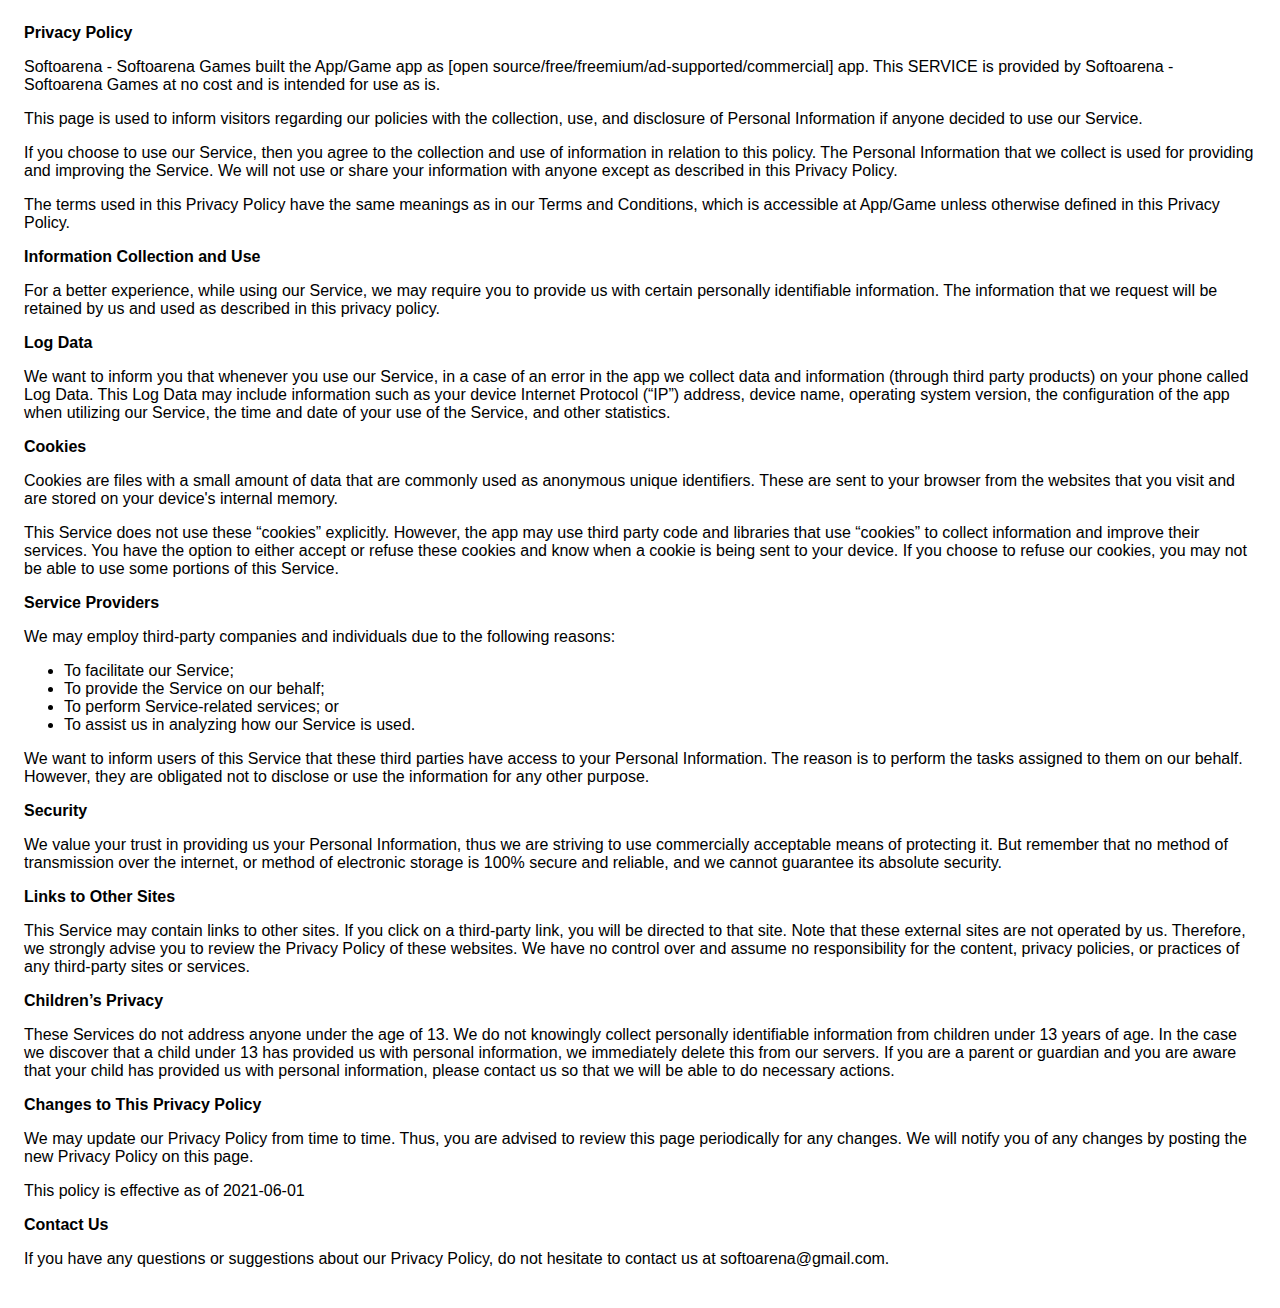
<file: privacy-policy.html>
<!DOCTYPE html>
    <html>
    <head>
      <meta charset='utf-8'>
      <meta name='viewport' content='width=device-width'>
      <title>Privacy Policy</title>
      <style> body { font-family: 'Helvetica Neue', Helvetica, Arial, sans-serif; padding:1em; } </style>
    </head>
    <body>
    <strong>Privacy Policy</strong> <p>
                  Softoarena - Softoarena Games built the App/Game app as
                  [open source/free/freemium/ad-supported/commercial] app. This SERVICE is provided by
                  Softoarena - Softoarena Games at no cost and is intended for use as
                  is.
                </p> <p>
                  This page is used to inform visitors regarding our
                  policies with the collection, use, and disclosure of Personal
                  Information if anyone decided to use our Service.
                </p> <p>
                  If you choose to use our Service, then you agree to
                  the collection and use of information in relation to this
                  policy. The Personal Information that we collect is
                  used for providing and improving the Service. We will not use or share your information with
                  anyone except as described in this Privacy Policy.
                </p> <p>
                  The terms used in this Privacy Policy have the same meanings
                  as in our Terms and Conditions, which is accessible at
                  App/Game unless otherwise defined in this Privacy Policy.
                </p> <p><strong>Information Collection and Use</strong></p> <p>
                  For a better experience, while using our Service, we
                  may require you to provide us with certain personally
                  identifiable information. The information that
                  we request will be retained by us and used as described in this privacy policy.
                </p> <!----> <p><strong>Log Data</strong></p> <p>
                  We want to inform you that whenever you
                  use our Service, in a case of an error in the app
                  we collect data and information (through third party
                  products) on your phone called Log Data. This Log Data may
                  include information such as your device Internet Protocol
                  (“IP”) address, device name, operating system version, the
                  configuration of the app when utilizing our Service,
                  the time and date of your use of the Service, and other
                  statistics.
                </p> <p><strong>Cookies</strong></p> <p>
                  Cookies are files with a small amount of data that are
                  commonly used as anonymous unique identifiers. These are sent
                  to your browser from the websites that you visit and are
                  stored on your device's internal memory.
                </p> <p>
                  This Service does not use these “cookies” explicitly. However,
                  the app may use third party code and libraries that use
                  “cookies” to collect information and improve their services.
                  You have the option to either accept or refuse these cookies
                  and know when a cookie is being sent to your device. If you
                  choose to refuse our cookies, you may not be able to use some
                  portions of this Service.
                </p> <p><strong>Service Providers</strong></p> <p>
                  We may employ third-party companies and
                  individuals due to the following reasons:
                </p> <ul><li>To facilitate our Service;</li> <li>To provide the Service on our behalf;</li> <li>To perform Service-related services; or</li> <li>To assist us in analyzing how our Service is used.</li></ul> <p>
                  We want to inform users of this Service
                  that these third parties have access to your Personal
                  Information. The reason is to perform the tasks assigned to
                  them on our behalf. However, they are obligated not to
                  disclose or use the information for any other purpose.
                </p> <p><strong>Security</strong></p> <p>
                  We value your trust in providing us your
                  Personal Information, thus we are striving to use commercially
                  acceptable means of protecting it. But remember that no method
                  of transmission over the internet, or method of electronic
                  storage is 100% secure and reliable, and we cannot
                  guarantee its absolute security.
                </p> <p><strong>Links to Other Sites</strong></p> <p>
                  This Service may contain links to other sites. If you click on
                  a third-party link, you will be directed to that site. Note
                  that these external sites are not operated by us.
                  Therefore, we strongly advise you to review the
                  Privacy Policy of these websites. We have
                  no control over and assume no responsibility for the content,
                  privacy policies, or practices of any third-party sites or
                  services.
                </p> <p><strong>Children’s Privacy</strong></p> <p>
                  These Services do not address anyone under the age of 13.
                  We do not knowingly collect personally
                  identifiable information from children under 13 years of age. In the case
                  we discover that a child under 13 has provided
                  us with personal information, we immediately
                  delete this from our servers. If you are a parent or guardian
                  and you are aware that your child has provided us with
                  personal information, please contact us so that
                  we will be able to do necessary actions.
                </p> <p><strong>Changes to This Privacy Policy</strong></p> <p>
                  We may update our Privacy Policy from
                  time to time. Thus, you are advised to review this page
                  periodically for any changes. We will
                  notify you of any changes by posting the new Privacy Policy on
                  this page.
                </p> <p>This policy is effective as of 2021-06-01</p> <p><strong>Contact Us</strong></p> <p>
                  If you have any questions or suggestions about our
                  Privacy Policy, do not hesitate to contact us at softoarena@gmail.com.

    </body>
    </html>
</file>
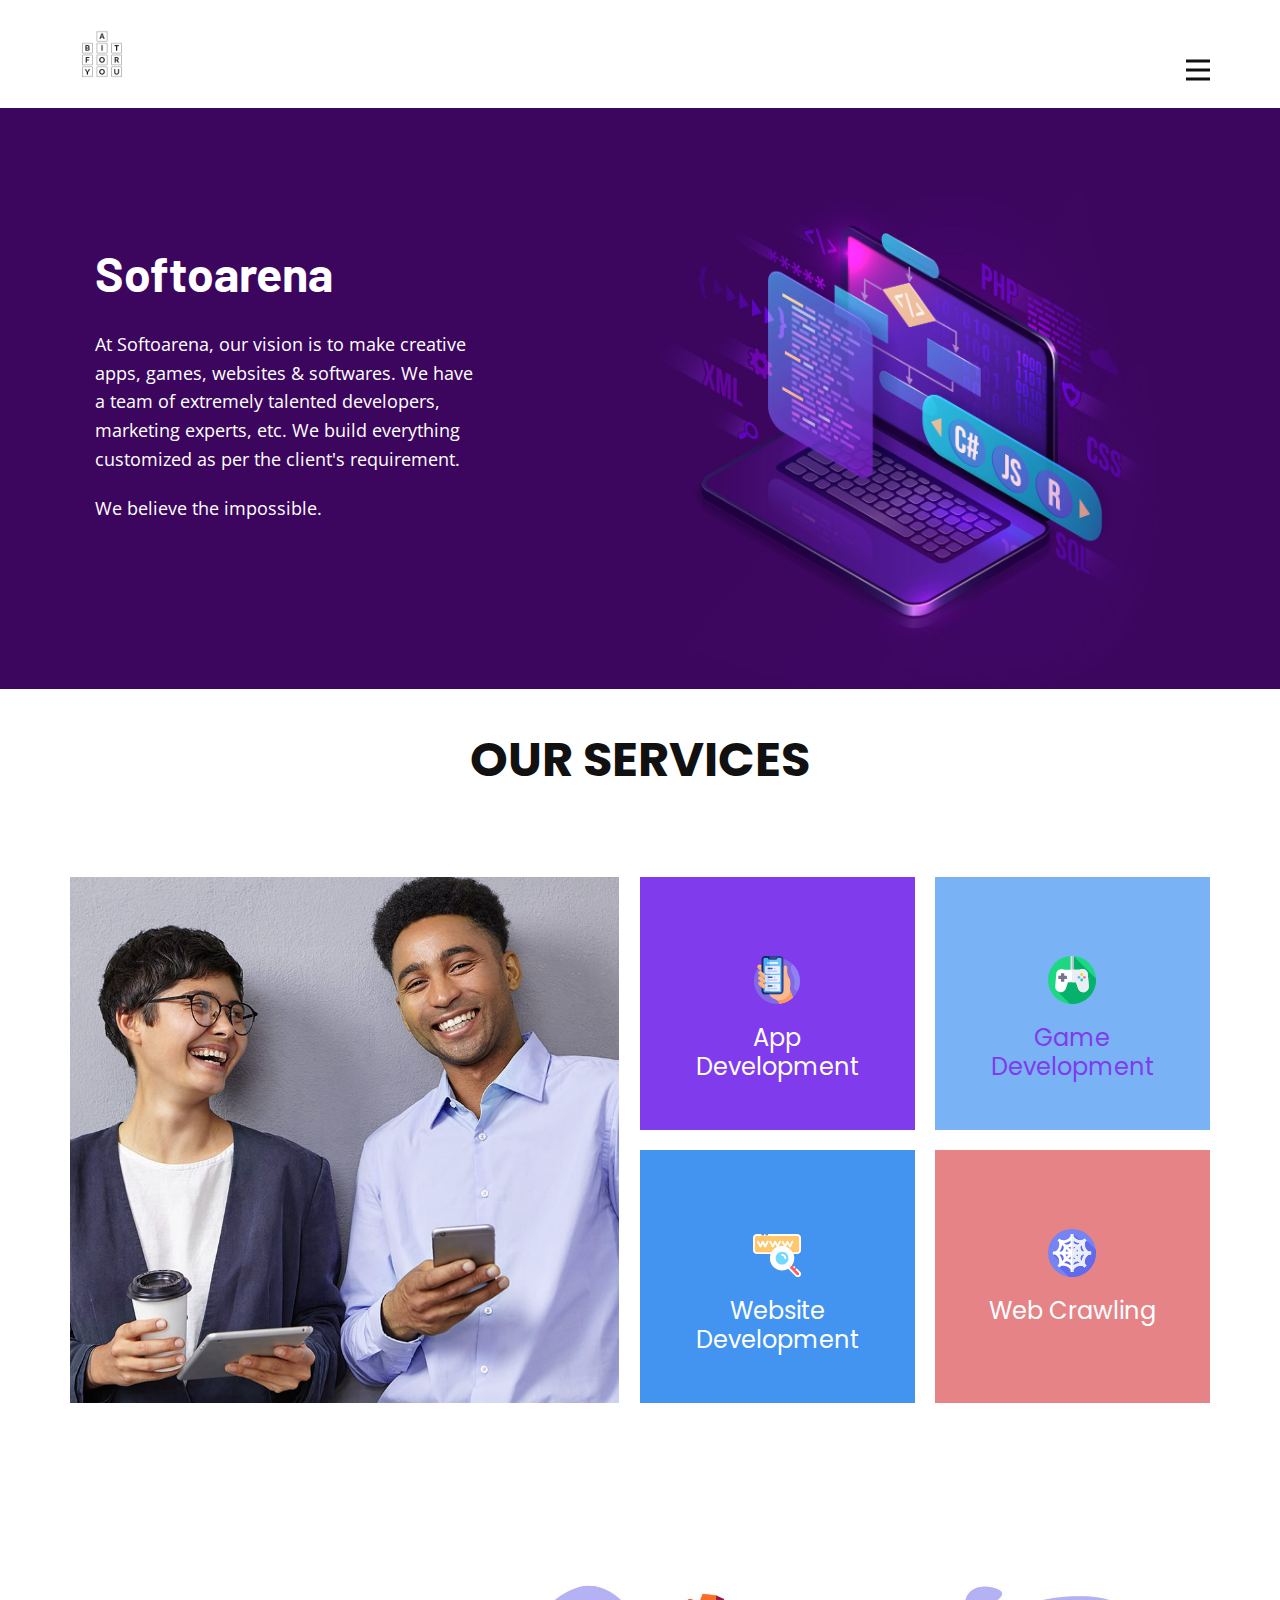
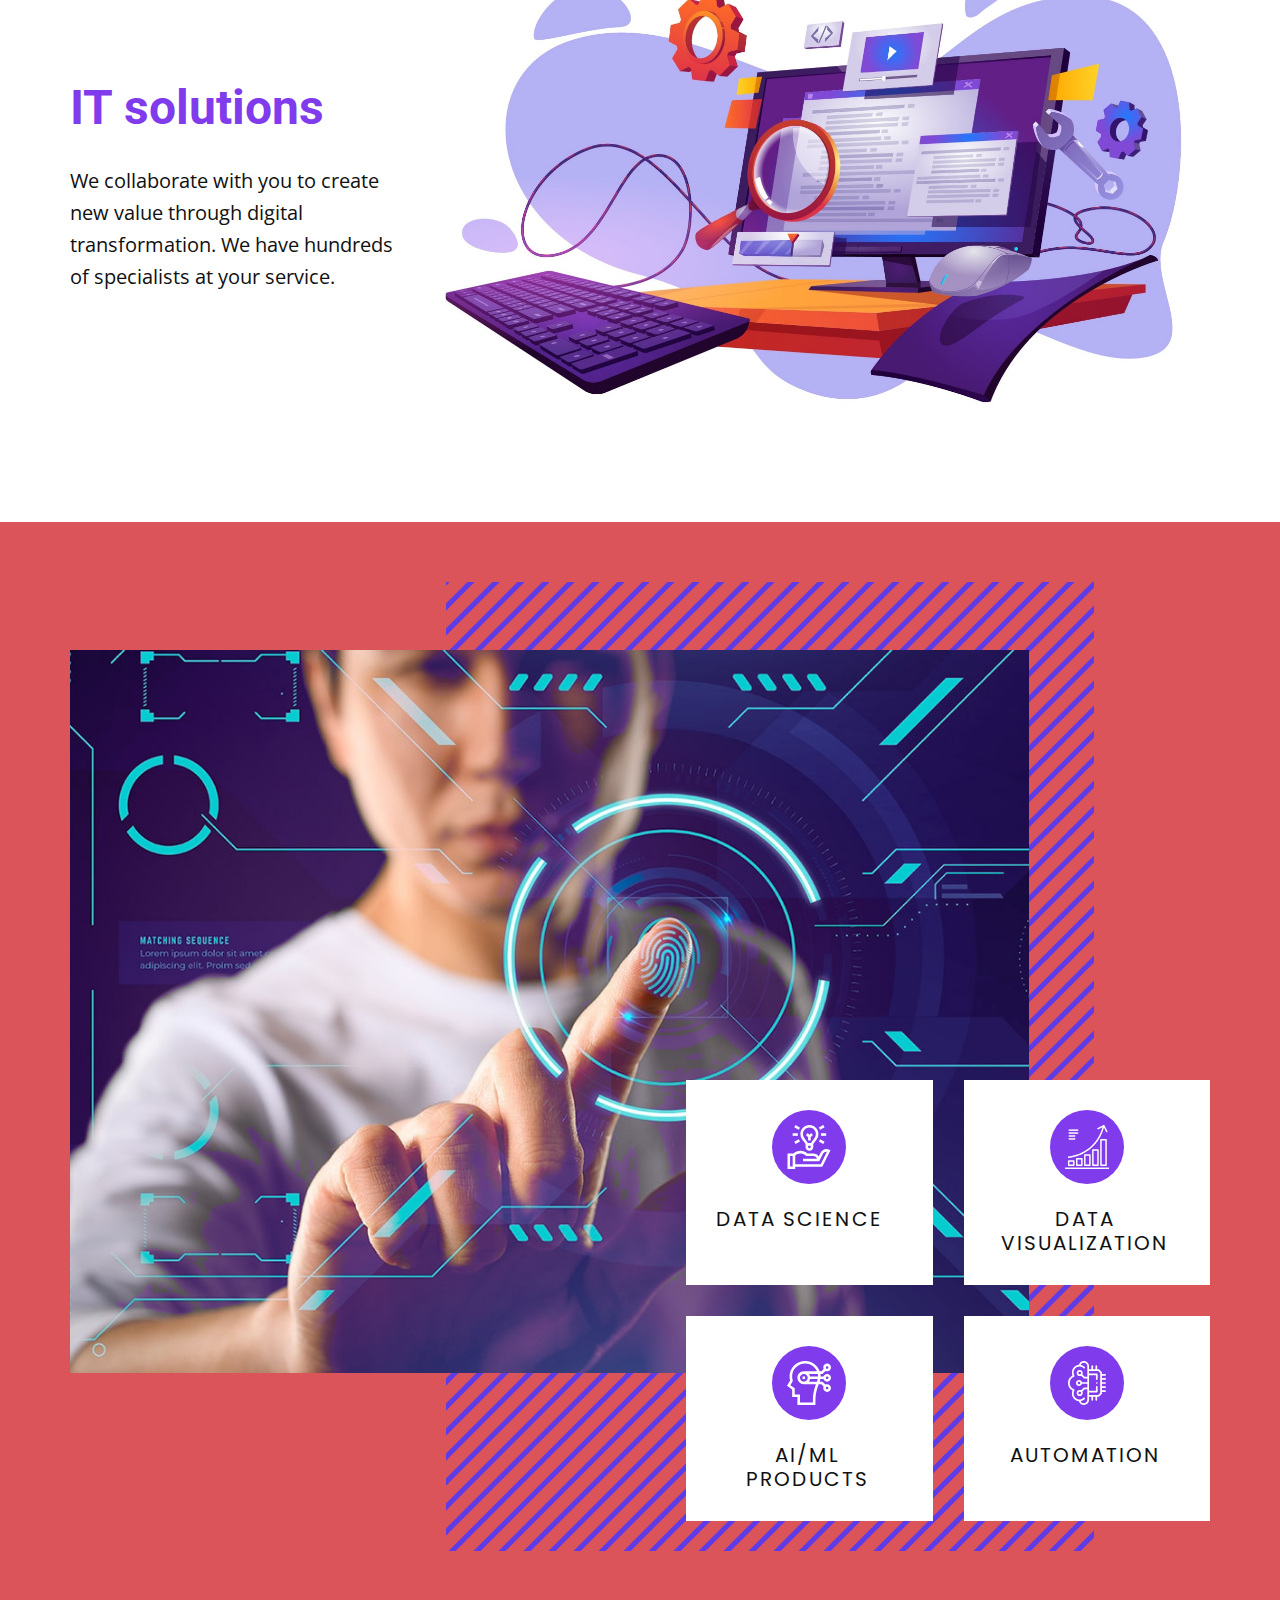
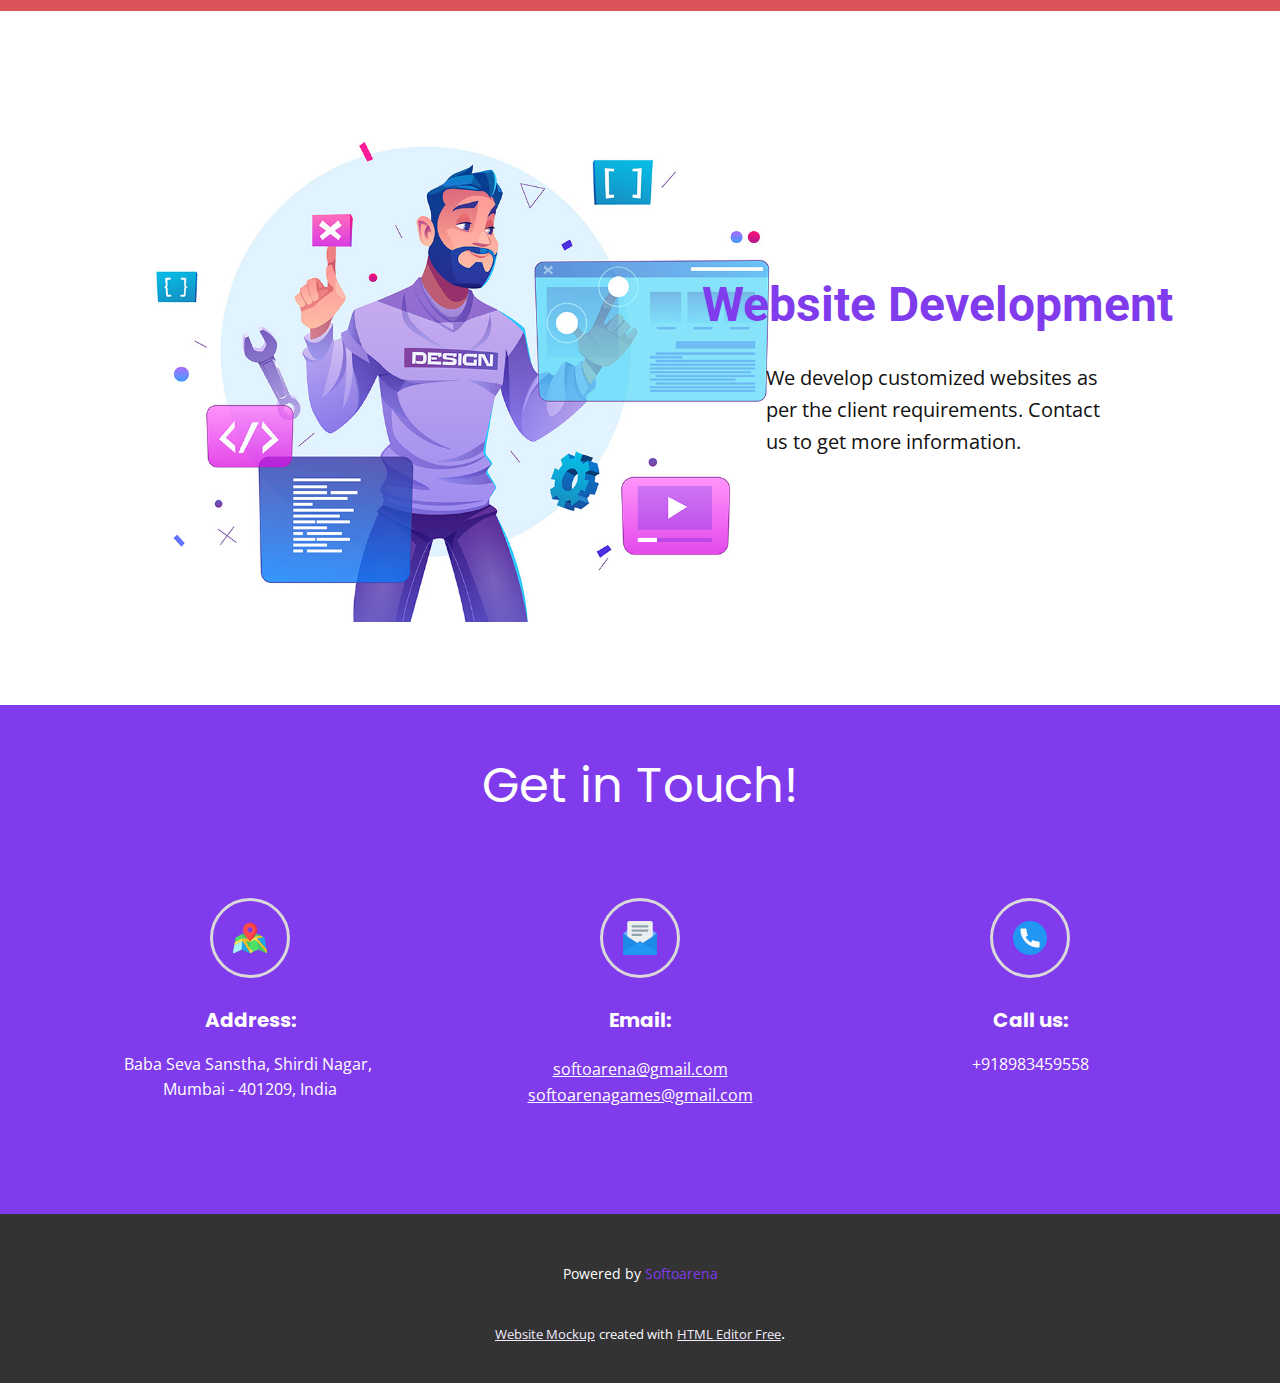
<file: Softoarena.html>
<!DOCTYPE html>
<html style="font-size: 16px;">
  <head>
    <meta name="viewport" content="width=device-width, initial-scale=1.0">
    <meta charset="utf-8">
    <meta name="keywords" content="Advertising agency">
    <meta name="description" content="">
    <meta name="page_type" content="np-template-header-footer-from-plugin">
    <title>Softoarena</title>
    <link rel="stylesheet" href="nicepage.css" media="screen">
<link rel="stylesheet" href="Softoarena.css" media="screen">
    <script class="u-script" type="text/javascript" src="jquery-1.9.1.min.js" defer=""></script>
    <script class="u-script" type="text/javascript" src="nicepage.js" defer=""></script>
    <link id="u-theme-google-font" rel="stylesheet" href="https://fonts.googleapis.com/css?family=Open+Sans:300,300i,400,400i,600,600i,700,700i,800,800i|Poppins:100,100i,200,200i,300,300i,400,400i,500,500i,600,600i,700,700i,800,800i,900,900i">
    <link id="u-page-google-font" rel="stylesheet" href="https://fonts.googleapis.com/css?family=Roboto:100,100i,300,300i,400,400i,500,500i,700,700i,900,900i|Barlow:100,100i,200,200i,300,300i,400,400i,500,500i,600,600i,700,700i,800,800i,900,900i">
    
    
    
    
    
    
    
    <script type="application/ld+json">{
		"@context": "http://schema.org",
		"@type": "Organization",
		"name": "softoarena",
		"logo": "images/logo_10002.png"
}</script>
    <meta property="og:title" content="Softoarena">
    <meta property="og:type" content="website">
    <meta name="theme-color" content="#803bec">
  </head>
  <body class="u-body"><header class="u-clearfix u-header u-header" id="sec-8624"><div class="u-clearfix u-sheet u-valign-middle-xs u-sheet-1">
        <a href="https://softoarena.github.io/home/" class="u-image u-logo u-image-1" data-image-width="1024" data-image-height="1024" title="Softoarena">
          <img src="images/logo_10002.png" class="u-logo-image u-logo-image-1" data-image-width="64">
        </a>
        <nav class="u-menu u-menu-dropdown u-offcanvas u-menu-1" data-responsive-from="XL">
          <div class="menu-collapse" style="font-size: 1rem; letter-spacing: 0px; font-weight: 500;">
            <a class="u-button-style u-custom-active-color u-custom-border u-custom-border-color u-custom-hover-color u-custom-left-right-menu-spacing u-custom-padding-bottom u-custom-text-active-color u-custom-text-color u-custom-text-hover-color u-custom-top-bottom-menu-spacing u-nav-link u-text-active-palette-1-base u-text-hover-palette-2-base" href="#">
              <svg><use xlink:href="#menu-hamburger"></use></svg>
              <svg version="1.1" xmlns="http://www.w3.org/2000/svg" xmlns:xlink="http://www.w3.org/1999/xlink"><defs><symbol id="menu-hamburger" viewBox="0 0 16 16" style="width: 16px; height: 16px;"><rect y="1" width="16" height="2"></rect><rect y="7" width="16" height="2"></rect><rect y="13" width="16" height="2"></rect>
</symbol>
</defs></svg>
            </a>
          </div>
          <div class="u-custom-menu u-nav-container" wfd-invisible="true">
            <ul class="u-nav u-spacing-2 u-unstyled u-nav-1"><li class="u-nav-item"><a class="u-active-grey-5 u-button-style u-hover-grey-10 u-nav-link u-text-active-grey-90 u-text-grey-90 u-text-hover-grey-90" href="/Softoarena.html#carousel_7a94" data-page-id="449110" style="padding: 10px 20px;">Services</a>
</li><li class="u-nav-item"><a class="u-active-grey-5 u-button-style u-hover-grey-10 u-nav-link u-text-active-grey-90 u-text-grey-90 u-text-hover-grey-90" href="/Softoarena.html#carousel_7a8d" data-page-id="449110" style="padding: 10px 20px;">Contact Us</a>
</li></ul>
          </div>
          <div class="u-custom-menu u-nav-container-collapse">
            <div class="u-black u-container-style u-inner-container-layout u-opacity u-opacity-95 u-sidenav">
              <div class="u-sidenav-overflow">
                <div class="u-menu-close"></div>
                <ul class="u-align-center u-nav u-popupmenu-items u-unstyled u-nav-2"><li class="u-nav-item"><a class="u-button-style u-nav-link" href="/Softoarena.html#carousel_7a94" data-page-id="449110" style="padding: 10px 20px;">Services</a>
</li><li class="u-nav-item"><a class="u-button-style u-nav-link" href="/Softoarena.html#carousel_7a8d" data-page-id="449110" style="padding: 10px 20px;">Contact Us</a>
</li></ul>
              </div>
            </div>
            <div class="u-black u-menu-overlay u-opacity u-opacity-70" wfd-invisible="true"></div>
          </div>
        </nav>
      </div></header>
    <section class="u-align-left u-clearfix u-image u-section-1" id="carousel_3e8e" data-image-width="1980" data-image-height="1350">
      <div class="u-clearfix u-sheet u-valign-middle u-sheet-1">
        <div class="u-clearfix u-expanded-width u-layout-wrap u-layout-wrap-1">
          <div class="u-gutter-0 u-layout">
            <div class="u-layout-row">
              <div class="u-align-left u-container-style u-layout-cell u-left-cell u-shape-rectangle u-size-27 u-layout-cell-1">
                <div class="u-container-layout u-container-layout-1">
                  <h1 class="u-align-left u-custom-font u-text u-text-body-alt-color u-text-1">Softoarena</h1>
                  <p class="u-text u-text-body-alt-color u-text-2">At Softoarena, our vision is to make creative apps, games, websites &amp; softwares. We have a team of extremely talented developers, marketing experts, etc. We build everything customized as per the client's requirement.&nbsp;</p>
                  <p class="u-text u-text-body-alt-color u-text-3">We believe the impossible.<br>
                  </p>
                </div>
              </div>
              <div class="u-align-left u-container-style u-image u-layout-cell u-right-cell u-size-33 u-image-1" data-image-width="1372" data-image-height="1235">
                <div class="u-container-layout u-valign-bottom u-container-layout-2"></div>
              </div>
            </div>
          </div>
        </div>
      </div>
    </section>
    <section class="u-align-center u-clearfix u-white u-section-2" id="carousel_7a94">
      <div class="u-clearfix u-sheet u-valign-middle-md u-valign-middle-sm u-valign-middle-xs u-sheet-1">
        <h1 class="u-align-center u-text u-text-1">OUR SERVICES</h1>
        <img alt="" class="u-expanded-width-md u-expanded-width-sm u-expanded-width-xs u-image u-image-default u-image-1" src="images/fffffff-min.jpg" data-image-width="1200" data-image-height="800">
        <div class="u-expanded-width-md u-expanded-width-sm u-expanded-width-xs u-list u-list-1">
          <div class="u-repeater u-repeater-1">
            <div class="u-align-center u-container-style u-custom-background u-list-item u-palette-1-base u-repeater-item u-list-item-1">
              <div class="u-container-layout u-similar-container u-container-layout-1"><span class="u-icon u-icon-1"><svg class="u-svg-link" preserveAspectRatio="xMidYMin slice" viewBox="0 0 512 512" style=""><use xlink:href="#svg-7152"></use></svg><svg class="u-svg-content" viewBox="0 0 512 512" id="svg-7152"><g><path d="m424.316 445.018c47.219-44.66 76.685-107.896 76.685-178.019 0-135.31-109.691-245.001-245.001-245.001s-245.001 109.691-245.001 245.001 109.691 245.001 245.001 245.001c10.603 0 21.049-.675 31.297-1.981z" fill="#816ae2"></path><path d="m396.836 365.563c-2.15-7.901-2.908-16.116-2.24-24.277l4.001-37.685c1.953-23.645-1.651-47.335-12.118-68.626-27.045-55.013-20.841-59.005-21.681-113.604 0-11.153-9.042-20.196-20.196-20.196-11.154 0-20.196 9.042-20.196 20.196 0 222.032.413 205.739-.956 212.249v29.074c0 24.496-19.929 44.426-44.425 44.426-16.269 0-72.374 0-110.552 0 16.984 23.62 40.219 42.114 67.183 53.313.167.069.334.139.501.21 20.833 8.799 44.094 26.357 47.981 48.142l.376 1.556c54.861-6.36 104.192-30.834 141.86-67.297z" fill="#f9ba8f"></path><path d="m93.463 101.881-6.151-5.699c-9.483-8.786-24.43-8.216-33.216 1.266-8.786 9.483-8.216 24.43 1.266 33.216l38.101 35.303z" fill="#f9ba8f"></path><path d="m67.863 112.997c-5.817-5.39-8.264-13.096-7.271-20.439-2.374 1.215-4.585 2.829-6.496 4.89-8.786 9.483-8.216 24.43 1.266 33.216l38.101 35.303v-29.249z" fill="#fcad6d"></path><g><path d="m398.676 370.388c-8.342 57.526-57.852 101.719-117.69 101.719-10.331 0-20.353-1.319-29.909-3.794 15.843 9.687 30.095 23.845 33.061 40.471l.376 1.556c54.861-6.36 104.191-30.834 141.86-67.297z" fill="#fd995b"></path>
</g><g><path d="m289.615 408.075h-162.235c-19.185 0-34.792-15.608-34.792-34.793v-338.489c0-19.185 15.607-34.793 34.792-34.793h162.235c19.185 0 34.792 15.608 34.792 34.793v338.49c0 19.184-15.608 34.792-34.792 34.792z" fill="#2a428c"></path>
</g><path d="m127.38 0c-19.185 0-34.792 15.608-34.792 34.792v338.49c0 19.185 15.608 34.793 34.792 34.793h48.364c-10.734-10.95 1.786-21.647 1.786-21.647-17.667-4.635-16.167-23.202-16.167-23.202s0-283.746 0-301.496 18.03-22.233 18.03-22.233c-7.102-7.102 0-14.565 0-14.565v-12.025c-6.551-4.152-5.261-9.805-3.835-12.907z" fill="#142766"></path><g><path d="m182.867 24.933h-3.474c-3.321 0-6.013-2.692-6.013-6.013s2.692-6.013 6.013-6.013h3.474c3.321 0 6.013 2.692 6.013 6.013s-2.692 6.013-6.013 6.013z" fill="#3c58a0"></path>
</g><g><path d="m236.771 24.933h-33.382c-3.321 0-6.013-2.692-6.013-6.013s2.692-6.013 6.013-6.013h33.382c3.321 0 6.013 2.692 6.013 6.013s-2.692 6.013-6.013 6.013z" fill="#3c58a0"></path>
</g><path d="m289.615 21.646h-24.383c-4.546 0-8.23 3.685-8.23 8.23 0 5.291-4.329 9.621-9.62 9.621h-77.767c-5.291 0-9.621-4.329-9.621-9.621 0-4.545-3.685-8.23-8.23-8.23h-24.384c-7.26 0-13.146 5.886-13.146 13.146v338.49c0 7.26 5.886 13.146 13.146 13.146h162.235c7.26 0 13.146-5.886 13.146-13.146 0-34.819 0-329.197 0-338.49 0-7.26-5.886-13.146-13.146-13.146z" fill="#73c3f9"></path><path d="m177.529 386.429c-2.5-10.787 10.012-13.307 10.012-13.307s7.958-69.709 0-77.667 0-15.473 0-15.473 8.694-68.972 0-77.667c-8.694-8.694 0-15.473 0-15.473v-77.667c-15.572-9.832-7.381-23.979-7.381-23.979v-22.275c-11.767-11.767-.772-23.419-.768-23.423h-9.778c-5.291 0-9.621-4.329-9.621-9.621 0-4.545-3.685-8.23-8.23-8.23h-24.383c-7.26 0-13.146 5.885-13.146 13.146v338.491c0 7.26 5.886 13.146 13.146 13.146h50.149z" fill="#4fabf7"></path><g><path d="m159.588 85.195h97.819c6.151 0 11.137-4.986 11.137-11.137s-4.986-11.137-11.137-11.137h-97.819c-6.151 0-11.138 4.986-11.138 11.137 0 6.152 4.987 11.137 11.138 11.137z" fill="#e9efff"></path>
</g><path d="m159.588 62.921h20.572v22.275h-20.572c-6.151 0-11.137-4.986-11.137-11.137-.001-6.153 4.986-11.138 11.137-11.138z" fill="#9bd8f9"></path><g fill="#e9efff"><path d="m277.174 186.841h-137.353c-5.51 0-10.018-4.508-10.018-10.018v-57.631c0-5.51 4.508-10.018 10.018-10.018h137.353c5.51 0 10.018 4.508 10.018 10.018v57.631c0 5.51-4.508 10.018-10.018 10.018z"></path><path d="m277.174 279.981h-137.353c-5.51 0-10.018-4.508-10.018-10.018v-57.631c0-5.51 4.508-10.018 10.018-10.018h137.353c5.51 0 10.018 4.508 10.018 10.018v57.631c0 5.51-4.508 10.018-10.018 10.018z"></path><path d="m277.174 373.121h-137.353c-5.51 0-10.018-4.508-10.018-10.018v-57.631c0-5.51 4.508-10.018 10.018-10.018h137.353c5.51 0 10.018 4.508 10.018 10.018v57.631c0 5.51-4.508 10.018-10.018 10.018z"></path><path d="m277.174 186.841h-137.353c-5.51 0-10.018-4.508-10.018-10.018v-57.631c0-5.51 4.508-10.018 10.018-10.018h137.353c5.51 0 10.018 4.508 10.018 10.018v57.631c0 5.51-4.508 10.018-10.018 10.018z"></path><path d="m277.174 279.981h-137.353c-5.51 0-10.018-4.508-10.018-10.018v-57.631c0-5.51 4.508-10.018 10.018-10.018h137.353c5.51 0 10.018 4.508 10.018 10.018v57.631c0 5.51-4.508 10.018-10.018 10.018z"></path><path d="m277.174 373.121h-137.353c-5.51 0-10.018-4.508-10.018-10.018v-57.631c0-5.51 4.508-10.018 10.018-10.018h137.353c5.51 0 10.018 4.508 10.018 10.018v57.631c0 5.51-4.508 10.018-10.018 10.018z"></path>
</g><path d="m177.523 176.823v-57.63c0-5.51 4.508-10.018 10.018-10.018h-47.72c-5.51 0-10.018 4.508-10.018 10.018v57.63c0 5.51 4.508 10.018 10.018 10.018h47.72c-5.51 0-10.018-4.508-10.018-10.018z" fill="#d3dcfb"></path><path d="m177.523 269.963v-57.631c0-5.51 4.508-10.018 10.018-10.018h-47.72c-5.51 0-10.018 4.508-10.018 10.018v57.631c0 5.51 4.508 10.018 10.018 10.018h47.72c-5.51 0-10.018-4.508-10.018-10.018z" fill="#d3dcfb"></path><path d="m177.523 363.103v-57.631c0-5.51 4.508-10.018 10.018-10.018h-47.72c-5.51 0-10.018 4.508-10.018 10.018v57.631c0 5.51 4.508 10.018 10.018 10.018h47.72c-5.51 0-10.018-4.508-10.018-10.018z" fill="#d3dcfb"></path><g><path d="m203.082 141.387h-40.169c-4.142 0-7.5-3.357-7.5-7.5s3.358-7.5 7.5-7.5h40.169c4.142 0 7.5 3.357 7.5 7.5 0 4.142-3.358 7.5-7.5 7.5z" fill="#3c58a0"></path>
</g><g><path d="m254.082 169.629h-91.169c-4.142 0-7.5-3.357-7.5-7.5s3.358-7.5 7.5-7.5h91.169c4.142 0 7.5 3.357 7.5 7.5s-3.358 7.5-7.5 7.5z" fill="#bec8f7"></path>
</g><g><path d="m234.415 141.387h-5.667c-4.142 0-7.5-3.357-7.5-7.5s3.358-7.5 7.5-7.5h5.667c4.142 0 7.5 3.357 7.5 7.5 0 4.142-3.357 7.5-7.5 7.5z" fill="#bec8f7"></path>
</g><g><path d="m203.082 234.527h-40.169c-4.142 0-7.5-3.357-7.5-7.5s3.358-7.5 7.5-7.5h40.169c4.142 0 7.5 3.357 7.5 7.5s-3.358 7.5-7.5 7.5z" fill="#3c58a0"></path>
</g><g><path d="m254.082 262.769h-91.169c-4.142 0-7.5-3.357-7.5-7.5s3.358-7.5 7.5-7.5h91.169c4.142 0 7.5 3.357 7.5 7.5 0 4.142-3.358 7.5-7.5 7.5z" fill="#bec8f7"></path>
</g><g><path d="m234.415 234.527h-5.667c-4.142 0-7.5-3.357-7.5-7.5s3.358-7.5 7.5-7.5h5.667c4.142 0 7.5 3.357 7.5 7.5s-3.357 7.5-7.5 7.5z" fill="#bec8f7"></path>
</g><g><path d="m203.082 327.667h-40.169c-4.142 0-7.5-3.358-7.5-7.5 0-4.143 3.358-7.5 7.5-7.5h40.169c4.142 0 7.5 3.357 7.5 7.5s-3.358 7.5-7.5 7.5z" fill="#3c58a0"></path>
</g><g><path d="m254.082 355.909h-91.169c-4.142 0-7.5-3.357-7.5-7.5s3.358-7.5 7.5-7.5h91.169c4.142 0 7.5 3.357 7.5 7.5s-3.358 7.5-7.5 7.5z" fill="#bec8f7"></path>
</g><g><path d="m234.415 327.667h-5.667c-4.142 0-7.5-3.358-7.5-7.5 0-4.143 3.358-7.5 7.5-7.5h5.667c4.142 0 7.5 3.357 7.5 7.5s-3.357 7.5-7.5 7.5z" fill="#bec8f7"></path>
</g><path d="m127.669 225.842c-7.731 8.343-20.761 8.84-29.104 1.109l-34.497-31.964c-8.343-7.73-8.84-20.761-1.109-29.104 7.731-8.343 20.761-8.84 29.104-1.109l34.497 31.964c8.343 7.731 8.84 20.761 1.109 29.104z" fill="#f9ba8f"></path><path d="m112.757 212.422-34.497-31.964c-5.77-5.346-7.781-13.226-5.92-20.338-3.478 1.004-6.741 2.915-9.381 5.764-7.731 8.343-7.234 21.374 1.109 29.104l34.497 31.964c8.343 7.73 21.373 7.234 29.104-1.109 2.384-2.573 3.98-5.594 4.81-8.766-6.707 1.935-14.228.436-19.722-4.655z" fill="#fcad6d"></path><g><path d="m127.669 338.191c-7.731 8.343-20.761 8.84-29.104 1.109l-34.497-31.964c-8.343-7.73-8.84-20.761-1.109-29.104 7.731-8.343 20.761-8.84 29.104-1.109l34.497 31.964c8.343 7.73 8.84 20.761 1.109 29.104z" fill="#f9ba8f"></path>
</g><path d="m112.757 324.77-34.497-31.964c-5.77-5.346-7.781-13.226-5.92-20.338-3.478 1.004-6.741 2.915-9.381 5.764-7.731 8.343-7.234 21.374 1.109 29.104l34.497 31.964c8.343 7.73 21.373 7.234 29.104-1.109 2.384-2.573 3.98-5.594 4.81-8.766-6.707 1.936-14.228.436-19.722-4.655z" fill="#fcad6d"></path><path d="m127.669 282.017c-7.731 8.343-20.761 8.84-29.104 1.109l-34.497-31.964c-8.343-7.73-8.84-20.761-1.109-29.104 7.731-8.343 20.761-8.84 29.104-1.109l34.497 31.964c8.343 7.73 8.84 20.76 1.109 29.104z" fill="#f9ba8f"></path><path d="m112.757 268.596-34.497-31.964c-5.77-5.346-7.781-13.226-5.92-20.338-3.478 1.004-6.742 2.915-9.381 5.764-7.731 8.343-7.234 21.373 1.109 29.104l34.497 31.964c8.343 7.731 21.373 7.234 29.104-1.109 2.384-2.573 3.98-5.594 4.81-8.766-6.707 1.936-14.228.436-19.722-4.655z" fill="#fcad6d"></path><path d="m422.068 86.887c-13.299 16.916-25.301 41.22-15.706 67.742 18 49.753 46.667 91.99 33.333 165.538-6.05 33.372 13.803 47.361 37.296 52.687 15.379-32.042 24.009-67.938 24.009-105.855.001-71.228-30.405-135.345-78.932-180.112z" fill="#9181f2"></path>
</g></svg>
            
            
          </span>
                <h4 class="u-align-center u-text u-text-2">App Development</h4>
              </div>
            </div>
            <div class="u-align-center u-container-style u-custom-background u-list-item u-palette-3-light-1 u-repeater-item u-list-item-2">
              <div class="u-container-layout u-similar-container u-container-layout-2"><span class="u-icon u-icon-2"><svg class="u-svg-link" preserveAspectRatio="xMidYMin slice" viewBox="0 0 512 512" style=""><use xlink:href="#svg-1762"></use></svg><svg class="u-svg-content" viewBox="0 0 512 512" id="svg-1762"><g><g><g><g><g><g><path d="m272.29.51c133.795 8.401 239.71 119.577 239.71 255.49 0 141.385-114.615 256-256 256s-256-114.615-256-256c0-135.913 105.915-247.088 239.709-255.49z" fill="#1dd882"></path>
</g>
</g>
</g>
</g>
</g><path d="m512 256c0-5.472-.172-10.903-.51-16.29l-239.2-239.2-14.102 197.336-163.371 172.656 140.689 140.689c6.761.536 13.596.809 20.494.809 141.385 0 256-114.615 256-256z" fill="#06b26b"></path><g><path d="m272.29.51c-5.387-.338-10.818-.51-16.29-.51s-10.903.172-16.29.51v236.231h32.579v-236.231z" fill="#dce1eb"></path>
</g><g><path d="m272.29.51c-5.347-.336-10.738-.507-16.169-.509v236.74h16.169z" fill="#bec3d2"></path>
</g><g><path d="m434.823 323.952-10.097-130.185c-2.716-35.017-35.466-59.758-69.89-52.8l-23.226 4.694h-151.219l-23.226-4.694c-34.425-6.958-67.174 17.784-69.89 52.8l-10.098 130.185c-2.285 29.457 17.76 55.992 46.72 61.845 28.96 5.853 57.736-10.814 67.07-38.847l22.023-66.141h86.018l22.023 66.141c9.334 28.032 38.111 44.7 67.07 38.847 28.961-5.853 49.007-32.388 46.722-61.845z" fill="#fff"></path>
</g><g><path d="m434.823 323.952-10.097-130.185c-2.716-35.017-35.466-59.758-69.89-52.801l-23.226 4.694h-75.488v135.148h42.888l22.023 66.141c9.334 28.033 38.111 44.7 67.07 38.847 28.96-5.852 49.005-32.387 46.72-61.844z" fill="#e9edf5"></path>
</g><g><path d="m201.881 246.172v-35.019h-28.314v-28.314h-35.019v28.314h-28.313v35.02h28.313v28.313h35.019v-28.314z" fill="#707789"></path>
</g><g><circle cx="359.352" cy="197.665" fill="#ffce00" r="14.826"></circle>
</g><g><circle cx="359.352" cy="256" fill="#1dd882" r="14.826"></circle>
</g><g><circle cx="388.519" cy="226.832" fill="#ff73a5" r="14.826"></circle>
</g><g><circle cx="330.184" cy="226.832" fill="#65b1fc" r="14.826"></circle>
</g>
</g></svg>
            
            
          </span>
                <h4 class="u-align-center u-text u-text-3">
                  <a class="u-active-none u-border-none u-btn u-button-link u-button-style u-hover-none u-none u-text-palette-1-base u-btn-1" href="https://play.google.com/store/apps/developer?id=Softoarena+Games" target="_blank">Game Development</a>
                </h4>
              </div>
            </div>
            <div class="u-align-center u-container-style u-custom-background u-list-item u-palette-3-base u-repeater-item u-shape-rectangle">
              <div class="u-container-layout u-similar-container u-container-layout-3"><span class="u-icon u-icon-3"><svg class="u-svg-link" preserveAspectRatio="xMidYMin slice" viewBox="0 -27 512 511" style=""><use xlink:href="#svg-0f1e"></use></svg><svg class="u-svg-content" viewBox="0 -27 512 511" id="svg-0f1e"><path d="m424 202.5h48c16.570312 0 30-13.429688 30-30v-132c0-16.570312-13.429688-30-30-30h-432c-16.570312 0-30 13.429688-30 30v132c0 16.570312 13.429688 30 30 30zm0 0" fill="#ffc66c"></path><path d="m378.09375 358.40625 83.089844 83.089844c9.339844 9.339844 24.476562 9.339844 33.8125 0 9.339844-9.335938 9.339844-24.472656 0-33.808594l-83.089844-83.09375zm0 0" fill="#ff5d5d"></path><path d="m430.003906 256.5c0 66.273438-53.726562 120-120 120-66.273437 0-120-53.726562-120-120s53.726563-120 120-120c66.273438 0 120 53.726562 120 120zm0 0" fill="#fff"></path><path d="m388.003906 256.5c0 43.078125-34.921875 78-78 78s-78-34.921875-78-78 34.921875-78 78-78 78 34.921875 78 78zm0 0" fill="#72d8ff"></path><path d="m310.003906 168.5c-48.523437 0-88 39.476562-88 88s39.476563 88 88 88c48.523438 0 88-39.476562 88-88s-39.476562-88-88-88zm0 156c-37.496094 0-68-30.503906-68-68s30.503906-68 68-68 68 30.503906 68 68-30.503906 68-68 68zm0 0"></path><path d="m310.003906 211.503906c-5.523437 0-10 4.476563-10 10 0 5.523438 4.476563 10 10 10 13.78125 0 24.996094 11.214844 24.996094 24.996094 0 5.523438 4.476562 10 10 10s10-4.476562 10-10c0-24.8125-20.183594-44.996094-44.996094-44.996094zm0 0"></path><path d="m61.644531 75.902344c-2.539062-4.902344-8.570312-6.820313-13.476562-4.285156-4.90625 2.539062-6.824219 8.574218-4.285157 13.480468l26.917969 52c1.742188 3.367188 5.265625 5.425782 9.03125 5.402344 3.789063-.058594 7.222657-2.253906 8.863281-5.671875l16.296876-33.929687 17.699218 34.199218c1.722656 3.320313 5.148438 5.402344 8.882813 5.402344h.148437c3.792969-.058594 7.222656-2.253906 8.867188-5.671875l24.972656-52c2.390625-4.976563.292969-10.953125-4.683594-13.34375-4.980468-2.390625-10.953125-.292969-13.34375 4.6875l-16.296875 33.929687-17.703125-34.199218c-1.742187-3.367188-5.257812-5.433594-9.027344-5.402344-3.792968.058594-7.226562 2.253906-8.867187 5.671875l-16.292969 33.929687zm0 0"></path><path d="m125.988281 20.5c2.632813 0 5.210938-1.070312 7.070313-2.929688 1.863281-1.859374 2.929687-4.441406 2.929687-7.070312s-1.066406-5.210938-2.929687-7.070312c-1.859375-1.859376-4.4375-2.929688-7.070313-2.929688-2.628906 0-5.207031 1.070312-7.066406 2.929688-1.863281 1.859374-2.933594 4.441406-2.933594 7.070312s1.070313 5.210938 2.933594 7.070312c1.859375 1.859376 4.4375 2.929688 7.066406 2.929688zm0 0"></path><path d="m512 172.5v-132c0-22.054688-17.945312-40-40-40h-304.011719c-5.519531 0-10 4.476562-10 10s4.480469 10 10 10h304.011719c11.027344 0 20 8.972656 20 20v132c0 11.027344-8.972656 20-20 20h-48c-.289062 0-.570312.019531-.851562.042969-15.433594-27.195313-40.382813-48.304688-70.292969-58.777344l14.824219-30.863281 17.703124 34.195312c1.71875 3.324219 5.144532 5.402344 8.878907 5.402344h.152343c3.789063-.058594 7.222657-2.253906 8.863282-5.671875l24.972656-52c2.390625-4.976563.292969-10.949219-4.683594-13.339844-4.976562-2.394531-10.953125-.296875-13.34375 4.683594l-16.292968 33.929687-17.703126-34.199218c-1.742187-3.367188-5.253906-5.433594-9.03125-5.398438-3.792968.054688-7.222656 2.25-8.863281 5.667969l-16.296875 33.929687-17.699218-34.199218c-2.539063-4.902344-8.574219-6.820313-13.480469-4.28125-4.90625 2.539062-6.820313 8.570312-4.285157 13.476562l22.132813 42.753906c-6.105469-.882812-12.347656-1.351562-18.695313-1.351562-12.292968 0-24.195312 1.71875-35.476562 4.921875l22.378906-46.59375c2.390625-4.976563.292969-10.949219-4.6875-13.339844-4.976562-2.394531-10.953125-.296875-13.339844 4.683594l-16.296874 33.929687-17.703126-34.199218c-1.742187-3.367188-5.238281-5.433594-9.03125-5.398438-3.789062.054688-7.222656 2.25-8.863281 5.667969l-16.292969 33.929687-17.703124-34.199218c-2.539063-4.902344-8.570313-6.820313-13.476563-4.28125-4.90625 2.539062-6.824219 8.570312-4.285156 13.476562l26.917969 52c1.742187 3.367188 5.25 5.425782 9.03125 5.402344 3.789062-.058594 7.222656-2.253906 8.863281-5.671875l16.296875-33.925781 17.699218 34.195312c.296876.574219.660157 1.09375 1.054688 1.589844-24.523438 11.476562-44.898438 30.382812-58.207031 53.8125h-156.886719c-11.027344 0-20-8.972656-20-20v-132c0-11.027344 8.972656-20 20-20h40.992188c5.523437 0 10-4.476562 10-10s-4.476563-10-10-10h-40.992188c-22.054688 0-40 17.945312-40 40v132c0 22.058594 17.945312 40 40 40h147.675781c-4.960937 13.75-7.671875 28.5625-7.671875 44 0 71.683594 58.316406 130 130 130 23.554688 0 45.667969-6.296875 64.742188-17.296875l79.367187 79.367187c6.609375 6.609376 15.292969 9.914063 23.976563 9.914063s17.367187-3.304687 23.976562-9.914063c13.222656-13.222656 13.222656-34.734374 0-47.957031l-31.183594-31.183593c-3.90625-3.902344-10.238281-3.90625-14.140624 0-3.90625 3.90625-3.90625 10.234374 0 14.140624l31.183593 31.1875c5.421875 5.421876 5.421875 14.246094 0 19.671876-5.421875 5.421874-14.246093 5.421874-19.667969 0l-76.738281-76.742188c29.546875-23.847656 48.484375-60.34375 48.484375-101.1875 0-15.4375-2.710937-30.25-7.671875-44h39.667969c22.058594 0 40-17.945312 40-40zm-201.996094 194c-60.652344 0-110-49.347656-110-110s49.347656-110 110-110 110 49.347656 110 110-49.34375 110-110 110zm0 0"></path><path d="m433.019531 345.710938c-1.859375 1.859374-2.929687 4.4375-2.929687 7.070312 0 2.628906 1.070312 5.207031 2.929687 7.070312 1.871094 1.859376 4.441407 2.929688 7.070313 2.929688s5.210937-1.070312 7.070312-2.929688c1.871094-1.863281 2.929688-4.441406 2.929688-7.070312 0-2.632812-1.058594-5.210938-2.929688-7.070312-1.859375-1.859376-4.429687-2.929688-7.070312-2.929688-2.628906 0-5.210938 1.070312-7.070313 2.929688zm0 0"></path></svg>
            
            
          </span>
                <h4 class="u-align-center u-text u-text-4">Website Development</h4>
              </div>
            </div>
            <div class="u-align-center u-container-style u-list-item u-palette-2-light-1 u-repeater-item u-shape-rectangle u-list-item-4">
              <div class="u-container-layout u-similar-container u-container-layout-4"><span class="u-icon u-icon-4"><svg class="u-svg-link" preserveAspectRatio="xMidYMin slice" viewBox="0 0 512 512" style=""><use xlink:href="#svg-7707"></use></svg><svg class="u-svg-content" viewBox="0 0 512 512" id="svg-7707"><g><g><g><g><g><g><g><g><g><circle cx="256" cy="256" fill="#7584f2" r="256"></circle>
</g>
</g>
</g>
</g>
</g>
</g>
</g>
</g><path d="m512 256c0-11.791-.797-23.395-2.341-34.762l-98.842-98.842-43.795 25.681-96.022-96.022-49.422 69.112-75.101 14.815-10.495 73.284-83.927 61.734 85.987 85.987-24.973 44.504 108.168 108.168c11.368 1.544 22.972 2.341 34.763 2.341 141.385 0 256-114.615 256-256z" fill="#606aea"></path><path d="m459.945 241h-21.742c-17.828-8.444-32.38-24.491-40.187-44.447-7.805-19.95-8.176-41.754-1.103-60.253l13.904-13.905-21.213-21.213-13.904 13.905c-18.5 7.073-40.304 6.701-60.253-1.103-19.956-7.807-36.003-22.358-44.447-40.186v-21.743h-30v21.743c-8.444 17.828-24.491 32.379-44.447 40.186-19.95 7.804-41.753 8.176-60.253 1.103l-13.904-13.904-21.213 21.213 13.904 13.904c7.073 18.5 6.701 40.303-1.103 60.253-7.807 19.956-22.358 36.003-40.186 44.447h-21.743v30h21.742c17.828 8.444 32.379 24.491 40.186 44.447 7.805 19.951 8.176 41.754 1.103 60.254l-13.904 13.904 21.213 21.213 13.905-13.905c18.499-7.073 40.303-6.702 60.253 1.103 19.956 7.807 36.003 22.358 44.447 40.186v21.743h30v-21.743c8.444-17.828 24.491-32.379 44.447-40.186 19.95-7.805 41.753-8.176 60.253-1.103l13.904 13.904 21.213-21.213-13.905-13.905c-7.073-18.499-6.701-40.302 1.103-60.252 7.807-19.956 22.358-36.002 40.186-44.447h21.743v-30zm-69.78 0h-22.331c-20.063-12.542-26.351-35.838-22.475-53.147l16.679-16.679c1.537 25.554 11.576 50.492 28.127 69.826zm-73.732-24.22c.723 3.033 1.623 6.041 2.7 9.005 1.943 5.347 4.44 10.445 7.425 15.215h-34.345zm-45.433 3.007v-34.344c4.77 2.984 9.869 5.481 15.215 7.425 2.963 1.077 5.971 1.977 9.004 2.701zm-30 0-24.219-24.219c3.033-.724 6.041-1.624 9.004-2.701 5.347-1.943 10.445-4.44 15.215-7.425zm-48.133 5.998c1.077-2.963 1.977-5.971 2.7-9.005l24.22 24.22h-34.344c2.984-4.77 5.481-9.868 7.424-15.215zm26.92 45.215-24.22 24.22c-.723-3.033-1.623-6.041-2.7-9.005-1.943-5.347-4.44-10.445-7.425-15.215zm21.213 21.213v34.344c-4.77-2.984-9.869-5.481-15.215-7.425-2.963-1.077-5.971-1.977-9.005-2.7zm30 0 24.22 24.22c-3.033.724-6.041 1.623-9.005 2.7-5.347 1.943-10.445 4.44-15.215 7.425zm48.133-5.998c-1.077 2.963-1.976 5.971-2.7 9.004l-24.22-24.219h34.344c-2.984 4.771-5.481 9.869-7.424 15.215zm21.692-136.254-16.679 16.679c-17.309 3.875-40.604-2.413-53.146-22.475v-22.329c19.334 16.551 44.271 26.59 69.825 28.125zm-99.825-28.126v22.331c-12.542 20.063-35.839 26.35-53.146 22.475l-16.679-16.679c25.552-1.537 50.491-11.576 69.825-28.127zm-74.359 66.019c3.875 17.309-2.412 40.604-22.475 53.146h-22.331c16.551-19.334 26.59-44.272 28.126-69.825zm-44.806 83.146h22.33c20.063 12.542 26.351 35.838 22.475 53.146l-16.68 16.68c-1.535-25.554-11.574-50.492-28.125-69.826zm49.339 91.039 16.68-16.68c17.308-3.875 40.604 2.412 53.146 22.475v22.33c-19.334-16.55-44.272-26.589-69.826-28.125zm99.826 28.126v-22.331c12.541-20.063 35.837-26.351 53.146-22.475l16.68 16.68c-25.553 1.536-50.492 11.575-69.826 28.126zm74.359-66.019c-3.875-17.308 2.413-40.604 22.474-53.146h22.331c-16.551 19.334-26.59 44.272-28.126 69.825z" fill="#fff"></path><path d="m438.203 241c-17.828-8.444-32.38-24.491-40.187-44.447-7.805-19.95-8.176-41.754-1.103-60.253l13.904-13.905-21.213-21.213-13.904 13.905c-18.5 7.073-40.304 6.701-60.253-1.103-19.956-7.807-36.003-22.358-44.447-40.186v-21.743h-14.88v407.891h14.88v-21.743c8.444-17.828 24.491-32.379 44.447-40.186 19.95-7.805 41.753-8.176 60.253-1.103l13.904 13.904 21.213-21.213-13.905-13.905c-7.073-18.499-6.701-40.302 1.103-60.252 7.807-19.956 22.358-36.002 40.186-44.447h21.743v-30h-21.741zm-167.203-119.164c19.334 16.551 44.271 26.589 69.825 28.125l-16.679 16.679c-17.309 3.875-40.604-2.413-53.146-22.475zm21.213 119.164 24.22-24.22c.723 3.033 1.623 6.041 2.7 9.005 1.943 5.347 4.44 10.445 7.425 15.215zm34.344 30c-2.985 4.77-5.481 9.868-7.424 15.215-1.077 2.963-1.976 5.971-2.7 9.004l-24.22-24.219zm-55.557-85.558c4.77 2.984 9.869 5.481 15.215 7.425 2.963 1.077 5.971 1.977 9.004 2.701l-24.219 24.219zm0 106.771 24.22 24.22c-3.033.724-6.041 1.623-9.005 2.7-5.347 1.943-10.445 4.44-15.215 7.425zm0 97.952v-22.331c12.541-20.063 35.837-26.351 53.146-22.475l16.68 16.68c-25.553 1.536-50.492 11.575-69.826 28.126zm91.039-49.34-16.679-16.679c-3.875-17.308 2.413-40.604 22.474-53.146h22.331c-16.552 19.334-26.59 44.272-28.126 69.825zm5.795-99.825c-20.063-12.542-26.351-35.838-22.475-53.147l16.679-16.679c1.536 25.553 11.575 50.492 28.126 69.826z" fill="#e9edf5"></path>
</g></svg>
            
            
          </span>
                <h4 class="u-align-center u-text u-text-5">Web Crawling</h4>
              </div>
            </div>
          </div>
        </div>
      </div>
    </section>
    <section class="u-align-center-xs u-clearfix u-section-3" src="" id="carousel_46bf">
      <div class="u-clearfix u-sheet u-valign-middle-xl u-sheet-1">
        <img class="u-expanded-width-md u-expanded-width-xs u-image u-image-contain u-image-1" src="images/Untitled-1-min.jpg">
        <div class="u-align-center-md u-align-center-sm u-align-center-xs u-border-no-bottom u-border-no-left u-border-no-right u-border-no-top u-container-style u-expanded-width-md u-expanded-width-sm u-expanded-width-xs u-group u-shape-rectangle u-group-1">
          <div class="u-container-layout u-container-layout-1">
            <h1 class="u-text u-text-palette-1-base u-text-1">IT solutions</h1>
            <p class="u-large-text u-text u-text-variant u-text-2">We collaborate with you to create new value through digital transformation. We have hundreds of specialists at your service. </p>
          </div>
        </div>
      </div>
    </section>
    <section class="u-align-right u-clearfix u-palette-2-base u-section-4" id="carousel_d534">
      <div class="u-clearfix u-sheet u-valign-middle-sm u-sheet-1">
        <div class="u-container-style u-group u-image u-image-tiles u-image-1" data-image-width="500" data-image-height="375">
          <div class="u-container-layout u-container-layout-1"></div>
        </div>
        <img src="images/fff.jpg" alt="" class="u-image u-image-default u-image-2" data-image-width="1202" data-image-height="800">
        <div class="u-list u-list-1">
          <div class="u-repeater u-repeater-1">
            <div class="u-container-style u-list-item u-repeater-item u-video-cover u-white u-list-item-1">
              <div class="u-container-layout u-similar-container u-valign-top u-container-layout-2"><span class="u-icon u-icon-circle u-palette-1-base u-spacing-15 u-icon-1"><svg class="u-svg-link" preserveAspectRatio="xMidYMin slice" viewBox="0 0 512 512" style=""><use xlink:href="#svg-dcec"></use></svg><svg class="u-svg-content" viewBox="0 0 512 512" id="svg-dcec"><g><path d="m506.061 294.479-13.406-6.712c-37.055-18.553-82.084-3.54-100.615 33.574l-22.788 45.528c-13.319-20.937-36.712-34.869-63.313-34.869h-69.019c-22.263-20.08-50.779-31.066-80.981-31.066s-58.713 10.987-80.975 31.066h-69.025v180h90v-26.555h314.638zm-440.122 187.521h-30v-120h30zm30-26.555v-101.925c16.611-14.595 37.686-22.586 60-22.586 43.655 0 66.559 29.51 68.787 31.066h81.213c19.555 0 36.228 12.541 42.42 30h-162.42v30h189.267l43.668-87.245c8.862-17.751 27.659-26.867 45.804-24.593l-72.642 145.283z"></path><path d="m215.939 225v30c0 24.813 20.187 45 45 45s45-20.187 45-45v-30c0-7.02 9.611-18.622 18.906-29.842 17.343-20.934 41.094-49.605 41.094-90.158 0-57.897-47.103-105-105-105s-105 47.103-105 105c0 40.553 23.751 69.224 41.094 90.158 9.295 11.22 18.906 22.822 18.906 29.842zm45 45c-8.271 0-15-6.729-15-15v-15h30v15c0 8.271-6.728 15-15 15zm0-240c41.355 0 75 33.645 75 75 0 29.741-18.167 51.671-34.196 71.02-9.4 11.347-18.425 22.249-22.892 33.98h-35.823c-4.468-11.732-13.493-22.634-22.892-33.98-16.029-19.349-34.196-41.278-34.196-71.02-.001-41.355 33.644-75 74.999-75z"></path><path d="m245.939 180h30v-38.787l25.607-25.606-21.213-21.214-19.394 19.394-19.393-19.394-21.213 21.214 25.606 25.606z"></path><path d="m65.939 96h60v30h-60z"></path><path d="m395.939 96h60v30h-60z"></path><path d="m88.045 178.5h60v30h-60z" transform="matrix(.866 -.5 .5 .866 -80.935 84.947)"></path><path d="m373.695 13.225h60.277v30h-60.277z" transform="matrix(.862 -.507 .507 .862 41.406 208.569)"></path><path d="m103.045-1.914h30v60.277h-30z" transform="matrix(.507 -.862 .862 .507 33.886 115.681)"></path><path d="m388.833 163.5h30v60h-30z" transform="matrix(.5 -.866 .866 .5 34.341 446.481)"></path>
</g></svg></span>
                <h4 class="u-text u-text-1">DATA SCIENCE</h4>
              </div>
            </div>
            <div class="u-align-center u-container-style u-list-item u-repeater-item u-video-cover u-white u-list-item-2">
              <div class="u-container-layout u-similar-container u-valign-top u-container-layout-3"><span class="u-icon u-icon-circle u-palette-1-base u-spacing-15 u-icon-2"><svg class="u-svg-link" preserveAspectRatio="xMidYMin slice" viewBox="0 0 480.006 480.006" style=""><use xlink:href="#svg-7d99"></use></svg><svg class="u-svg-content" viewBox="0 0 480.006 480.006" x="0px" y="0px" id="svg-7d99" style="enable-background:new 0 0 480.006 480.006;"><g><g><rect x="40.003" y="48.006" width="104" height="16"></rect>
</g>
</g><g><g><rect x="40.003" y="80.006" width="104" height="16"></rect>
</g>
</g><g><g><rect x="40.003" y="112.006" width="72" height="16"></rect>
</g>
</g><g><g><rect x="40.003" y="144.006" width="72" height="16"></rect>
</g>
</g><g><g><rect x="0.003" y="464.006" width="480" height="16"></rect>
</g>
</g><g><g><path d="M463.163,68.43l-32-64c-1.973-3.954-6.776-5.56-10.73-3.587c-0.002,0.001-0.004,0.002-0.006,0.003l-64,32    c-3.954,1.975-5.559,6.782-3.584,10.736s6.782,5.559,10.736,3.584l46.352-23.16l-12.648,36.112    C341.69,218.446,198.501,329.522,31.323,344.006l1.36,16C206.16,344.978,354.737,229.701,412.395,65.398l12.912-36.896    l23.536,47.08c1.975,3.954,6.782,5.559,10.736,3.584C463.534,77.191,465.138,72.385,463.163,68.43z"></path>
</g>
</g><g><g><path d="M96.003,384.006h-56c-4.418,0-8,3.582-8,8v48c0,4.418,3.582,8,8,8h56c4.418,0,8-3.582,8-8v-48    C104.003,387.588,100.421,384.006,96.003,384.006z M88.003,432.006h-40v-32h40V432.006z"></path>
</g>
</g><g><g><path d="M184.003,360.006h-56c-4.418,0-8,3.582-8,8v72c0,4.418,3.582,8,8,8h56c4.418,0,8-3.582,8-8v-72    C192.003,363.588,188.421,360.006,184.003,360.006z M176.003,432.006h-40v-56h40V432.006z"></path>
</g>
</g><g><g><path d="M272.003,320.006h-56c-4.418,0-8,3.582-8,8v112c0,4.418,3.582,8,8,8h56c4.418,0,8-3.582,8-8v-112    C280.003,323.588,276.421,320.006,272.003,320.006z M264.003,432.006h-40v-96h40V432.006z"></path>
</g>
</g><g><g><path d="M360.003,264.006h-56c-4.418,0-8,3.582-8,8v168c0,4.418,3.582,8,8,8h56c4.418,0,8-3.582,8-8v-168    C368.003,267.588,364.421,264.006,360.003,264.006z M352.003,432.006h-40v-152h40V432.006z"></path>
</g>
</g><g><g><path d="M448.003,152.006h-56c-4.418,0-8,3.582-8,8v280c0,4.418,3.582,8,8,8h56c4.418,0,8-3.582,8-8v-280    C456.003,155.588,452.421,152.006,448.003,152.006z M440.003,432.006h-40v-264h40V432.006z"></path>
</g>
</g></svg></span>
                <h4 class="u-text u-text-2">Data visualization</h4>
              </div>
            </div>
            <div class="u-align-center u-container-style u-list-item u-repeater-item u-video-cover u-white u-list-item-3">
              <div class="u-container-layout u-similar-container u-valign-top u-container-layout-4"><span class="u-icon u-icon-circle u-palette-1-base u-spacing-15 u-icon-3"><svg class="u-svg-link" preserveAspectRatio="xMidYMin slice" viewBox="0 0 512.012 512.012" style=""><use xlink:href="#svg-c4a7"></use></svg><svg xmlns="http://www.w3.org/2000/svg" xmlns:xlink="http://www.w3.org/1999/xlink" version="1.1" xml:space="preserve" class="u-svg-content" viewBox="0 0 512.012 512.012" id="svg-c4a7"><g><path d="m59.998 332.666v87.346h61v92h210v-62.218c0-56.303 12.309-115.303 37.563-179.782h32.224l25.611 25.611c-2.817 5.875-4.398 12.451-4.398 19.39 0 24.813 20.187 45 45 45s45-20.187 45-45-20.187-45-45-45c-6.938 0-13.514 1.581-19.389 4.398l-34.398-34.398h-32.572c3.497-9.779 6.115-19.796 7.843-30.01h36.096c6.192 17.469 22.865 30.01 42.42 30.01 24.813 0 45-20.187 45-45s-20.187-45-45-45c-19.555 0-36.228 12.541-42.42 30h-33.58c0-10.152-.845-20.177-2.485-30h24.698l34.398-34.397c5.875 2.817 12.45 4.398 19.389 4.398 24.813 0 45-20.187 45-45s-20.187-45-45-45-45 20.187-45 45c0 6.939 1.581 13.514 4.398 19.389l-25.611 25.61h-19.994c-24.022-68.126-88.986-119.066-167.616-120-88.723-1.043-163.221 61.684-179.498 143.168-5.685 28.455-4.837 56.601 2.51 83.77l-36.173 62.25zm407-32.654c8.271 0 15 6.729 15 15s-6.729 15-15 15-15-6.729-15-15 6.728-15 15-15zm0-120c8.271 0 15 6.729 15 15s-6.729 15-15 15-15-6.729-15-15 6.728-15 15-15zm0-120c8.271 0 15 6.729 15 15s-6.729 15-15 15-15-6.729-15-15 6.728-15 15-15zm-117.798 178.089c-.272.639-.533 1.273-.802 1.911h-92.44c6.565-8.725 11.274-18.921 13.531-30.01h88.481c-1.971 9.61-4.896 18.996-8.77 28.099zm-108.202-43.089c0 24.813-20.187 45-45 45s-45-20.187-45-45 20.187-45 45-45 45 20.187 45 45zm120-15h-91.509c-2.258-11.079-6.967-21.275-13.532-30h101.998c1.993 9.704 3.043 19.738 3.043 30zm-297.903-30.954c13.953-69.845 76.913-119.906 149.725-119.047 60.427.717 112.514 37.715 135.55 90.001h-152.372c-41.355 0-75 33.645-75 75s33.645 75 75 74.99h140.455c-23.819 63.823-35.455 122.919-35.455 179.792v32.218h-150v-92h-61v-72.655l-50.417-36.534 29.076-50.038c-.795-4.156-14.724-35.852-5.562-81.727z"></path><path d="m180.998 180.012h30v30h-30z"></path>
</g></svg></span>
                <h4 class="u-text u-text-3">AI/ML Products</h4>
              </div>
            </div>
            <div class="u-align-center u-container-style u-list-item u-repeater-item u-video-cover u-white u-list-item-4">
              <div class="u-container-layout u-similar-container u-valign-top u-container-layout-5"><span class="u-icon u-icon-circle u-palette-1-base u-spacing-15 u-icon-4"><svg class="u-svg-link" preserveAspectRatio="xMidYMin slice" viewBox="0 0 512 512" style=""><use xlink:href="#svg-48f3"></use></svg><svg xmlns="http://www.w3.org/2000/svg" xmlns:xlink="http://www.w3.org/1999/xlink" version="1.1" xml:space="preserve" class="u-svg-content" viewBox="0 0 512 512" id="svg-48f3"><g><path d="m467.5 218.79c5.523 0 10-4.477 10-10s-4.477-10-10-10h-37.882v-27.225h37.882c5.523 0 10-4.477 10-10s-4.477-10-10-10h-37.882v-16.361c0-2.651-1.052-5.193-2.926-7.068l-28.917-28.941c-1.875-1.877-4.42-2.932-7.074-2.932h-16.365v-37.848c0-5.523-4.477-10-10-10s-10 4.477-10 10v37.848h-27.23v-37.848c0-5.523-4.477-10-10-10s-10 4.477-10 10v37.848h-27.202v-35.836c0-33.32-27.11-60.427-60.434-60.427-27.264 0-50.959 18.428-58.186 44.029-20.782 2.112-40.037 11.3-54.896 26.343-16.78 16.99-26.021 39.501-26.021 63.386 0 11.853 2.34 23.593 6.827 34.476-14.037 7.459-26.081 18.186-35.211 31.443-11.437 16.608-17.483 36.079-17.483 56.309 0 37.241 20.362 70.644 52.689 87.78-4.482 10.863-6.82 22.593-6.82 34.448 0 23.885 9.241 46.396 26.021 63.386 14.858 15.043 34.113 24.231 54.895 26.343 7.226 25.618 30.923 44.057 58.187 44.057 33.323 0 60.434-27.107 60.434-60.427v-35.864h27.202v37.876c0 5.523 4.477 10 10 10s10-4.477 10-10v-37.876h27.23v37.876c0 5.523 4.477 10 10 10s10-4.477 10-10v-37.876h16.365c2.652 0 5.195-1.053 7.071-2.929l28.917-28.913c1.875-1.875 2.929-4.419 2.929-7.071v-16.39h37.88c5.523 0 10-4.477 10-10s-4.477-10-10-10h-37.882v-27.196h37.882c5.523 0 10-4.477 10-10s-4.477-10-10-10h-37.882v-27.224h37.882c5.523 0 10-4.477 10-10s-4.477-10-10-10h-37.882v-27.196zm-248.028 273.21c-16.589 0-31.194-10.201-37.343-24.932 7.294-1.306 14.406-3.525 21.245-6.663 9.939-4.563 18.828-10.808 26.419-18.562 3.863-3.947 3.796-10.278-.15-14.142-3.947-3.863-10.277-3.796-14.142.15-5.875 6-12.762 10.837-20.469 14.375-8.144 3.736-16.776 5.807-25.659 6.167-38.072-.628-69.004-32.056-69.004-70.182 0-12.047 3.095-23.917 8.95-34.329 1.412-2.509 1.673-5.505.717-8.22-.955-2.716-3.035-4.888-5.706-5.961-30.27-12.157-49.83-41.093-49.83-73.715 0-32.631 19.557-61.555 49.824-73.686 5.946-3.215 7.613-7.941 5.001-14.175-5.859-10.442-8.956-22.326-8.956-34.366 0-38.126 30.932-69.554 69.004-70.182 8.827.359 17.466 2.432 25.657 6.166 7.721 3.544 14.603 8.385 20.456 14.389 1.96 2.01 4.56 3.02 7.162 3.02 2.516 0 5.035-.944 6.979-2.839 3.955-3.855 4.035-10.187.18-14.141-7.576-7.771-16.47-14.031-26.458-18.616-6.86-3.127-13.962-5.341-21.221-6.646 6.149-14.719 20.754-24.91 37.344-24.91 22.295 0 40.434 18.136 40.434 40.427v122.603h-31.132l-26.531-26.528c2.824-5.155 4.33-10.963 4.33-17.004 0-9.476-3.69-18.385-10.393-25.086-13.832-13.83-36.34-13.831-50.173 0-6.701 6.701-10.392 15.61-10.392 25.085s3.69 18.384 10.392 25.085c6.916 6.915 16.001 10.373 25.086 10.373 5.86 0 11.716-1.448 16.995-4.325l29.472 29.469c2.133 1.909 4.49 2.886 7.071 2.929h35.274v42.956h-62.667c-4.332-14.694-17.948-25.455-34.039-25.455-19.552 0-35.458 15.905-35.458 35.455 0 19.565 15.906 35.483 35.458 35.483 16.094 0 29.712-10.773 34.041-25.483h62.665v42.956h-35.274c-.268 0-.498.014-.71.034-2.318.164-4.591 1.124-6.364 2.897l-29.473 29.493c-13.46-7.335-30.702-5.324-42.078 6.05-6.708 6.708-10.398 15.624-10.392 25.107.006 9.469 3.701 18.364 10.392 25.036 6.918 6.917 16.004 10.374 25.09 10.374 9.082 0 18.164-3.456 25.073-10.364 6.701-6.682 10.396-15.576 10.402-25.045.004-6.05-1.503-11.866-4.332-17.028l26.535-26.553h31.129v122.631c.002 22.292-18.136 40.428-40.431 40.428zm-32.899-352.501c0 4.133-1.61 8.019-4.533 10.942-6.036 6.035-15.855 6.035-21.891 0-2.923-2.923-4.533-6.809-4.533-10.942s1.61-8.02 4.533-10.942c6.036-6.034 15.856-6.034 21.891 0 2.923 2.922 4.533 6.808 4.533 10.942zm-7.888 116.487c0 8.537-6.947 15.483-15.486 15.483-8.523 0-15.458-6.946-15.458-15.483 0-8.521 6.935-15.455 15.458-15.455 8.539 0 15.486 6.933 15.486 15.455zm7.888 116.523c-.003 4.121-1.609 7.991-4.533 10.906-6.036 6.034-15.856 6.035-21.901-.01-2.914-2.905-4.521-6.775-4.523-10.896-.003-4.135 1.607-8.024 4.533-10.95 6.035-6.033 15.855-6.034 21.889-.001.001.001.002.002.003.004 0 0 .001.001.001.001 2.925 2.926 4.534 6.813 4.531 10.946zm223.045.144-23.058 23.056h-106.655v-29.634h90.073c5.523 0 10-4.477 10-10v-55.218c0-5.523-4.477-10-10-10s-10 4.477-10 10v45.218h-80.073v-180.15h80.073v45.104c0 5.523 4.477 10 10 10s10-4.477 10-10v-55.104c0-5.523-4.477-10-10-10h-90.073v-29.662h106.652l23.061 23.081z"></path><path d="m369.979 245.958c-5.523 0-10 4.477-10 10v.028c0 5.523 4.477 9.986 10 9.986s10-4.491 10-10.014-4.478-10-10-10z"></path>
</g></svg></span>
                <h4 class="u-text u-text-4">Automation</h4>
              </div>
            </div>
          </div>
        </div>
      </div>
    </section>
    <section class="u-align-center-xs u-clearfix u-section-5" src="" id="carousel_e520">
      <div class="u-clearfix u-sheet u-valign-middle-md u-valign-middle-sm u-valign-middle-xl u-valign-middle-xs u-sheet-1">
        <img class="u-expanded-width-md u-expanded-width-sm u-expanded-width-xs u-image u-image-contain u-image-1" src="images/ffff.jpg" data-image-width="1200" data-image-height="800">
        <div class="u-align-center-md u-align-center-sm u-align-center-xs u-align-right-lg u-align-right-xl u-border-no-bottom u-border-no-left u-border-no-right u-border-no-top u-container-style u-expanded-width-md u-expanded-width-sm u-expanded-width-xs u-group u-shape-rectangle u-group-1">
          <div class="u-container-layout u-container-layout-1">
            <h1 class="u-text u-text-palette-1-base u-text-1">Website Development</h1>
            <p class="u-align-center-xs u-align-left-lg u-align-left-md u-align-left-sm u-align-left-xl u-large-text u-text u-text-variant u-text-2">We develop customized websites as per the client requirements. Contact us to get more information.</p>
          </div>
        </div>
      </div>
    </section>
    <section class="u-align-center u-clearfix u-palette-1-base u-section-6" id="carousel_7a8d">
      <div class="u-clearfix u-sheet u-sheet-1">
        <h1 class="u-text u-text-1">Get in Touch!<br>
        </h1>
        <div class="u-clearfix u-gutter-30 u-layout-wrap u-layout-wrap-1">
          <div class="u-gutter-0 u-layout">
            <div class="u-layout-col">
              <div class="u-size-60">
                <div class="u-layout-row">
                  <div class="u-align-center u-container-style u-layout-cell u-left-cell u-palette-1-base u-size-20 u-layout-cell-1">
                    <div class="u-container-layout u-valign-top u-container-layout-1"><span class="u-border-3 u-border-grey-15 u-icon u-icon-circle u-spacing-20 u-icon-1"><svg class="u-svg-link" preserveAspectRatio="xMidYMin slice" viewBox="0 0 511.999 511.999" style=""><use xlink:href="#svg-4938"></use></svg><svg class="u-svg-content" viewBox="0 0 511.999 511.999" x="0px" y="0px" id="svg-4938" style="enable-background:new 0 0 511.999 511.999;"><g><path style="fill:#44C868;" d="M511.879,475.685l-40.224-221.611c-0.401-2.212-1.773-4.128-3.739-5.221l-101.242-56.31   c-1.314-0.732-2.787-1.023-4.234-0.911l18.419,237.608l-0.617,0.276l121.164,54.357c0.986,0.441,2.034,0.659,3.077,0.659   c1.651,0,3.287-0.543,4.632-1.596C511.313,481.22,512.376,478.428,511.879,475.685z"></path><path style="fill:#44C868;" d="M256,246.375l-103.545-53.931c-1.241-0.647-2.617-0.911-3.972-0.82   c0.359-0.022,0.72-0.02,1.078,0.008l-18.419,237.608l121.781,54.634c0.983,0.44,2.032,0.659,3.077,0.659l0,0V246.375z"></path>
</g><g><path style="fill:#4CE166;" d="M149.56,191.633c-1.447-0.112-2.92,0.179-4.234,0.91l-101.243,56.31   c-1.966,1.093-3.338,3.008-3.739,5.221L0.121,475.685c-0.498,2.742,0.566,5.534,2.763,7.252c1.347,1.053,2.982,1.596,4.632,1.596   c1.043,0,2.092-0.217,3.077-0.659l120.504-54.061L149.56,191.633z"></path><path style="fill:#4CE166;" d="M362.439,191.628c-0.996,0.077-1.981,0.342-2.894,0.818L256,246.376v238.158c0,0,0,0,0.001,0   c1.045,0,2.095-0.218,3.077-0.659l121.781-54.634L362.439,191.628z"></path>
</g><polygon style="fill:#FFDB56;" points="28.154,321.233 19.983,366.252 140.977,302.346 143.786,266.107 144.252,260.097 "></polygon><path style="fill:#A8EEFC;" d="M142.066,288.294l-1.089,14.052L19.983,366.252L0.121,475.685c-0.498,2.742,0.566,5.534,2.763,7.252  c1.347,1.053,2.982,1.596,4.632,1.596c1.043,0,2.092-0.217,3.077-0.659l120.504-54.061L142.066,288.294L142.066,288.294z"></path><g><polygon style="fill:#FFBB24;" points="256.03,276.08 144.252,260.097 140.977,302.346 256,477.025 256,413.507 187.363,305.429    256.03,313.642  "></polygon><polygon style="fill:#FFBB24;" points="459.946,244.421 411.311,217.37 365.269,228.128 365.845,235.564 368.119,264.898  "></polygon>
</g><polygon style="fill:#FFDB56;" points="372.202,317.576 367.842,261.327 367.842,261.327 365.269,228.128 256.03,276.08   256.03,313.642 327.386,282.612 "></polygon><path style="fill:#FFBB24;" d="M511.879,475.685l-10.103-55.666L368.119,264.898l4.084,52.678l137.07,165.221  C511.357,481.07,512.364,478.358,511.879,475.685z"></path><path style="fill:#FF4A4A;" d="M256.481,27.465c-57.963,0-105.12,47.118-105.12,105.034c0,35.826,17.009,74.29,50.556,114.322  c24.639,29.403,48.943,48.314,49.966,49.105c1.354,1.047,2.976,1.57,4.599,1.57c1.622,0,3.245-0.523,4.599-1.57  c1.022-0.791,25.327-19.702,49.966-49.105c33.547-40.032,50.556-78.495,50.556-114.322  C361.601,74.583,314.444,27.465,256.481,27.465z M295.411,132.498c0,21.482-17.43,38.898-38.93,38.898  c-21.5,0-38.93-17.415-38.93-38.898s17.43-38.898,38.93-38.898C277.981,93.6,295.411,111.016,295.411,132.498z"></path><path style="fill:#E7343F;" d="M256.481,27.465c-4.594,0-9.119,0.298-13.559,0.872c51.583,6.667,91.562,50.836,91.562,104.162  c0,35.826-17.009,74.29-50.556,114.322c-15.845,18.908-31.54,33.467-41.005,41.669c5.254,4.552,8.596,7.154,8.96,7.436  c1.354,1.047,2.976,1.57,4.599,1.57c1.622,0,3.245-0.523,4.599-1.57c1.022-0.791,25.327-19.702,49.966-49.105  c33.547-40.032,50.556-78.495,50.556-114.322C361.601,74.583,314.444,27.465,256.481,27.465z"></path><path style="fill:#FFDB56;" d="M259.078,483.874l45.285-20.316L256,413.507v71.026c0,0,0,0,0.001,0  C257.046,484.533,258.095,484.316,259.078,483.874z"></path><g><path style="fill:#1EA4E9;" d="M471.654,254.074c-0.401-2.212-1.773-4.128-3.739-5.221l-7.97-4.433l-91.827,20.477l0,0   l133.656,155.121L471.654,254.074z"></path><path style="fill:#1EA4E9;" d="M255.999,484.533C256,484.533,256,484.533,255.999,484.533v-7.508L140.977,302.346l-9.837,126.895   l121.781,54.634C253.904,484.316,254.953,484.533,255.999,484.533z"></path>
</g></svg></span>
                      <h5 class="u-text u-text-white u-text-2">Address:</h5>
                      <p class="u-text u-text-3">Baba Seva Sanstha, Shirdi Nagar,&nbsp;<br>Mumbai - 401209, India
                      </p>
                    </div>
                  </div>
                  <div class="u-container-style u-layout-cell u-palette-1-base u-size-20 u-layout-cell-2">
                    <div class="u-container-layout u-valign-top u-container-layout-2"><span class="u-border-3 u-border-grey-15 u-icon u-icon-circle u-spacing-20 u-icon-2"><svg class="u-svg-link" preserveAspectRatio="xMidYMin slice" viewBox="0 0 512 512" style=""><use xlink:href="#svg-3fe0"></use></svg><svg class="u-svg-content" viewBox="0 0 512 512" x="0px" y="0px" id="svg-3fe0" style="enable-background:new 0 0 512 512;"><path style="fill:#64B5F6;" d="M0,192l246.528,156.896c2.816,2.08,6.144,3.104,9.472,3.104s6.656-1.024,9.472-3.104L512,192  L265.6,3.2c-5.696-4.256-13.504-4.256-19.2,0L0,192z"></path><path style="fill:#ECEFF1;" d="M416,0H96C78.368,0,64,14.368,64,32v352c0,8.832,7.168,16,16,16h352c8.832,0,16-7.168,16-16V32  C448,14.368,433.664,0,416,0z"></path><g><path style="fill:#90A4AE;" d="M144,96h224c8.832,0,16-7.168,16-16s-7.168-16-16-16H144c-8.832,0-16,7.168-16,16S135.168,96,144,96   z"></path><path style="fill:#90A4AE;" d="M368,128H144c-8.832,0-16,7.168-16,16s7.168,16,16,16h224c8.832,0,16-7.168,16-16   S376.832,128,368,128z"></path><path style="fill:#90A4AE;" d="M272,192H144c-8.832,0-16,7.168-16,16s7.168,16,16,16h128c8.832,0,16-7.168,16-16   S280.832,192,272,192z"></path>
</g><path style="fill:#1E88E5;" d="M265.472,348.896c-2.816,2.08-6.144,3.104-9.472,3.104s-6.656-1.024-9.472-3.104L0,192v288  c0,17.664,14.336,32,32,32h448c17.664,0,32-14.336,32-32V192L265.472,348.896z"></path><path style="fill:#2196F3;" d="M480,512H32c-17.952,0-32-14.048-32-32c0-5.088,2.432-9.888,6.528-12.896l240-160  c2.816-2.08,6.144-3.104,9.472-3.104s6.656,1.024,9.472,3.104l240,160C509.568,470.112,512,474.912,512,480  C512,497.952,497.952,512,480,512z"></path></svg></span>
                      <h5 class="u-align-center u-text u-text-white u-text-4">Email:</h5>
                      <a href="mailto:softoarena@gmail.com" class="u-border-active-none u-border-hover-none u-btn u-btn-rectangle u-button-style u-none u-text-body-alt-color u-text-hover-palette-2-base u-btn-1">
                        <br>softoarena@gmail.com
                      </a>
                      <a href="mailto:softoarenagames@gmail.com" class="u-border-active-none u-border-hover-none u-btn u-btn-rectangle u-button-style u-none u-text-hover-palette-2-base u-text-white u-btn-2">softoarenagames@gmail.com</a>
                    </div>
                  </div>
                  <div class="u-align-center u-container-style u-layout-cell u-palette-1-base u-right-cell u-size-20 u-layout-cell-3">
                    <div class="u-container-layout u-valign-top u-container-layout-3"><span class="u-border-3 u-border-grey-15 u-icon u-icon-circle u-spacing-20 u-icon-3"><svg class="u-svg-link" preserveAspectRatio="xMidYMin slice" viewBox="0 0 512 512" style=""><use xlink:href="#svg-87f4"></use></svg><svg class="u-svg-content" viewBox="0 0 512 512" x="0px" y="0px" id="svg-87f4" style="enable-background:new 0 0 512 512;"><circle style="fill:#2196F3;" cx="256" cy="256" r="256"></circle><path style="fill:#FAFAFA;" d="M384,308.928c-27.616,0-53.952-6.016-78.24-17.888c-3.808-1.824-8.224-2.112-12.256-0.736  c-4.032,1.408-7.328,4.352-9.184,8.16l-11.52,23.84c-34.56-19.84-63.232-48.544-83.104-83.104l23.872-11.52  c3.84-1.856,6.752-5.152,8.16-9.184c1.376-4.032,1.12-8.448-0.736-12.256c-11.904-24.256-17.92-50.592-17.92-78.24  c0-8.832-7.168-16-16-16H128c-8.832,0-16,7.168-16,16c0,149.984,122.016,272,272,272c8.832,0,16-7.168,16-16v-59.072  C400,316.096,392.832,308.928,384,308.928z"></path></svg></span>
                      <h5 class="u-text u-text-white u-text-5">Call us:</h5>
                      <p class="u-text u-text-6">
                        <a class="u-active-none u-border-none u-btn u-button-link u-button-style u-hover-none u-none u-text-body-alt-color u-btn-3" href="tel:+918983459558">+918983459558</a>
                      </p>
                    </div>
                  </div>
                </div>
              </div>
            </div>
          </div>
        </div>
      </div>
    </section>
    
    
    <footer class="u-align-center u-clearfix u-footer u-grey-80 u-footer" id="sec-a418"><div class="u-clearfix u-sheet u-sheet-1">
        <p class="u-small-text u-text u-text-variant u-text-1">Powered by <a href="https://softoarena.github.io/home/" class="u-active-none u-border-none u-btn u-button-link u-button-style u-hover-none u-none u-text-palette-1-base u-btn-1">Softoarena</a>
        </p>
      </div></footer>
    <section class="u-backlink u-clearfix u-grey-80">
      <a class="u-link" href="https://nicepage.com/website-mockup" target="_blank">
        <span>Website Mockup</span>
      </a>
      <p class="u-text">
        <span>created with</span>
      </p>
      <a class="u-link" href="https://nicepage.com/html-website-builder" target="_blank">
        <span>HTML Editor Free</span>
      </a>. 
    </section>
  </body>
</html>
</file>
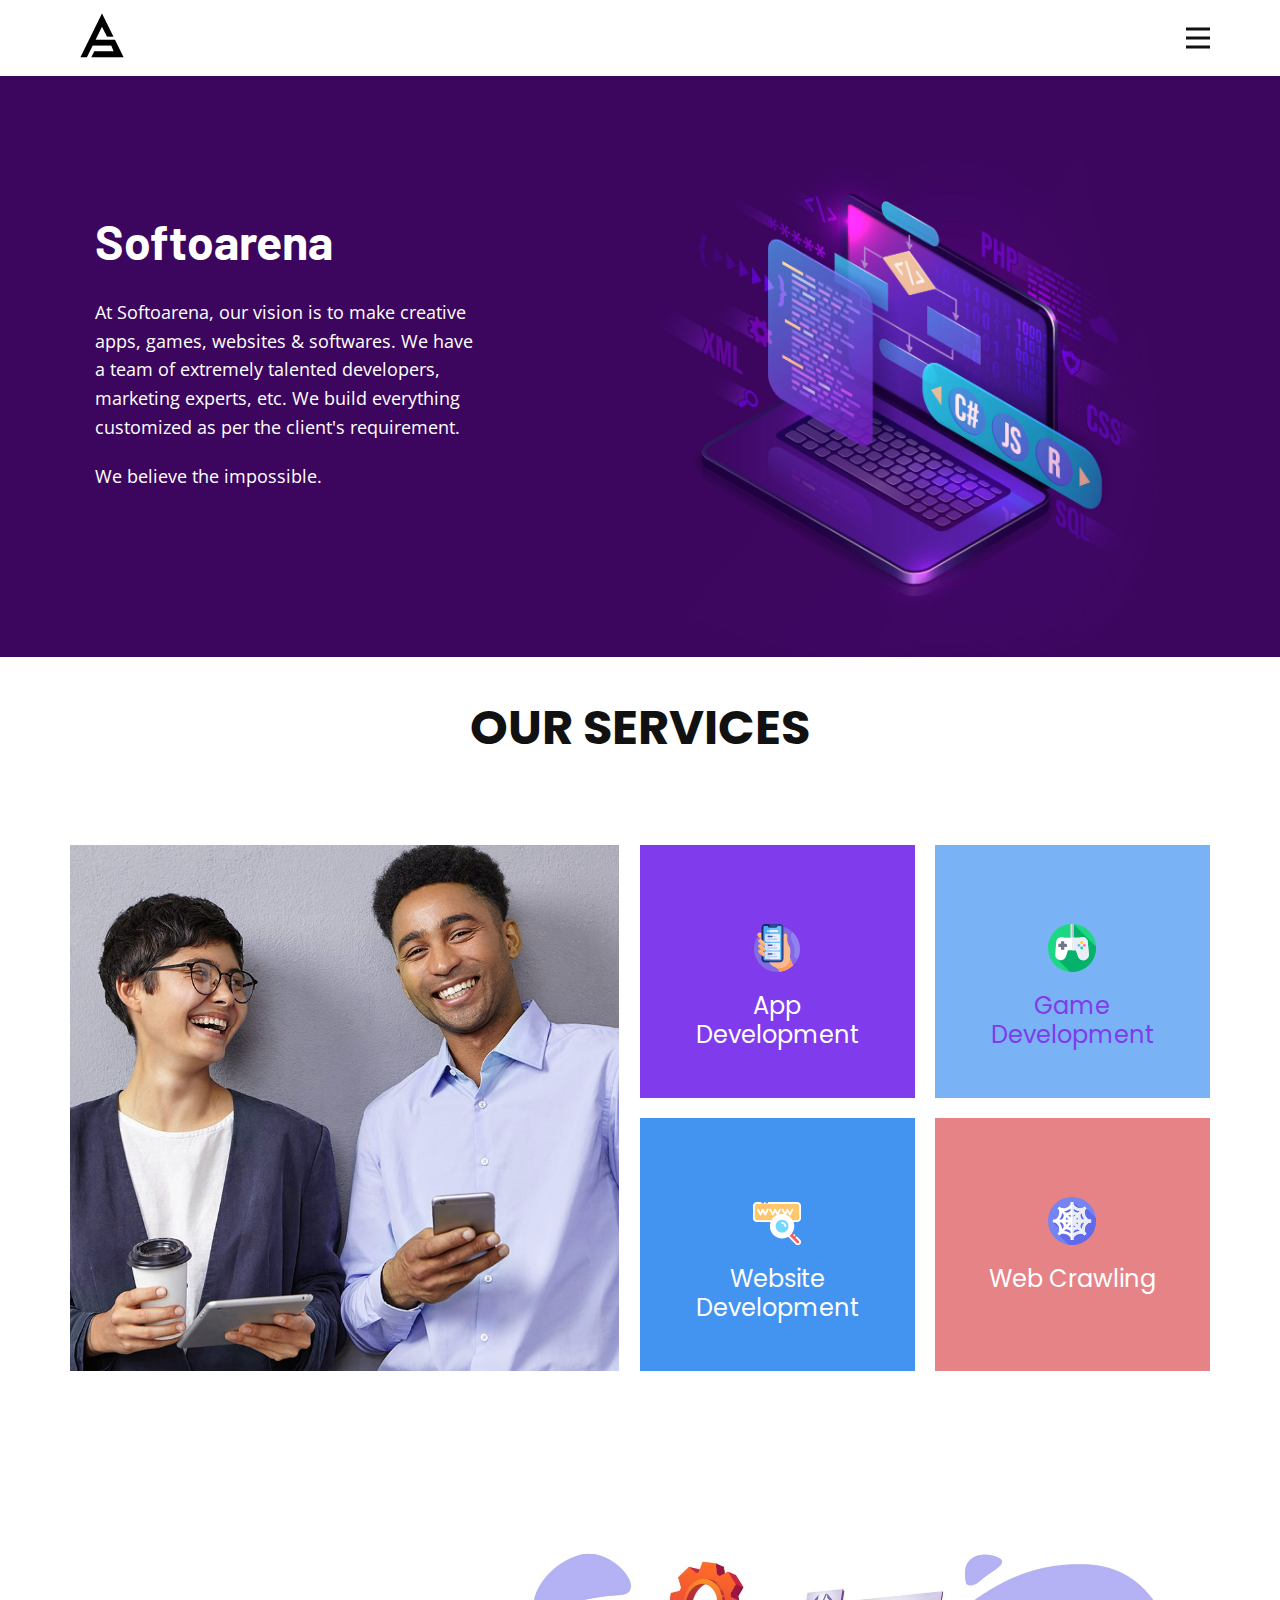
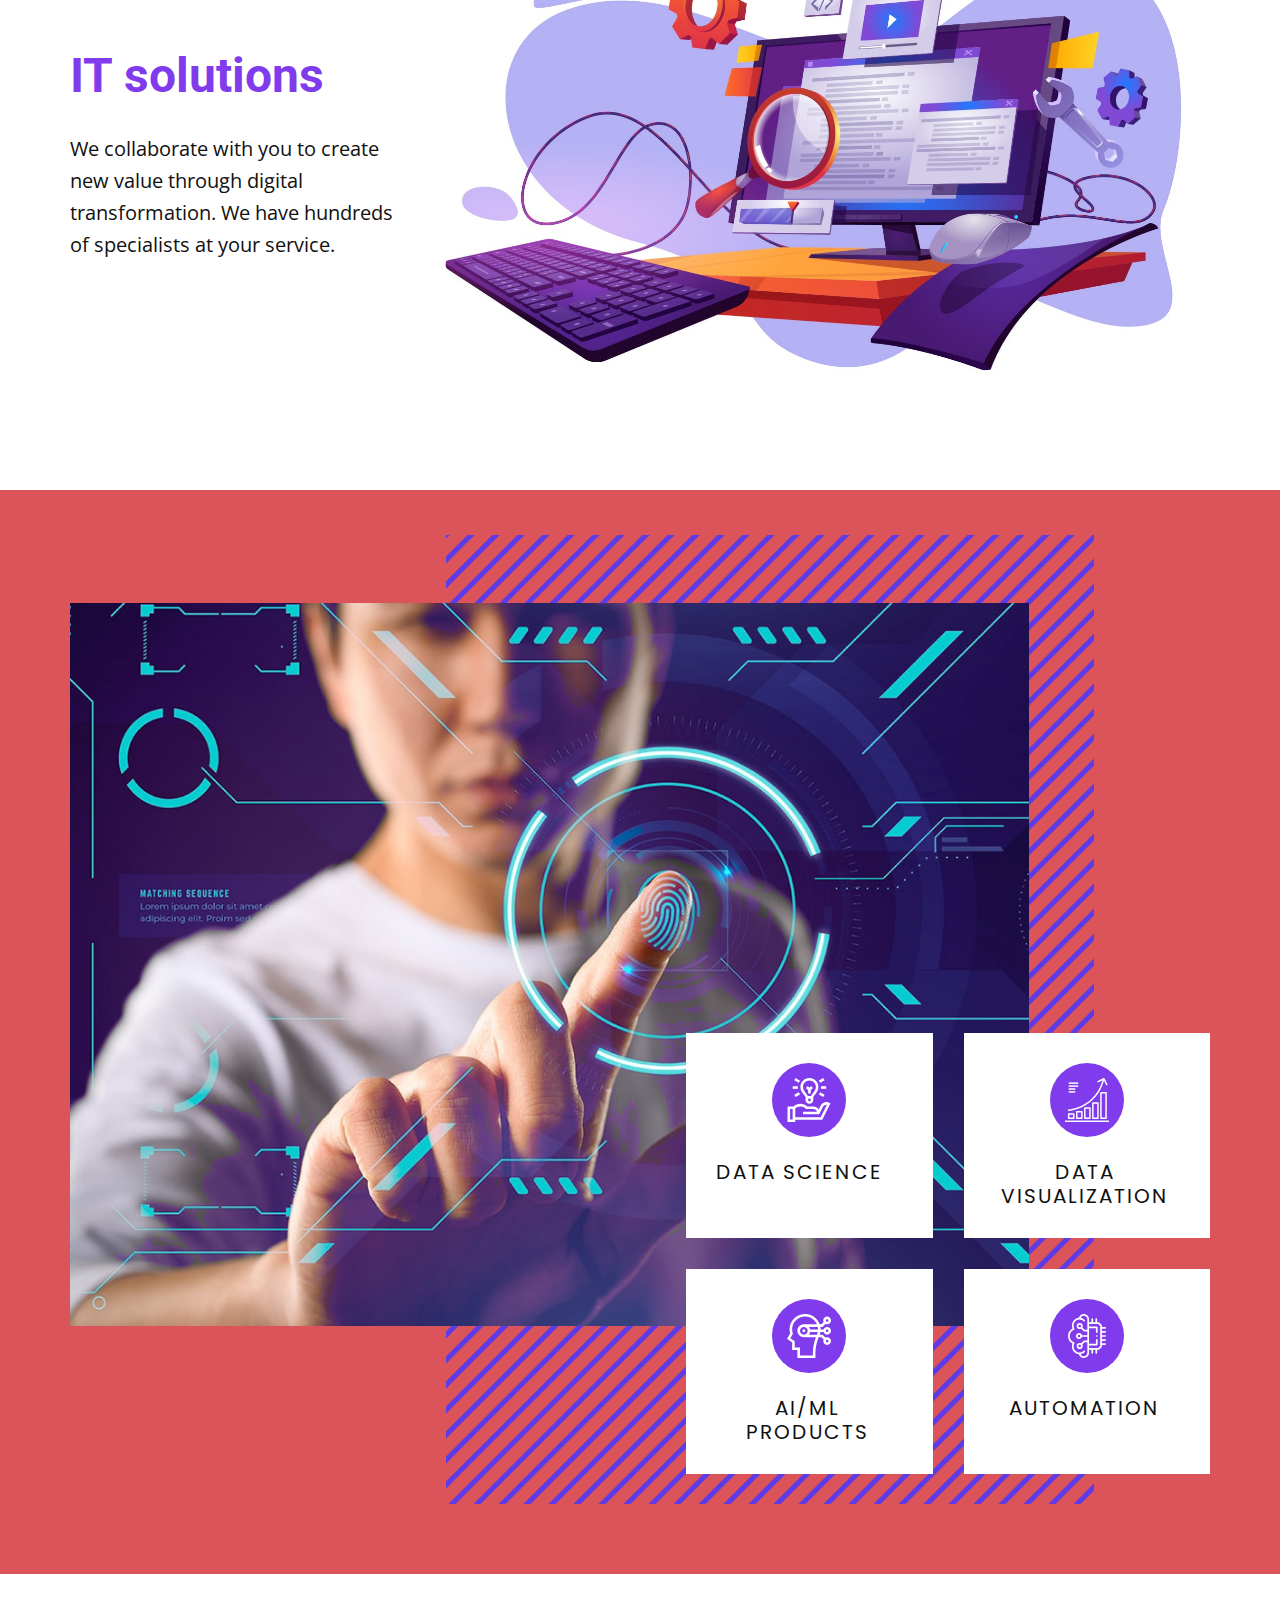
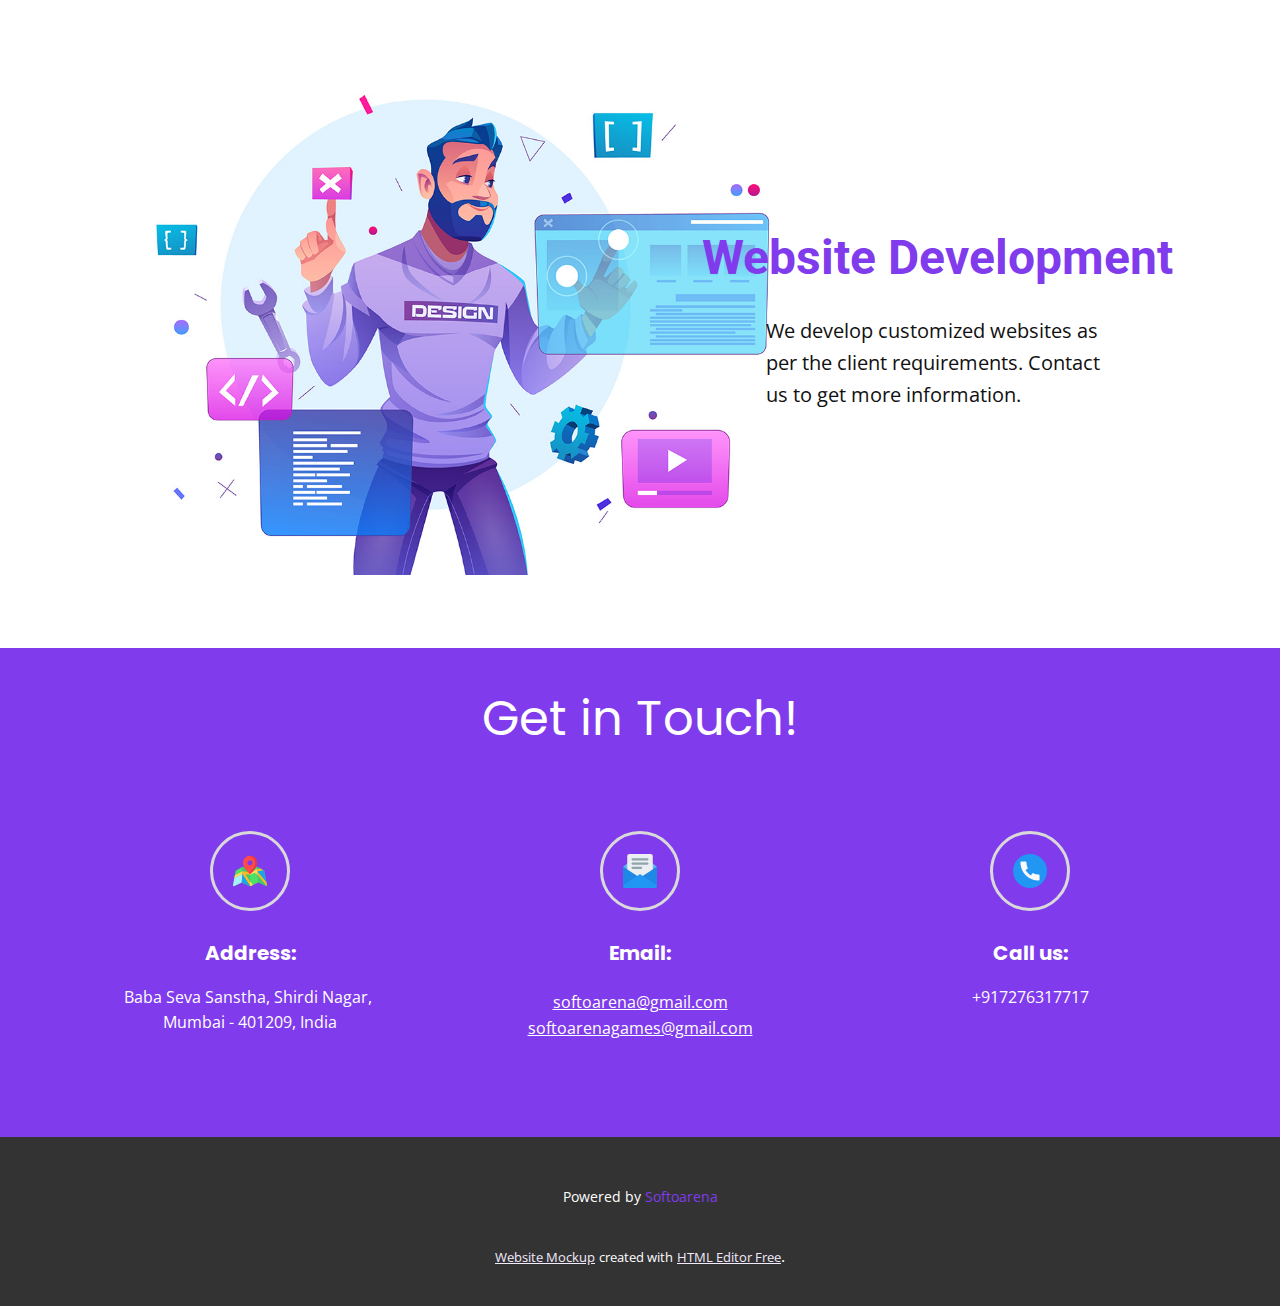
<file: home/Softoarena.html>
<!DOCTYPE html>
<html style="font-size: 16px;">
  <head>
    <meta name="viewport" content="width=device-width, initial-scale=1.0">
    <meta charset="utf-8">
    <meta name="keywords" content="Advertising agency">
    <meta name="description" content="">
    <meta name="page_type" content="np-template-header-footer-from-plugin">
    <title>Softoarena</title>
    <link rel="stylesheet" href="nicepage.css" media="screen">
<link rel="stylesheet" href="Softoarena.css" media="screen">
    <script class="u-script" type="text/javascript" src="jquery-1.9.1.min.js" defer=""></script>
    <script class="u-script" type="text/javascript" src="nicepage.js" defer=""></script>
    <link id="u-theme-google-font" rel="stylesheet" href="https://fonts.googleapis.com/css?family=Open+Sans:300,300i,400,400i,600,600i,700,700i,800,800i|Poppins:100,100i,200,200i,300,300i,400,400i,500,500i,600,600i,700,700i,800,800i,900,900i">
    <link id="u-page-google-font" rel="stylesheet" href="https://fonts.googleapis.com/css?family=Roboto:100,100i,300,300i,400,400i,500,500i,700,700i,900,900i|Barlow:100,100i,200,200i,300,300i,400,400i,500,500i,600,600i,700,700i,800,800i,900,900i">
    
    
    
    
    
    
    
    <script type="application/ld+json">{
		"@context": "http://schema.org",
		"@type": "Organization",
		"name": "softoarena",
		"logo": "images/logo_10002.png"
}</script>
    <meta property="og:title" content="Softoarena">
    <meta property="og:type" content="website">
    <meta name="theme-color" content="#803bec">
  </head>
  <body class="u-body"><header class="u-clearfix u-header u-header" id="sec-8624"><div class="u-clearfix u-sheet u-valign-middle-xs u-sheet-1">
        <a href="https://softoarena.github.io/home/" class="u-image u-logo u-image-1" data-image-width="1024" data-image-height="1024" title="Softoarena">
          <img src="images/logo_10002.png" class="u-logo-image u-logo-image-1" data-image-width="64">
        </a>
        <nav class="u-menu u-menu-dropdown u-offcanvas u-menu-1" data-responsive-from="XL">
          <div class="menu-collapse" style="font-size: 1rem; letter-spacing: 0px; font-weight: 500;">
            <a class="u-button-style u-custom-active-color u-custom-border u-custom-border-color u-custom-hover-color u-custom-left-right-menu-spacing u-custom-padding-bottom u-custom-text-active-color u-custom-text-color u-custom-text-hover-color u-custom-top-bottom-menu-spacing u-nav-link u-text-active-palette-1-base u-text-hover-palette-2-base" href="#">
              <svg><use xlink:href="#menu-hamburger"></use></svg>
              <svg version="1.1" xmlns="http://www.w3.org/2000/svg" xmlns:xlink="http://www.w3.org/1999/xlink"><defs><symbol id="menu-hamburger" viewBox="0 0 16 16" style="width: 16px; height: 16px;"><rect y="1" width="16" height="2"></rect><rect y="7" width="16" height="2"></rect><rect y="13" width="16" height="2"></rect>
</symbol>
</defs></svg>
            </a>
          </div>
          <div class="u-custom-menu u-nav-container" wfd-invisible="true">
            <ul class="u-nav u-spacing-2 u-unstyled u-nav-1"><li class="u-nav-item"><a class="u-active-grey-5 u-button-style u-hover-grey-10 u-nav-link u-text-active-grey-90 u-text-grey-90 u-text-hover-grey-90" href="/Softoarena.html#carousel_7a94" data-page-id="449110" style="padding: 10px 20px;">Services</a>
</li><li class="u-nav-item"><a class="u-active-grey-5 u-button-style u-hover-grey-10 u-nav-link u-text-active-grey-90 u-text-grey-90 u-text-hover-grey-90" href="/Softoarena.html#carousel_7a8d" data-page-id="449110" style="padding: 10px 20px;">Contact Us</a>
</li></ul>
          </div>
          <div class="u-custom-menu u-nav-container-collapse">
            <div class="u-black u-container-style u-inner-container-layout u-opacity u-opacity-95 u-sidenav">
              <div class="u-sidenav-overflow">
                <div class="u-menu-close"></div>
                <ul class="u-align-center u-nav u-popupmenu-items u-unstyled u-nav-2"><li class="u-nav-item"><a class="u-button-style u-nav-link" href="/Softoarena.html#carousel_7a94" data-page-id="449110" style="padding: 10px 20px;">Services</a>
</li><li class="u-nav-item"><a class="u-button-style u-nav-link" href="/Softoarena.html#carousel_7a8d" data-page-id="449110" style="padding: 10px 20px;">Contact Us</a>
</li></ul>
              </div>
            </div>
            <div class="u-black u-menu-overlay u-opacity u-opacity-70" wfd-invisible="true"></div>
          </div>
        </nav>
      </div></header>
    <section class="u-align-left u-clearfix u-image u-section-1" id="carousel_3e8e" data-image-width="1980" data-image-height="1350">
      <div class="u-clearfix u-sheet u-valign-middle u-sheet-1">
        <div class="u-clearfix u-expanded-width u-layout-wrap u-layout-wrap-1">
          <div class="u-gutter-0 u-layout">
            <div class="u-layout-row">
              <div class="u-align-left u-container-style u-layout-cell u-left-cell u-shape-rectangle u-size-27 u-layout-cell-1">
                <div class="u-container-layout u-container-layout-1">
                  <h1 class="u-align-left u-custom-font u-text u-text-body-alt-color u-text-1">Softoarena</h1>
                  <p class="u-text u-text-body-alt-color u-text-2">At Softoarena, our vision is to make creative apps, games, websites &amp; softwares. We have a team of extremely talented developers, marketing experts, etc. We build everything customized as per the client's requirement.&nbsp;</p>
                  <p class="u-text u-text-body-alt-color u-text-3">We believe the impossible.<br>
                  </p>
                </div>
              </div>
              <div class="u-align-left u-container-style u-image u-layout-cell u-right-cell u-size-33 u-image-1" data-image-width="1372" data-image-height="1235">
                <div class="u-container-layout u-valign-bottom u-container-layout-2"></div>
              </div>
            </div>
          </div>
        </div>
      </div>
    </section>
    <section class="u-align-center u-clearfix u-white u-section-2" id="carousel_7a94">
      <div class="u-clearfix u-sheet u-valign-middle-md u-valign-middle-sm u-valign-middle-xs u-sheet-1">
        <h1 class="u-align-center u-text u-text-1">OUR SERVICES</h1>
        <img alt="" class="u-expanded-width-md u-expanded-width-sm u-expanded-width-xs u-image u-image-default u-image-1" src="images/fffffff-min.jpg" data-image-width="1200" data-image-height="800">
        <div class="u-expanded-width-md u-expanded-width-sm u-expanded-width-xs u-list u-list-1">
          <div class="u-repeater u-repeater-1">
            <div class="u-align-center u-container-style u-custom-background u-list-item u-palette-1-base u-repeater-item u-list-item-1">
              <div class="u-container-layout u-similar-container u-container-layout-1"><span class="u-icon u-icon-1"><svg class="u-svg-link" preserveAspectRatio="xMidYMin slice" viewBox="0 0 512 512" style=""><use xlink:href="#svg-7152"></use></svg><svg class="u-svg-content" viewBox="0 0 512 512" id="svg-7152"><g><path d="m424.316 445.018c47.219-44.66 76.685-107.896 76.685-178.019 0-135.31-109.691-245.001-245.001-245.001s-245.001 109.691-245.001 245.001 109.691 245.001 245.001 245.001c10.603 0 21.049-.675 31.297-1.981z" fill="#816ae2"></path><path d="m396.836 365.563c-2.15-7.901-2.908-16.116-2.24-24.277l4.001-37.685c1.953-23.645-1.651-47.335-12.118-68.626-27.045-55.013-20.841-59.005-21.681-113.604 0-11.153-9.042-20.196-20.196-20.196-11.154 0-20.196 9.042-20.196 20.196 0 222.032.413 205.739-.956 212.249v29.074c0 24.496-19.929 44.426-44.425 44.426-16.269 0-72.374 0-110.552 0 16.984 23.62 40.219 42.114 67.183 53.313.167.069.334.139.501.21 20.833 8.799 44.094 26.357 47.981 48.142l.376 1.556c54.861-6.36 104.192-30.834 141.86-67.297z" fill="#f9ba8f"></path><path d="m93.463 101.881-6.151-5.699c-9.483-8.786-24.43-8.216-33.216 1.266-8.786 9.483-8.216 24.43 1.266 33.216l38.101 35.303z" fill="#f9ba8f"></path><path d="m67.863 112.997c-5.817-5.39-8.264-13.096-7.271-20.439-2.374 1.215-4.585 2.829-6.496 4.89-8.786 9.483-8.216 24.43 1.266 33.216l38.101 35.303v-29.249z" fill="#fcad6d"></path><g><path d="m398.676 370.388c-8.342 57.526-57.852 101.719-117.69 101.719-10.331 0-20.353-1.319-29.909-3.794 15.843 9.687 30.095 23.845 33.061 40.471l.376 1.556c54.861-6.36 104.191-30.834 141.86-67.297z" fill="#fd995b"></path>
</g><g><path d="m289.615 408.075h-162.235c-19.185 0-34.792-15.608-34.792-34.793v-338.489c0-19.185 15.607-34.793 34.792-34.793h162.235c19.185 0 34.792 15.608 34.792 34.793v338.49c0 19.184-15.608 34.792-34.792 34.792z" fill="#2a428c"></path>
</g><path d="m127.38 0c-19.185 0-34.792 15.608-34.792 34.792v338.49c0 19.185 15.608 34.793 34.792 34.793h48.364c-10.734-10.95 1.786-21.647 1.786-21.647-17.667-4.635-16.167-23.202-16.167-23.202s0-283.746 0-301.496 18.03-22.233 18.03-22.233c-7.102-7.102 0-14.565 0-14.565v-12.025c-6.551-4.152-5.261-9.805-3.835-12.907z" fill="#142766"></path><g><path d="m182.867 24.933h-3.474c-3.321 0-6.013-2.692-6.013-6.013s2.692-6.013 6.013-6.013h3.474c3.321 0 6.013 2.692 6.013 6.013s-2.692 6.013-6.013 6.013z" fill="#3c58a0"></path>
</g><g><path d="m236.771 24.933h-33.382c-3.321 0-6.013-2.692-6.013-6.013s2.692-6.013 6.013-6.013h33.382c3.321 0 6.013 2.692 6.013 6.013s-2.692 6.013-6.013 6.013z" fill="#3c58a0"></path>
</g><path d="m289.615 21.646h-24.383c-4.546 0-8.23 3.685-8.23 8.23 0 5.291-4.329 9.621-9.62 9.621h-77.767c-5.291 0-9.621-4.329-9.621-9.621 0-4.545-3.685-8.23-8.23-8.23h-24.384c-7.26 0-13.146 5.886-13.146 13.146v338.49c0 7.26 5.886 13.146 13.146 13.146h162.235c7.26 0 13.146-5.886 13.146-13.146 0-34.819 0-329.197 0-338.49 0-7.26-5.886-13.146-13.146-13.146z" fill="#73c3f9"></path><path d="m177.529 386.429c-2.5-10.787 10.012-13.307 10.012-13.307s7.958-69.709 0-77.667 0-15.473 0-15.473 8.694-68.972 0-77.667c-8.694-8.694 0-15.473 0-15.473v-77.667c-15.572-9.832-7.381-23.979-7.381-23.979v-22.275c-11.767-11.767-.772-23.419-.768-23.423h-9.778c-5.291 0-9.621-4.329-9.621-9.621 0-4.545-3.685-8.23-8.23-8.23h-24.383c-7.26 0-13.146 5.885-13.146 13.146v338.491c0 7.26 5.886 13.146 13.146 13.146h50.149z" fill="#4fabf7"></path><g><path d="m159.588 85.195h97.819c6.151 0 11.137-4.986 11.137-11.137s-4.986-11.137-11.137-11.137h-97.819c-6.151 0-11.138 4.986-11.138 11.137 0 6.152 4.987 11.137 11.138 11.137z" fill="#e9efff"></path>
</g><path d="m159.588 62.921h20.572v22.275h-20.572c-6.151 0-11.137-4.986-11.137-11.137-.001-6.153 4.986-11.138 11.137-11.138z" fill="#9bd8f9"></path><g fill="#e9efff"><path d="m277.174 186.841h-137.353c-5.51 0-10.018-4.508-10.018-10.018v-57.631c0-5.51 4.508-10.018 10.018-10.018h137.353c5.51 0 10.018 4.508 10.018 10.018v57.631c0 5.51-4.508 10.018-10.018 10.018z"></path><path d="m277.174 279.981h-137.353c-5.51 0-10.018-4.508-10.018-10.018v-57.631c0-5.51 4.508-10.018 10.018-10.018h137.353c5.51 0 10.018 4.508 10.018 10.018v57.631c0 5.51-4.508 10.018-10.018 10.018z"></path><path d="m277.174 373.121h-137.353c-5.51 0-10.018-4.508-10.018-10.018v-57.631c0-5.51 4.508-10.018 10.018-10.018h137.353c5.51 0 10.018 4.508 10.018 10.018v57.631c0 5.51-4.508 10.018-10.018 10.018z"></path><path d="m277.174 186.841h-137.353c-5.51 0-10.018-4.508-10.018-10.018v-57.631c0-5.51 4.508-10.018 10.018-10.018h137.353c5.51 0 10.018 4.508 10.018 10.018v57.631c0 5.51-4.508 10.018-10.018 10.018z"></path><path d="m277.174 279.981h-137.353c-5.51 0-10.018-4.508-10.018-10.018v-57.631c0-5.51 4.508-10.018 10.018-10.018h137.353c5.51 0 10.018 4.508 10.018 10.018v57.631c0 5.51-4.508 10.018-10.018 10.018z"></path><path d="m277.174 373.121h-137.353c-5.51 0-10.018-4.508-10.018-10.018v-57.631c0-5.51 4.508-10.018 10.018-10.018h137.353c5.51 0 10.018 4.508 10.018 10.018v57.631c0 5.51-4.508 10.018-10.018 10.018z"></path>
</g><path d="m177.523 176.823v-57.63c0-5.51 4.508-10.018 10.018-10.018h-47.72c-5.51 0-10.018 4.508-10.018 10.018v57.63c0 5.51 4.508 10.018 10.018 10.018h47.72c-5.51 0-10.018-4.508-10.018-10.018z" fill="#d3dcfb"></path><path d="m177.523 269.963v-57.631c0-5.51 4.508-10.018 10.018-10.018h-47.72c-5.51 0-10.018 4.508-10.018 10.018v57.631c0 5.51 4.508 10.018 10.018 10.018h47.72c-5.51 0-10.018-4.508-10.018-10.018z" fill="#d3dcfb"></path><path d="m177.523 363.103v-57.631c0-5.51 4.508-10.018 10.018-10.018h-47.72c-5.51 0-10.018 4.508-10.018 10.018v57.631c0 5.51 4.508 10.018 10.018 10.018h47.72c-5.51 0-10.018-4.508-10.018-10.018z" fill="#d3dcfb"></path><g><path d="m203.082 141.387h-40.169c-4.142 0-7.5-3.357-7.5-7.5s3.358-7.5 7.5-7.5h40.169c4.142 0 7.5 3.357 7.5 7.5 0 4.142-3.358 7.5-7.5 7.5z" fill="#3c58a0"></path>
</g><g><path d="m254.082 169.629h-91.169c-4.142 0-7.5-3.357-7.5-7.5s3.358-7.5 7.5-7.5h91.169c4.142 0 7.5 3.357 7.5 7.5s-3.358 7.5-7.5 7.5z" fill="#bec8f7"></path>
</g><g><path d="m234.415 141.387h-5.667c-4.142 0-7.5-3.357-7.5-7.5s3.358-7.5 7.5-7.5h5.667c4.142 0 7.5 3.357 7.5 7.5 0 4.142-3.357 7.5-7.5 7.5z" fill="#bec8f7"></path>
</g><g><path d="m203.082 234.527h-40.169c-4.142 0-7.5-3.357-7.5-7.5s3.358-7.5 7.5-7.5h40.169c4.142 0 7.5 3.357 7.5 7.5s-3.358 7.5-7.5 7.5z" fill="#3c58a0"></path>
</g><g><path d="m254.082 262.769h-91.169c-4.142 0-7.5-3.357-7.5-7.5s3.358-7.5 7.5-7.5h91.169c4.142 0 7.5 3.357 7.5 7.5 0 4.142-3.358 7.5-7.5 7.5z" fill="#bec8f7"></path>
</g><g><path d="m234.415 234.527h-5.667c-4.142 0-7.5-3.357-7.5-7.5s3.358-7.5 7.5-7.5h5.667c4.142 0 7.5 3.357 7.5 7.5s-3.357 7.5-7.5 7.5z" fill="#bec8f7"></path>
</g><g><path d="m203.082 327.667h-40.169c-4.142 0-7.5-3.358-7.5-7.5 0-4.143 3.358-7.5 7.5-7.5h40.169c4.142 0 7.5 3.357 7.5 7.5s-3.358 7.5-7.5 7.5z" fill="#3c58a0"></path>
</g><g><path d="m254.082 355.909h-91.169c-4.142 0-7.5-3.357-7.5-7.5s3.358-7.5 7.5-7.5h91.169c4.142 0 7.5 3.357 7.5 7.5s-3.358 7.5-7.5 7.5z" fill="#bec8f7"></path>
</g><g><path d="m234.415 327.667h-5.667c-4.142 0-7.5-3.358-7.5-7.5 0-4.143 3.358-7.5 7.5-7.5h5.667c4.142 0 7.5 3.357 7.5 7.5s-3.357 7.5-7.5 7.5z" fill="#bec8f7"></path>
</g><path d="m127.669 225.842c-7.731 8.343-20.761 8.84-29.104 1.109l-34.497-31.964c-8.343-7.73-8.84-20.761-1.109-29.104 7.731-8.343 20.761-8.84 29.104-1.109l34.497 31.964c8.343 7.731 8.84 20.761 1.109 29.104z" fill="#f9ba8f"></path><path d="m112.757 212.422-34.497-31.964c-5.77-5.346-7.781-13.226-5.92-20.338-3.478 1.004-6.741 2.915-9.381 5.764-7.731 8.343-7.234 21.374 1.109 29.104l34.497 31.964c8.343 7.73 21.373 7.234 29.104-1.109 2.384-2.573 3.98-5.594 4.81-8.766-6.707 1.935-14.228.436-19.722-4.655z" fill="#fcad6d"></path><g><path d="m127.669 338.191c-7.731 8.343-20.761 8.84-29.104 1.109l-34.497-31.964c-8.343-7.73-8.84-20.761-1.109-29.104 7.731-8.343 20.761-8.84 29.104-1.109l34.497 31.964c8.343 7.73 8.84 20.761 1.109 29.104z" fill="#f9ba8f"></path>
</g><path d="m112.757 324.77-34.497-31.964c-5.77-5.346-7.781-13.226-5.92-20.338-3.478 1.004-6.741 2.915-9.381 5.764-7.731 8.343-7.234 21.374 1.109 29.104l34.497 31.964c8.343 7.73 21.373 7.234 29.104-1.109 2.384-2.573 3.98-5.594 4.81-8.766-6.707 1.936-14.228.436-19.722-4.655z" fill="#fcad6d"></path><path d="m127.669 282.017c-7.731 8.343-20.761 8.84-29.104 1.109l-34.497-31.964c-8.343-7.73-8.84-20.761-1.109-29.104 7.731-8.343 20.761-8.84 29.104-1.109l34.497 31.964c8.343 7.73 8.84 20.76 1.109 29.104z" fill="#f9ba8f"></path><path d="m112.757 268.596-34.497-31.964c-5.77-5.346-7.781-13.226-5.92-20.338-3.478 1.004-6.742 2.915-9.381 5.764-7.731 8.343-7.234 21.373 1.109 29.104l34.497 31.964c8.343 7.731 21.373 7.234 29.104-1.109 2.384-2.573 3.98-5.594 4.81-8.766-6.707 1.936-14.228.436-19.722-4.655z" fill="#fcad6d"></path><path d="m422.068 86.887c-13.299 16.916-25.301 41.22-15.706 67.742 18 49.753 46.667 91.99 33.333 165.538-6.05 33.372 13.803 47.361 37.296 52.687 15.379-32.042 24.009-67.938 24.009-105.855.001-71.228-30.405-135.345-78.932-180.112z" fill="#9181f2"></path>
</g></svg>
            
            
          </span>
                <h4 class="u-align-center u-text u-text-2">App Development</h4>
              </div>
            </div>
            <div class="u-align-center u-container-style u-custom-background u-list-item u-palette-3-light-1 u-repeater-item u-list-item-2">
              <div class="u-container-layout u-similar-container u-container-layout-2"><span class="u-icon u-icon-2"><svg class="u-svg-link" preserveAspectRatio="xMidYMin slice" viewBox="0 0 512 512" style=""><use xlink:href="#svg-1762"></use></svg><svg class="u-svg-content" viewBox="0 0 512 512" id="svg-1762"><g><g><g><g><g><g><path d="m272.29.51c133.795 8.401 239.71 119.577 239.71 255.49 0 141.385-114.615 256-256 256s-256-114.615-256-256c0-135.913 105.915-247.088 239.709-255.49z" fill="#1dd882"></path>
</g>
</g>
</g>
</g>
</g><path d="m512 256c0-5.472-.172-10.903-.51-16.29l-239.2-239.2-14.102 197.336-163.371 172.656 140.689 140.689c6.761.536 13.596.809 20.494.809 141.385 0 256-114.615 256-256z" fill="#06b26b"></path><g><path d="m272.29.51c-5.387-.338-10.818-.51-16.29-.51s-10.903.172-16.29.51v236.231h32.579v-236.231z" fill="#dce1eb"></path>
</g><g><path d="m272.29.51c-5.347-.336-10.738-.507-16.169-.509v236.74h16.169z" fill="#bec3d2"></path>
</g><g><path d="m434.823 323.952-10.097-130.185c-2.716-35.017-35.466-59.758-69.89-52.8l-23.226 4.694h-151.219l-23.226-4.694c-34.425-6.958-67.174 17.784-69.89 52.8l-10.098 130.185c-2.285 29.457 17.76 55.992 46.72 61.845 28.96 5.853 57.736-10.814 67.07-38.847l22.023-66.141h86.018l22.023 66.141c9.334 28.032 38.111 44.7 67.07 38.847 28.961-5.853 49.007-32.388 46.722-61.845z" fill="#fff"></path>
</g><g><path d="m434.823 323.952-10.097-130.185c-2.716-35.017-35.466-59.758-69.89-52.801l-23.226 4.694h-75.488v135.148h42.888l22.023 66.141c9.334 28.033 38.111 44.7 67.07 38.847 28.96-5.852 49.005-32.387 46.72-61.844z" fill="#e9edf5"></path>
</g><g><path d="m201.881 246.172v-35.019h-28.314v-28.314h-35.019v28.314h-28.313v35.02h28.313v28.313h35.019v-28.314z" fill="#707789"></path>
</g><g><circle cx="359.352" cy="197.665" fill="#ffce00" r="14.826"></circle>
</g><g><circle cx="359.352" cy="256" fill="#1dd882" r="14.826"></circle>
</g><g><circle cx="388.519" cy="226.832" fill="#ff73a5" r="14.826"></circle>
</g><g><circle cx="330.184" cy="226.832" fill="#65b1fc" r="14.826"></circle>
</g>
</g></svg>
            
            
          </span>
                <h4 class="u-align-center u-text u-text-3">
                  <a class="u-active-none u-border-none u-btn u-button-link u-button-style u-hover-none u-none u-text-palette-1-base u-btn-1" href="https://play.google.com/store/apps/developer?id=Softoarena+Games" target="_blank">Game Development</a>
                </h4>
              </div>
            </div>
            <div class="u-align-center u-container-style u-custom-background u-list-item u-palette-3-base u-repeater-item u-shape-rectangle">
              <div class="u-container-layout u-similar-container u-container-layout-3"><span class="u-icon u-icon-3"><svg class="u-svg-link" preserveAspectRatio="xMidYMin slice" viewBox="0 -27 512 511" style=""><use xlink:href="#svg-0f1e"></use></svg><svg class="u-svg-content" viewBox="0 -27 512 511" id="svg-0f1e"><path d="m424 202.5h48c16.570312 0 30-13.429688 30-30v-132c0-16.570312-13.429688-30-30-30h-432c-16.570312 0-30 13.429688-30 30v132c0 16.570312 13.429688 30 30 30zm0 0" fill="#ffc66c"></path><path d="m378.09375 358.40625 83.089844 83.089844c9.339844 9.339844 24.476562 9.339844 33.8125 0 9.339844-9.335938 9.339844-24.472656 0-33.808594l-83.089844-83.09375zm0 0" fill="#ff5d5d"></path><path d="m430.003906 256.5c0 66.273438-53.726562 120-120 120-66.273437 0-120-53.726562-120-120s53.726563-120 120-120c66.273438 0 120 53.726562 120 120zm0 0" fill="#fff"></path><path d="m388.003906 256.5c0 43.078125-34.921875 78-78 78s-78-34.921875-78-78 34.921875-78 78-78 78 34.921875 78 78zm0 0" fill="#72d8ff"></path><path d="m310.003906 168.5c-48.523437 0-88 39.476562-88 88s39.476563 88 88 88c48.523438 0 88-39.476562 88-88s-39.476562-88-88-88zm0 156c-37.496094 0-68-30.503906-68-68s30.503906-68 68-68 68 30.503906 68 68-30.503906 68-68 68zm0 0"></path><path d="m310.003906 211.503906c-5.523437 0-10 4.476563-10 10 0 5.523438 4.476563 10 10 10 13.78125 0 24.996094 11.214844 24.996094 24.996094 0 5.523438 4.476562 10 10 10s10-4.476562 10-10c0-24.8125-20.183594-44.996094-44.996094-44.996094zm0 0"></path><path d="m61.644531 75.902344c-2.539062-4.902344-8.570312-6.820313-13.476562-4.285156-4.90625 2.539062-6.824219 8.574218-4.285157 13.480468l26.917969 52c1.742188 3.367188 5.265625 5.425782 9.03125 5.402344 3.789063-.058594 7.222657-2.253906 8.863281-5.671875l16.296876-33.929687 17.699218 34.199218c1.722656 3.320313 5.148438 5.402344 8.882813 5.402344h.148437c3.792969-.058594 7.222656-2.253906 8.867188-5.671875l24.972656-52c2.390625-4.976563.292969-10.953125-4.683594-13.34375-4.980468-2.390625-10.953125-.292969-13.34375 4.6875l-16.296875 33.929687-17.703125-34.199218c-1.742187-3.367188-5.257812-5.433594-9.027344-5.402344-3.792968.058594-7.226562 2.253906-8.867187 5.671875l-16.292969 33.929687zm0 0"></path><path d="m125.988281 20.5c2.632813 0 5.210938-1.070312 7.070313-2.929688 1.863281-1.859374 2.929687-4.441406 2.929687-7.070312s-1.066406-5.210938-2.929687-7.070312c-1.859375-1.859376-4.4375-2.929688-7.070313-2.929688-2.628906 0-5.207031 1.070312-7.066406 2.929688-1.863281 1.859374-2.933594 4.441406-2.933594 7.070312s1.070313 5.210938 2.933594 7.070312c1.859375 1.859376 4.4375 2.929688 7.066406 2.929688zm0 0"></path><path d="m512 172.5v-132c0-22.054688-17.945312-40-40-40h-304.011719c-5.519531 0-10 4.476562-10 10s4.480469 10 10 10h304.011719c11.027344 0 20 8.972656 20 20v132c0 11.027344-8.972656 20-20 20h-48c-.289062 0-.570312.019531-.851562.042969-15.433594-27.195313-40.382813-48.304688-70.292969-58.777344l14.824219-30.863281 17.703124 34.195312c1.71875 3.324219 5.144532 5.402344 8.878907 5.402344h.152343c3.789063-.058594 7.222657-2.253906 8.863282-5.671875l24.972656-52c2.390625-4.976563.292969-10.949219-4.683594-13.339844-4.976562-2.394531-10.953125-.296875-13.34375 4.683594l-16.292968 33.929687-17.703126-34.199218c-1.742187-3.367188-5.253906-5.433594-9.03125-5.398438-3.792968.054688-7.222656 2.25-8.863281 5.667969l-16.296875 33.929687-17.699218-34.199218c-2.539063-4.902344-8.574219-6.820313-13.480469-4.28125-4.90625 2.539062-6.820313 8.570312-4.285157 13.476562l22.132813 42.753906c-6.105469-.882812-12.347656-1.351562-18.695313-1.351562-12.292968 0-24.195312 1.71875-35.476562 4.921875l22.378906-46.59375c2.390625-4.976563.292969-10.949219-4.6875-13.339844-4.976562-2.394531-10.953125-.296875-13.339844 4.683594l-16.296874 33.929687-17.703126-34.199218c-1.742187-3.367188-5.238281-5.433594-9.03125-5.398438-3.789062.054688-7.222656 2.25-8.863281 5.667969l-16.292969 33.929687-17.703124-34.199218c-2.539063-4.902344-8.570313-6.820313-13.476563-4.28125-4.90625 2.539062-6.824219 8.570312-4.285156 13.476562l26.917969 52c1.742187 3.367188 5.25 5.425782 9.03125 5.402344 3.789062-.058594 7.222656-2.253906 8.863281-5.671875l16.296875-33.925781 17.699218 34.195312c.296876.574219.660157 1.09375 1.054688 1.589844-24.523438 11.476562-44.898438 30.382812-58.207031 53.8125h-156.886719c-11.027344 0-20-8.972656-20-20v-132c0-11.027344 8.972656-20 20-20h40.992188c5.523437 0 10-4.476562 10-10s-4.476563-10-10-10h-40.992188c-22.054688 0-40 17.945312-40 40v132c0 22.058594 17.945312 40 40 40h147.675781c-4.960937 13.75-7.671875 28.5625-7.671875 44 0 71.683594 58.316406 130 130 130 23.554688 0 45.667969-6.296875 64.742188-17.296875l79.367187 79.367187c6.609375 6.609376 15.292969 9.914063 23.976563 9.914063s17.367187-3.304687 23.976562-9.914063c13.222656-13.222656 13.222656-34.734374 0-47.957031l-31.183594-31.183593c-3.90625-3.902344-10.238281-3.90625-14.140624 0-3.90625 3.90625-3.90625 10.234374 0 14.140624l31.183593 31.1875c5.421875 5.421876 5.421875 14.246094 0 19.671876-5.421875 5.421874-14.246093 5.421874-19.667969 0l-76.738281-76.742188c29.546875-23.847656 48.484375-60.34375 48.484375-101.1875 0-15.4375-2.710937-30.25-7.671875-44h39.667969c22.058594 0 40-17.945312 40-40zm-201.996094 194c-60.652344 0-110-49.347656-110-110s49.347656-110 110-110 110 49.347656 110 110-49.34375 110-110 110zm0 0"></path><path d="m433.019531 345.710938c-1.859375 1.859374-2.929687 4.4375-2.929687 7.070312 0 2.628906 1.070312 5.207031 2.929687 7.070312 1.871094 1.859376 4.441407 2.929688 7.070313 2.929688s5.210937-1.070312 7.070312-2.929688c1.871094-1.863281 2.929688-4.441406 2.929688-7.070312 0-2.632812-1.058594-5.210938-2.929688-7.070312-1.859375-1.859376-4.429687-2.929688-7.070312-2.929688-2.628906 0-5.210938 1.070312-7.070313 2.929688zm0 0"></path></svg>
            
            
          </span>
                <h4 class="u-align-center u-text u-text-4">Website Development</h4>
              </div>
            </div>
            <div class="u-align-center u-container-style u-list-item u-palette-2-light-1 u-repeater-item u-shape-rectangle u-list-item-4">
              <div class="u-container-layout u-similar-container u-container-layout-4"><span class="u-icon u-icon-4"><svg class="u-svg-link" preserveAspectRatio="xMidYMin slice" viewBox="0 0 512 512" style=""><use xlink:href="#svg-7707"></use></svg><svg class="u-svg-content" viewBox="0 0 512 512" id="svg-7707"><g><g><g><g><g><g><g><g><g><circle cx="256" cy="256" fill="#7584f2" r="256"></circle>
</g>
</g>
</g>
</g>
</g>
</g>
</g>
</g><path d="m512 256c0-11.791-.797-23.395-2.341-34.762l-98.842-98.842-43.795 25.681-96.022-96.022-49.422 69.112-75.101 14.815-10.495 73.284-83.927 61.734 85.987 85.987-24.973 44.504 108.168 108.168c11.368 1.544 22.972 2.341 34.763 2.341 141.385 0 256-114.615 256-256z" fill="#606aea"></path><path d="m459.945 241h-21.742c-17.828-8.444-32.38-24.491-40.187-44.447-7.805-19.95-8.176-41.754-1.103-60.253l13.904-13.905-21.213-21.213-13.904 13.905c-18.5 7.073-40.304 6.701-60.253-1.103-19.956-7.807-36.003-22.358-44.447-40.186v-21.743h-30v21.743c-8.444 17.828-24.491 32.379-44.447 40.186-19.95 7.804-41.753 8.176-60.253 1.103l-13.904-13.904-21.213 21.213 13.904 13.904c7.073 18.5 6.701 40.303-1.103 60.253-7.807 19.956-22.358 36.003-40.186 44.447h-21.743v30h21.742c17.828 8.444 32.379 24.491 40.186 44.447 7.805 19.951 8.176 41.754 1.103 60.254l-13.904 13.904 21.213 21.213 13.905-13.905c18.499-7.073 40.303-6.702 60.253 1.103 19.956 7.807 36.003 22.358 44.447 40.186v21.743h30v-21.743c8.444-17.828 24.491-32.379 44.447-40.186 19.95-7.805 41.753-8.176 60.253-1.103l13.904 13.904 21.213-21.213-13.905-13.905c-7.073-18.499-6.701-40.302 1.103-60.252 7.807-19.956 22.358-36.002 40.186-44.447h21.743v-30zm-69.78 0h-22.331c-20.063-12.542-26.351-35.838-22.475-53.147l16.679-16.679c1.537 25.554 11.576 50.492 28.127 69.826zm-73.732-24.22c.723 3.033 1.623 6.041 2.7 9.005 1.943 5.347 4.44 10.445 7.425 15.215h-34.345zm-45.433 3.007v-34.344c4.77 2.984 9.869 5.481 15.215 7.425 2.963 1.077 5.971 1.977 9.004 2.701zm-30 0-24.219-24.219c3.033-.724 6.041-1.624 9.004-2.701 5.347-1.943 10.445-4.44 15.215-7.425zm-48.133 5.998c1.077-2.963 1.977-5.971 2.7-9.005l24.22 24.22h-34.344c2.984-4.77 5.481-9.868 7.424-15.215zm26.92 45.215-24.22 24.22c-.723-3.033-1.623-6.041-2.7-9.005-1.943-5.347-4.44-10.445-7.425-15.215zm21.213 21.213v34.344c-4.77-2.984-9.869-5.481-15.215-7.425-2.963-1.077-5.971-1.977-9.005-2.7zm30 0 24.22 24.22c-3.033.724-6.041 1.623-9.005 2.7-5.347 1.943-10.445 4.44-15.215 7.425zm48.133-5.998c-1.077 2.963-1.976 5.971-2.7 9.004l-24.22-24.219h34.344c-2.984 4.771-5.481 9.869-7.424 15.215zm21.692-136.254-16.679 16.679c-17.309 3.875-40.604-2.413-53.146-22.475v-22.329c19.334 16.551 44.271 26.59 69.825 28.125zm-99.825-28.126v22.331c-12.542 20.063-35.839 26.35-53.146 22.475l-16.679-16.679c25.552-1.537 50.491-11.576 69.825-28.127zm-74.359 66.019c3.875 17.309-2.412 40.604-22.475 53.146h-22.331c16.551-19.334 26.59-44.272 28.126-69.825zm-44.806 83.146h22.33c20.063 12.542 26.351 35.838 22.475 53.146l-16.68 16.68c-1.535-25.554-11.574-50.492-28.125-69.826zm49.339 91.039 16.68-16.68c17.308-3.875 40.604 2.412 53.146 22.475v22.33c-19.334-16.55-44.272-26.589-69.826-28.125zm99.826 28.126v-22.331c12.541-20.063 35.837-26.351 53.146-22.475l16.68 16.68c-25.553 1.536-50.492 11.575-69.826 28.126zm74.359-66.019c-3.875-17.308 2.413-40.604 22.474-53.146h22.331c-16.551 19.334-26.59 44.272-28.126 69.825z" fill="#fff"></path><path d="m438.203 241c-17.828-8.444-32.38-24.491-40.187-44.447-7.805-19.95-8.176-41.754-1.103-60.253l13.904-13.905-21.213-21.213-13.904 13.905c-18.5 7.073-40.304 6.701-60.253-1.103-19.956-7.807-36.003-22.358-44.447-40.186v-21.743h-14.88v407.891h14.88v-21.743c8.444-17.828 24.491-32.379 44.447-40.186 19.95-7.805 41.753-8.176 60.253-1.103l13.904 13.904 21.213-21.213-13.905-13.905c-7.073-18.499-6.701-40.302 1.103-60.252 7.807-19.956 22.358-36.002 40.186-44.447h21.743v-30h-21.741zm-167.203-119.164c19.334 16.551 44.271 26.589 69.825 28.125l-16.679 16.679c-17.309 3.875-40.604-2.413-53.146-22.475zm21.213 119.164 24.22-24.22c.723 3.033 1.623 6.041 2.7 9.005 1.943 5.347 4.44 10.445 7.425 15.215zm34.344 30c-2.985 4.77-5.481 9.868-7.424 15.215-1.077 2.963-1.976 5.971-2.7 9.004l-24.22-24.219zm-55.557-85.558c4.77 2.984 9.869 5.481 15.215 7.425 2.963 1.077 5.971 1.977 9.004 2.701l-24.219 24.219zm0 106.771 24.22 24.22c-3.033.724-6.041 1.623-9.005 2.7-5.347 1.943-10.445 4.44-15.215 7.425zm0 97.952v-22.331c12.541-20.063 35.837-26.351 53.146-22.475l16.68 16.68c-25.553 1.536-50.492 11.575-69.826 28.126zm91.039-49.34-16.679-16.679c-3.875-17.308 2.413-40.604 22.474-53.146h22.331c-16.552 19.334-26.59 44.272-28.126 69.825zm5.795-99.825c-20.063-12.542-26.351-35.838-22.475-53.147l16.679-16.679c1.536 25.553 11.575 50.492 28.126 69.826z" fill="#e9edf5"></path>
</g></svg>
            
            
          </span>
                <h4 class="u-align-center u-text u-text-5">Web Crawling</h4>
              </div>
            </div>
          </div>
        </div>
      </div>
    </section>
    <section class="u-align-center-xs u-clearfix u-section-3" src="" id="carousel_46bf">
      <div class="u-clearfix u-sheet u-valign-middle-xl u-sheet-1">
        <img class="u-expanded-width-md u-expanded-width-xs u-image u-image-contain u-image-1" src="images/Untitled-1-min.jpg">
        <div class="u-align-center-md u-align-center-sm u-align-center-xs u-border-no-bottom u-border-no-left u-border-no-right u-border-no-top u-container-style u-expanded-width-md u-expanded-width-sm u-expanded-width-xs u-group u-shape-rectangle u-group-1">
          <div class="u-container-layout u-container-layout-1">
            <h1 class="u-text u-text-palette-1-base u-text-1">IT solutions</h1>
            <p class="u-large-text u-text u-text-variant u-text-2">We collaborate with you to create new value through digital transformation. We have hundreds of specialists at your service. </p>
          </div>
        </div>
      </div>
    </section>
    <section class="u-align-right u-clearfix u-palette-2-base u-section-4" id="carousel_d534">
      <div class="u-clearfix u-sheet u-valign-middle-sm u-sheet-1">
        <div class="u-container-style u-group u-image u-image-tiles u-image-1" data-image-width="500" data-image-height="375">
          <div class="u-container-layout u-container-layout-1"></div>
        </div>
        <img src="images/fff.jpg" alt="" class="u-image u-image-default u-image-2" data-image-width="1202" data-image-height="800">
        <div class="u-list u-list-1">
          <div class="u-repeater u-repeater-1">
            <div class="u-container-style u-list-item u-repeater-item u-video-cover u-white u-list-item-1">
              <div class="u-container-layout u-similar-container u-valign-top u-container-layout-2"><span class="u-icon u-icon-circle u-palette-1-base u-spacing-15 u-icon-1"><svg class="u-svg-link" preserveAspectRatio="xMidYMin slice" viewBox="0 0 512 512" style=""><use xlink:href="#svg-dcec"></use></svg><svg class="u-svg-content" viewBox="0 0 512 512" id="svg-dcec"><g><path d="m506.061 294.479-13.406-6.712c-37.055-18.553-82.084-3.54-100.615 33.574l-22.788 45.528c-13.319-20.937-36.712-34.869-63.313-34.869h-69.019c-22.263-20.08-50.779-31.066-80.981-31.066s-58.713 10.987-80.975 31.066h-69.025v180h90v-26.555h314.638zm-440.122 187.521h-30v-120h30zm30-26.555v-101.925c16.611-14.595 37.686-22.586 60-22.586 43.655 0 66.559 29.51 68.787 31.066h81.213c19.555 0 36.228 12.541 42.42 30h-162.42v30h189.267l43.668-87.245c8.862-17.751 27.659-26.867 45.804-24.593l-72.642 145.283z"></path><path d="m215.939 225v30c0 24.813 20.187 45 45 45s45-20.187 45-45v-30c0-7.02 9.611-18.622 18.906-29.842 17.343-20.934 41.094-49.605 41.094-90.158 0-57.897-47.103-105-105-105s-105 47.103-105 105c0 40.553 23.751 69.224 41.094 90.158 9.295 11.22 18.906 22.822 18.906 29.842zm45 45c-8.271 0-15-6.729-15-15v-15h30v15c0 8.271-6.728 15-15 15zm0-240c41.355 0 75 33.645 75 75 0 29.741-18.167 51.671-34.196 71.02-9.4 11.347-18.425 22.249-22.892 33.98h-35.823c-4.468-11.732-13.493-22.634-22.892-33.98-16.029-19.349-34.196-41.278-34.196-71.02-.001-41.355 33.644-75 74.999-75z"></path><path d="m245.939 180h30v-38.787l25.607-25.606-21.213-21.214-19.394 19.394-19.393-19.394-21.213 21.214 25.606 25.606z"></path><path d="m65.939 96h60v30h-60z"></path><path d="m395.939 96h60v30h-60z"></path><path d="m88.045 178.5h60v30h-60z" transform="matrix(.866 -.5 .5 .866 -80.935 84.947)"></path><path d="m373.695 13.225h60.277v30h-60.277z" transform="matrix(.862 -.507 .507 .862 41.406 208.569)"></path><path d="m103.045-1.914h30v60.277h-30z" transform="matrix(.507 -.862 .862 .507 33.886 115.681)"></path><path d="m388.833 163.5h30v60h-30z" transform="matrix(.5 -.866 .866 .5 34.341 446.481)"></path>
</g></svg></span>
                <h4 class="u-text u-text-1">DATA SCIENCE</h4>
              </div>
            </div>
            <div class="u-align-center u-container-style u-list-item u-repeater-item u-video-cover u-white u-list-item-2">
              <div class="u-container-layout u-similar-container u-valign-top u-container-layout-3"><span class="u-icon u-icon-circle u-palette-1-base u-spacing-15 u-icon-2"><svg class="u-svg-link" preserveAspectRatio="xMidYMin slice" viewBox="0 0 480.006 480.006" style=""><use xlink:href="#svg-7d99"></use></svg><svg class="u-svg-content" viewBox="0 0 480.006 480.006" x="0px" y="0px" id="svg-7d99" style="enable-background:new 0 0 480.006 480.006;"><g><g><rect x="40.003" y="48.006" width="104" height="16"></rect>
</g>
</g><g><g><rect x="40.003" y="80.006" width="104" height="16"></rect>
</g>
</g><g><g><rect x="40.003" y="112.006" width="72" height="16"></rect>
</g>
</g><g><g><rect x="40.003" y="144.006" width="72" height="16"></rect>
</g>
</g><g><g><rect x="0.003" y="464.006" width="480" height="16"></rect>
</g>
</g><g><g><path d="M463.163,68.43l-32-64c-1.973-3.954-6.776-5.56-10.73-3.587c-0.002,0.001-0.004,0.002-0.006,0.003l-64,32    c-3.954,1.975-5.559,6.782-3.584,10.736s6.782,5.559,10.736,3.584l46.352-23.16l-12.648,36.112    C341.69,218.446,198.501,329.522,31.323,344.006l1.36,16C206.16,344.978,354.737,229.701,412.395,65.398l12.912-36.896    l23.536,47.08c1.975,3.954,6.782,5.559,10.736,3.584C463.534,77.191,465.138,72.385,463.163,68.43z"></path>
</g>
</g><g><g><path d="M96.003,384.006h-56c-4.418,0-8,3.582-8,8v48c0,4.418,3.582,8,8,8h56c4.418,0,8-3.582,8-8v-48    C104.003,387.588,100.421,384.006,96.003,384.006z M88.003,432.006h-40v-32h40V432.006z"></path>
</g>
</g><g><g><path d="M184.003,360.006h-56c-4.418,0-8,3.582-8,8v72c0,4.418,3.582,8,8,8h56c4.418,0,8-3.582,8-8v-72    C192.003,363.588,188.421,360.006,184.003,360.006z M176.003,432.006h-40v-56h40V432.006z"></path>
</g>
</g><g><g><path d="M272.003,320.006h-56c-4.418,0-8,3.582-8,8v112c0,4.418,3.582,8,8,8h56c4.418,0,8-3.582,8-8v-112    C280.003,323.588,276.421,320.006,272.003,320.006z M264.003,432.006h-40v-96h40V432.006z"></path>
</g>
</g><g><g><path d="M360.003,264.006h-56c-4.418,0-8,3.582-8,8v168c0,4.418,3.582,8,8,8h56c4.418,0,8-3.582,8-8v-168    C368.003,267.588,364.421,264.006,360.003,264.006z M352.003,432.006h-40v-152h40V432.006z"></path>
</g>
</g><g><g><path d="M448.003,152.006h-56c-4.418,0-8,3.582-8,8v280c0,4.418,3.582,8,8,8h56c4.418,0,8-3.582,8-8v-280    C456.003,155.588,452.421,152.006,448.003,152.006z M440.003,432.006h-40v-264h40V432.006z"></path>
</g>
</g></svg></span>
                <h4 class="u-text u-text-2">Data visualization</h4>
              </div>
            </div>
            <div class="u-align-center u-container-style u-list-item u-repeater-item u-video-cover u-white u-list-item-3">
              <div class="u-container-layout u-similar-container u-valign-top u-container-layout-4"><span class="u-icon u-icon-circle u-palette-1-base u-spacing-15 u-icon-3"><svg class="u-svg-link" preserveAspectRatio="xMidYMin slice" viewBox="0 0 512.012 512.012" style=""><use xlink:href="#svg-c4a7"></use></svg><svg xmlns="http://www.w3.org/2000/svg" xmlns:xlink="http://www.w3.org/1999/xlink" version="1.1" xml:space="preserve" class="u-svg-content" viewBox="0 0 512.012 512.012" id="svg-c4a7"><g><path d="m59.998 332.666v87.346h61v92h210v-62.218c0-56.303 12.309-115.303 37.563-179.782h32.224l25.611 25.611c-2.817 5.875-4.398 12.451-4.398 19.39 0 24.813 20.187 45 45 45s45-20.187 45-45-20.187-45-45-45c-6.938 0-13.514 1.581-19.389 4.398l-34.398-34.398h-32.572c3.497-9.779 6.115-19.796 7.843-30.01h36.096c6.192 17.469 22.865 30.01 42.42 30.01 24.813 0 45-20.187 45-45s-20.187-45-45-45c-19.555 0-36.228 12.541-42.42 30h-33.58c0-10.152-.845-20.177-2.485-30h24.698l34.398-34.397c5.875 2.817 12.45 4.398 19.389 4.398 24.813 0 45-20.187 45-45s-20.187-45-45-45-45 20.187-45 45c0 6.939 1.581 13.514 4.398 19.389l-25.611 25.61h-19.994c-24.022-68.126-88.986-119.066-167.616-120-88.723-1.043-163.221 61.684-179.498 143.168-5.685 28.455-4.837 56.601 2.51 83.77l-36.173 62.25zm407-32.654c8.271 0 15 6.729 15 15s-6.729 15-15 15-15-6.729-15-15 6.728-15 15-15zm0-120c8.271 0 15 6.729 15 15s-6.729 15-15 15-15-6.729-15-15 6.728-15 15-15zm0-120c8.271 0 15 6.729 15 15s-6.729 15-15 15-15-6.729-15-15 6.728-15 15-15zm-117.798 178.089c-.272.639-.533 1.273-.802 1.911h-92.44c6.565-8.725 11.274-18.921 13.531-30.01h88.481c-1.971 9.61-4.896 18.996-8.77 28.099zm-108.202-43.089c0 24.813-20.187 45-45 45s-45-20.187-45-45 20.187-45 45-45 45 20.187 45 45zm120-15h-91.509c-2.258-11.079-6.967-21.275-13.532-30h101.998c1.993 9.704 3.043 19.738 3.043 30zm-297.903-30.954c13.953-69.845 76.913-119.906 149.725-119.047 60.427.717 112.514 37.715 135.55 90.001h-152.372c-41.355 0-75 33.645-75 75s33.645 75 75 74.99h140.455c-23.819 63.823-35.455 122.919-35.455 179.792v32.218h-150v-92h-61v-72.655l-50.417-36.534 29.076-50.038c-.795-4.156-14.724-35.852-5.562-81.727z"></path><path d="m180.998 180.012h30v30h-30z"></path>
</g></svg></span>
                <h4 class="u-text u-text-3">AI/ML Products</h4>
              </div>
            </div>
            <div class="u-align-center u-container-style u-list-item u-repeater-item u-video-cover u-white u-list-item-4">
              <div class="u-container-layout u-similar-container u-valign-top u-container-layout-5"><span class="u-icon u-icon-circle u-palette-1-base u-spacing-15 u-icon-4"><svg class="u-svg-link" preserveAspectRatio="xMidYMin slice" viewBox="0 0 512 512" style=""><use xlink:href="#svg-48f3"></use></svg><svg xmlns="http://www.w3.org/2000/svg" xmlns:xlink="http://www.w3.org/1999/xlink" version="1.1" xml:space="preserve" class="u-svg-content" viewBox="0 0 512 512" id="svg-48f3"><g><path d="m467.5 218.79c5.523 0 10-4.477 10-10s-4.477-10-10-10h-37.882v-27.225h37.882c5.523 0 10-4.477 10-10s-4.477-10-10-10h-37.882v-16.361c0-2.651-1.052-5.193-2.926-7.068l-28.917-28.941c-1.875-1.877-4.42-2.932-7.074-2.932h-16.365v-37.848c0-5.523-4.477-10-10-10s-10 4.477-10 10v37.848h-27.23v-37.848c0-5.523-4.477-10-10-10s-10 4.477-10 10v37.848h-27.202v-35.836c0-33.32-27.11-60.427-60.434-60.427-27.264 0-50.959 18.428-58.186 44.029-20.782 2.112-40.037 11.3-54.896 26.343-16.78 16.99-26.021 39.501-26.021 63.386 0 11.853 2.34 23.593 6.827 34.476-14.037 7.459-26.081 18.186-35.211 31.443-11.437 16.608-17.483 36.079-17.483 56.309 0 37.241 20.362 70.644 52.689 87.78-4.482 10.863-6.82 22.593-6.82 34.448 0 23.885 9.241 46.396 26.021 63.386 14.858 15.043 34.113 24.231 54.895 26.343 7.226 25.618 30.923 44.057 58.187 44.057 33.323 0 60.434-27.107 60.434-60.427v-35.864h27.202v37.876c0 5.523 4.477 10 10 10s10-4.477 10-10v-37.876h27.23v37.876c0 5.523 4.477 10 10 10s10-4.477 10-10v-37.876h16.365c2.652 0 5.195-1.053 7.071-2.929l28.917-28.913c1.875-1.875 2.929-4.419 2.929-7.071v-16.39h37.88c5.523 0 10-4.477 10-10s-4.477-10-10-10h-37.882v-27.196h37.882c5.523 0 10-4.477 10-10s-4.477-10-10-10h-37.882v-27.224h37.882c5.523 0 10-4.477 10-10s-4.477-10-10-10h-37.882v-27.196zm-248.028 273.21c-16.589 0-31.194-10.201-37.343-24.932 7.294-1.306 14.406-3.525 21.245-6.663 9.939-4.563 18.828-10.808 26.419-18.562 3.863-3.947 3.796-10.278-.15-14.142-3.947-3.863-10.277-3.796-14.142.15-5.875 6-12.762 10.837-20.469 14.375-8.144 3.736-16.776 5.807-25.659 6.167-38.072-.628-69.004-32.056-69.004-70.182 0-12.047 3.095-23.917 8.95-34.329 1.412-2.509 1.673-5.505.717-8.22-.955-2.716-3.035-4.888-5.706-5.961-30.27-12.157-49.83-41.093-49.83-73.715 0-32.631 19.557-61.555 49.824-73.686 5.946-3.215 7.613-7.941 5.001-14.175-5.859-10.442-8.956-22.326-8.956-34.366 0-38.126 30.932-69.554 69.004-70.182 8.827.359 17.466 2.432 25.657 6.166 7.721 3.544 14.603 8.385 20.456 14.389 1.96 2.01 4.56 3.02 7.162 3.02 2.516 0 5.035-.944 6.979-2.839 3.955-3.855 4.035-10.187.18-14.141-7.576-7.771-16.47-14.031-26.458-18.616-6.86-3.127-13.962-5.341-21.221-6.646 6.149-14.719 20.754-24.91 37.344-24.91 22.295 0 40.434 18.136 40.434 40.427v122.603h-31.132l-26.531-26.528c2.824-5.155 4.33-10.963 4.33-17.004 0-9.476-3.69-18.385-10.393-25.086-13.832-13.83-36.34-13.831-50.173 0-6.701 6.701-10.392 15.61-10.392 25.085s3.69 18.384 10.392 25.085c6.916 6.915 16.001 10.373 25.086 10.373 5.86 0 11.716-1.448 16.995-4.325l29.472 29.469c2.133 1.909 4.49 2.886 7.071 2.929h35.274v42.956h-62.667c-4.332-14.694-17.948-25.455-34.039-25.455-19.552 0-35.458 15.905-35.458 35.455 0 19.565 15.906 35.483 35.458 35.483 16.094 0 29.712-10.773 34.041-25.483h62.665v42.956h-35.274c-.268 0-.498.014-.71.034-2.318.164-4.591 1.124-6.364 2.897l-29.473 29.493c-13.46-7.335-30.702-5.324-42.078 6.05-6.708 6.708-10.398 15.624-10.392 25.107.006 9.469 3.701 18.364 10.392 25.036 6.918 6.917 16.004 10.374 25.09 10.374 9.082 0 18.164-3.456 25.073-10.364 6.701-6.682 10.396-15.576 10.402-25.045.004-6.05-1.503-11.866-4.332-17.028l26.535-26.553h31.129v122.631c.002 22.292-18.136 40.428-40.431 40.428zm-32.899-352.501c0 4.133-1.61 8.019-4.533 10.942-6.036 6.035-15.855 6.035-21.891 0-2.923-2.923-4.533-6.809-4.533-10.942s1.61-8.02 4.533-10.942c6.036-6.034 15.856-6.034 21.891 0 2.923 2.922 4.533 6.808 4.533 10.942zm-7.888 116.487c0 8.537-6.947 15.483-15.486 15.483-8.523 0-15.458-6.946-15.458-15.483 0-8.521 6.935-15.455 15.458-15.455 8.539 0 15.486 6.933 15.486 15.455zm7.888 116.523c-.003 4.121-1.609 7.991-4.533 10.906-6.036 6.034-15.856 6.035-21.901-.01-2.914-2.905-4.521-6.775-4.523-10.896-.003-4.135 1.607-8.024 4.533-10.95 6.035-6.033 15.855-6.034 21.889-.001.001.001.002.002.003.004 0 0 .001.001.001.001 2.925 2.926 4.534 6.813 4.531 10.946zm223.045.144-23.058 23.056h-106.655v-29.634h90.073c5.523 0 10-4.477 10-10v-55.218c0-5.523-4.477-10-10-10s-10 4.477-10 10v45.218h-80.073v-180.15h80.073v45.104c0 5.523 4.477 10 10 10s10-4.477 10-10v-55.104c0-5.523-4.477-10-10-10h-90.073v-29.662h106.652l23.061 23.081z"></path><path d="m369.979 245.958c-5.523 0-10 4.477-10 10v.028c0 5.523 4.477 9.986 10 9.986s10-4.491 10-10.014-4.478-10-10-10z"></path>
</g></svg></span>
                <h4 class="u-text u-text-4">Automation</h4>
              </div>
            </div>
          </div>
        </div>
      </div>
    </section>
    <section class="u-align-center-xs u-clearfix u-section-5" src="" id="carousel_e520">
      <div class="u-clearfix u-sheet u-valign-middle-md u-valign-middle-sm u-valign-middle-xl u-valign-middle-xs u-sheet-1">
        <img class="u-expanded-width-md u-expanded-width-sm u-expanded-width-xs u-image u-image-contain u-image-1" src="images/ffff.jpg" data-image-width="1200" data-image-height="800">
        <div class="u-align-center-md u-align-center-sm u-align-center-xs u-align-right-lg u-align-right-xl u-border-no-bottom u-border-no-left u-border-no-right u-border-no-top u-container-style u-expanded-width-md u-expanded-width-sm u-expanded-width-xs u-group u-shape-rectangle u-group-1">
          <div class="u-container-layout u-container-layout-1">
            <h1 class="u-text u-text-palette-1-base u-text-1">Website Development</h1>
            <p class="u-align-center-xs u-align-left-lg u-align-left-md u-align-left-sm u-align-left-xl u-large-text u-text u-text-variant u-text-2">We develop customized websites as per the client requirements. Contact us to get more information.</p>
          </div>
        </div>
      </div>
    </section>
    <section class="u-align-center u-clearfix u-palette-1-base u-section-6" id="carousel_7a8d">
      <div class="u-clearfix u-sheet u-sheet-1">
        <h1 class="u-text u-text-1">Get in Touch!<br>
        </h1>
        <div class="u-clearfix u-gutter-30 u-layout-wrap u-layout-wrap-1">
          <div class="u-gutter-0 u-layout">
            <div class="u-layout-col">
              <div class="u-size-60">
                <div class="u-layout-row">
                  <div class="u-align-center u-container-style u-layout-cell u-left-cell u-palette-1-base u-size-20 u-layout-cell-1">
                    <div class="u-container-layout u-valign-top u-container-layout-1"><span class="u-border-3 u-border-grey-15 u-icon u-icon-circle u-spacing-20 u-icon-1"><svg class="u-svg-link" preserveAspectRatio="xMidYMin slice" viewBox="0 0 511.999 511.999" style=""><use xlink:href="#svg-4938"></use></svg><svg class="u-svg-content" viewBox="0 0 511.999 511.999" x="0px" y="0px" id="svg-4938" style="enable-background:new 0 0 511.999 511.999;"><g><path style="fill:#44C868;" d="M511.879,475.685l-40.224-221.611c-0.401-2.212-1.773-4.128-3.739-5.221l-101.242-56.31   c-1.314-0.732-2.787-1.023-4.234-0.911l18.419,237.608l-0.617,0.276l121.164,54.357c0.986,0.441,2.034,0.659,3.077,0.659   c1.651,0,3.287-0.543,4.632-1.596C511.313,481.22,512.376,478.428,511.879,475.685z"></path><path style="fill:#44C868;" d="M256,246.375l-103.545-53.931c-1.241-0.647-2.617-0.911-3.972-0.82   c0.359-0.022,0.72-0.02,1.078,0.008l-18.419,237.608l121.781,54.634c0.983,0.44,2.032,0.659,3.077,0.659l0,0V246.375z"></path>
</g><g><path style="fill:#4CE166;" d="M149.56,191.633c-1.447-0.112-2.92,0.179-4.234,0.91l-101.243,56.31   c-1.966,1.093-3.338,3.008-3.739,5.221L0.121,475.685c-0.498,2.742,0.566,5.534,2.763,7.252c1.347,1.053,2.982,1.596,4.632,1.596   c1.043,0,2.092-0.217,3.077-0.659l120.504-54.061L149.56,191.633z"></path><path style="fill:#4CE166;" d="M362.439,191.628c-0.996,0.077-1.981,0.342-2.894,0.818L256,246.376v238.158c0,0,0,0,0.001,0   c1.045,0,2.095-0.218,3.077-0.659l121.781-54.634L362.439,191.628z"></path>
</g><polygon style="fill:#FFDB56;" points="28.154,321.233 19.983,366.252 140.977,302.346 143.786,266.107 144.252,260.097 "></polygon><path style="fill:#A8EEFC;" d="M142.066,288.294l-1.089,14.052L19.983,366.252L0.121,475.685c-0.498,2.742,0.566,5.534,2.763,7.252  c1.347,1.053,2.982,1.596,4.632,1.596c1.043,0,2.092-0.217,3.077-0.659l120.504-54.061L142.066,288.294L142.066,288.294z"></path><g><polygon style="fill:#FFBB24;" points="256.03,276.08 144.252,260.097 140.977,302.346 256,477.025 256,413.507 187.363,305.429    256.03,313.642  "></polygon><polygon style="fill:#FFBB24;" points="459.946,244.421 411.311,217.37 365.269,228.128 365.845,235.564 368.119,264.898  "></polygon>
</g><polygon style="fill:#FFDB56;" points="372.202,317.576 367.842,261.327 367.842,261.327 365.269,228.128 256.03,276.08   256.03,313.642 327.386,282.612 "></polygon><path style="fill:#FFBB24;" d="M511.879,475.685l-10.103-55.666L368.119,264.898l4.084,52.678l137.07,165.221  C511.357,481.07,512.364,478.358,511.879,475.685z"></path><path style="fill:#FF4A4A;" d="M256.481,27.465c-57.963,0-105.12,47.118-105.12,105.034c0,35.826,17.009,74.29,50.556,114.322  c24.639,29.403,48.943,48.314,49.966,49.105c1.354,1.047,2.976,1.57,4.599,1.57c1.622,0,3.245-0.523,4.599-1.57  c1.022-0.791,25.327-19.702,49.966-49.105c33.547-40.032,50.556-78.495,50.556-114.322  C361.601,74.583,314.444,27.465,256.481,27.465z M295.411,132.498c0,21.482-17.43,38.898-38.93,38.898  c-21.5,0-38.93-17.415-38.93-38.898s17.43-38.898,38.93-38.898C277.981,93.6,295.411,111.016,295.411,132.498z"></path><path style="fill:#E7343F;" d="M256.481,27.465c-4.594,0-9.119,0.298-13.559,0.872c51.583,6.667,91.562,50.836,91.562,104.162  c0,35.826-17.009,74.29-50.556,114.322c-15.845,18.908-31.54,33.467-41.005,41.669c5.254,4.552,8.596,7.154,8.96,7.436  c1.354,1.047,2.976,1.57,4.599,1.57c1.622,0,3.245-0.523,4.599-1.57c1.022-0.791,25.327-19.702,49.966-49.105  c33.547-40.032,50.556-78.495,50.556-114.322C361.601,74.583,314.444,27.465,256.481,27.465z"></path><path style="fill:#FFDB56;" d="M259.078,483.874l45.285-20.316L256,413.507v71.026c0,0,0,0,0.001,0  C257.046,484.533,258.095,484.316,259.078,483.874z"></path><g><path style="fill:#1EA4E9;" d="M471.654,254.074c-0.401-2.212-1.773-4.128-3.739-5.221l-7.97-4.433l-91.827,20.477l0,0   l133.656,155.121L471.654,254.074z"></path><path style="fill:#1EA4E9;" d="M255.999,484.533C256,484.533,256,484.533,255.999,484.533v-7.508L140.977,302.346l-9.837,126.895   l121.781,54.634C253.904,484.316,254.953,484.533,255.999,484.533z"></path>
</g></svg></span>
                      <h5 class="u-text u-text-white u-text-2">Address:</h5>
                      <p class="u-text u-text-3">Baba Seva Sanstha, Shirdi Nagar,&nbsp;<br>Mumbai - 401209, India
                      </p>
                    </div>
                  </div>
                  <div class="u-container-style u-layout-cell u-palette-1-base u-size-20 u-layout-cell-2">
                    <div class="u-container-layout u-valign-top u-container-layout-2"><span class="u-border-3 u-border-grey-15 u-icon u-icon-circle u-spacing-20 u-icon-2"><svg class="u-svg-link" preserveAspectRatio="xMidYMin slice" viewBox="0 0 512 512" style=""><use xlink:href="#svg-3fe0"></use></svg><svg class="u-svg-content" viewBox="0 0 512 512" x="0px" y="0px" id="svg-3fe0" style="enable-background:new 0 0 512 512;"><path style="fill:#64B5F6;" d="M0,192l246.528,156.896c2.816,2.08,6.144,3.104,9.472,3.104s6.656-1.024,9.472-3.104L512,192  L265.6,3.2c-5.696-4.256-13.504-4.256-19.2,0L0,192z"></path><path style="fill:#ECEFF1;" d="M416,0H96C78.368,0,64,14.368,64,32v352c0,8.832,7.168,16,16,16h352c8.832,0,16-7.168,16-16V32  C448,14.368,433.664,0,416,0z"></path><g><path style="fill:#90A4AE;" d="M144,96h224c8.832,0,16-7.168,16-16s-7.168-16-16-16H144c-8.832,0-16,7.168-16,16S135.168,96,144,96   z"></path><path style="fill:#90A4AE;" d="M368,128H144c-8.832,0-16,7.168-16,16s7.168,16,16,16h224c8.832,0,16-7.168,16-16   S376.832,128,368,128z"></path><path style="fill:#90A4AE;" d="M272,192H144c-8.832,0-16,7.168-16,16s7.168,16,16,16h128c8.832,0,16-7.168,16-16   S280.832,192,272,192z"></path>
</g><path style="fill:#1E88E5;" d="M265.472,348.896c-2.816,2.08-6.144,3.104-9.472,3.104s-6.656-1.024-9.472-3.104L0,192v288  c0,17.664,14.336,32,32,32h448c17.664,0,32-14.336,32-32V192L265.472,348.896z"></path><path style="fill:#2196F3;" d="M480,512H32c-17.952,0-32-14.048-32-32c0-5.088,2.432-9.888,6.528-12.896l240-160  c2.816-2.08,6.144-3.104,9.472-3.104s6.656,1.024,9.472,3.104l240,160C509.568,470.112,512,474.912,512,480  C512,497.952,497.952,512,480,512z"></path></svg></span>
                      <h5 class="u-align-center u-text u-text-white u-text-4">Email:</h5>
                      <a href="mailto:softoarena@gmail.com" class="u-border-active-none u-border-hover-none u-btn u-btn-rectangle u-button-style u-none u-text-body-alt-color u-text-hover-palette-2-base u-btn-1">
                        <br>softoarena@gmail.com
                      </a>
                      <a href="mailto:softoarenagames@gmail.com" class="u-border-active-none u-border-hover-none u-btn u-btn-rectangle u-button-style u-none u-text-hover-palette-2-base u-text-white u-btn-2">softoarenagames@gmail.com</a>
                    </div>
                  </div>
                  <div class="u-align-center u-container-style u-layout-cell u-palette-1-base u-right-cell u-size-20 u-layout-cell-3">
                    <div class="u-container-layout u-valign-top u-container-layout-3"><span class="u-border-3 u-border-grey-15 u-icon u-icon-circle u-spacing-20 u-icon-3"><svg class="u-svg-link" preserveAspectRatio="xMidYMin slice" viewBox="0 0 512 512" style=""><use xlink:href="#svg-87f4"></use></svg><svg class="u-svg-content" viewBox="0 0 512 512" x="0px" y="0px" id="svg-87f4" style="enable-background:new 0 0 512 512;"><circle style="fill:#2196F3;" cx="256" cy="256" r="256"></circle><path style="fill:#FAFAFA;" d="M384,308.928c-27.616,0-53.952-6.016-78.24-17.888c-3.808-1.824-8.224-2.112-12.256-0.736  c-4.032,1.408-7.328,4.352-9.184,8.16l-11.52,23.84c-34.56-19.84-63.232-48.544-83.104-83.104l23.872-11.52  c3.84-1.856,6.752-5.152,8.16-9.184c1.376-4.032,1.12-8.448-0.736-12.256c-11.904-24.256-17.92-50.592-17.92-78.24  c0-8.832-7.168-16-16-16H128c-8.832,0-16,7.168-16,16c0,149.984,122.016,272,272,272c8.832,0,16-7.168,16-16v-59.072  C400,316.096,392.832,308.928,384,308.928z"></path></svg></span>
                      <h5 class="u-text u-text-white u-text-5">Call us:</h5>
                      <p class="u-text u-text-6">
                        <a class="u-active-none u-border-none u-btn u-button-link u-button-style u-hover-none u-none u-text-body-alt-color u-btn-3" href="tel:+917276317717">+917276317717</a>
                      </p>
                    </div>
                  </div>
                </div>
              </div>
            </div>
          </div>
        </div>
      </div>
    </section>
    
    
    <footer class="u-align-center u-clearfix u-footer u-grey-80 u-footer" id="sec-a418"><div class="u-clearfix u-sheet u-sheet-1">
        <p class="u-small-text u-text u-text-variant u-text-1">Powered by <a href="https://softoarena.github.io/home/" class="u-active-none u-border-none u-btn u-button-link u-button-style u-hover-none u-none u-text-palette-1-base u-btn-1">Softoarena</a>
        </p>
      </div></footer>
    <section class="u-backlink u-clearfix u-grey-80">
      <a class="u-link" href="https://nicepage.com/website-mockup" target="_blank">
        <span>Website Mockup</span>
      </a>
      <p class="u-text">
        <span>created with</span>
      </p>
      <a class="u-link" href="https://nicepage.com/html-website-builder" target="_blank">
        <span>HTML Editor Free</span>
      </a>. 
    </section>
  </body>
</html>
</file>
